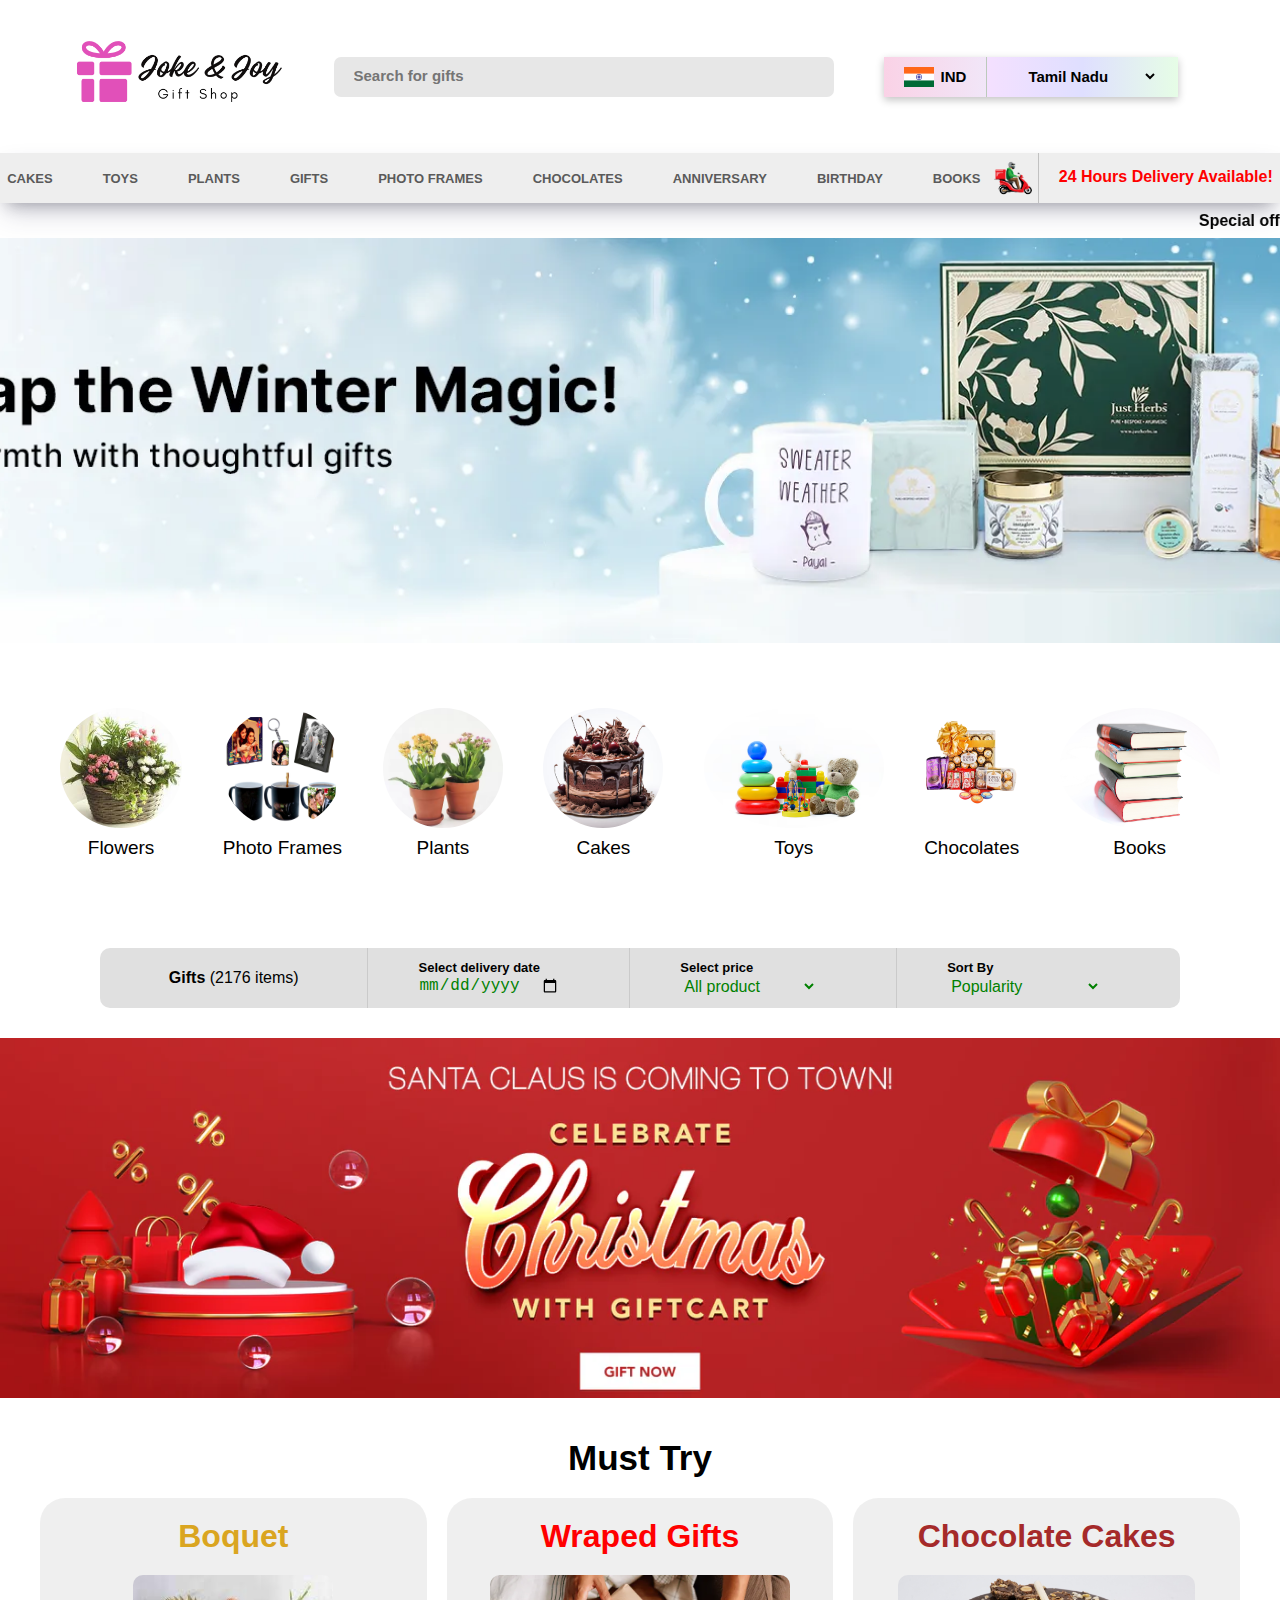
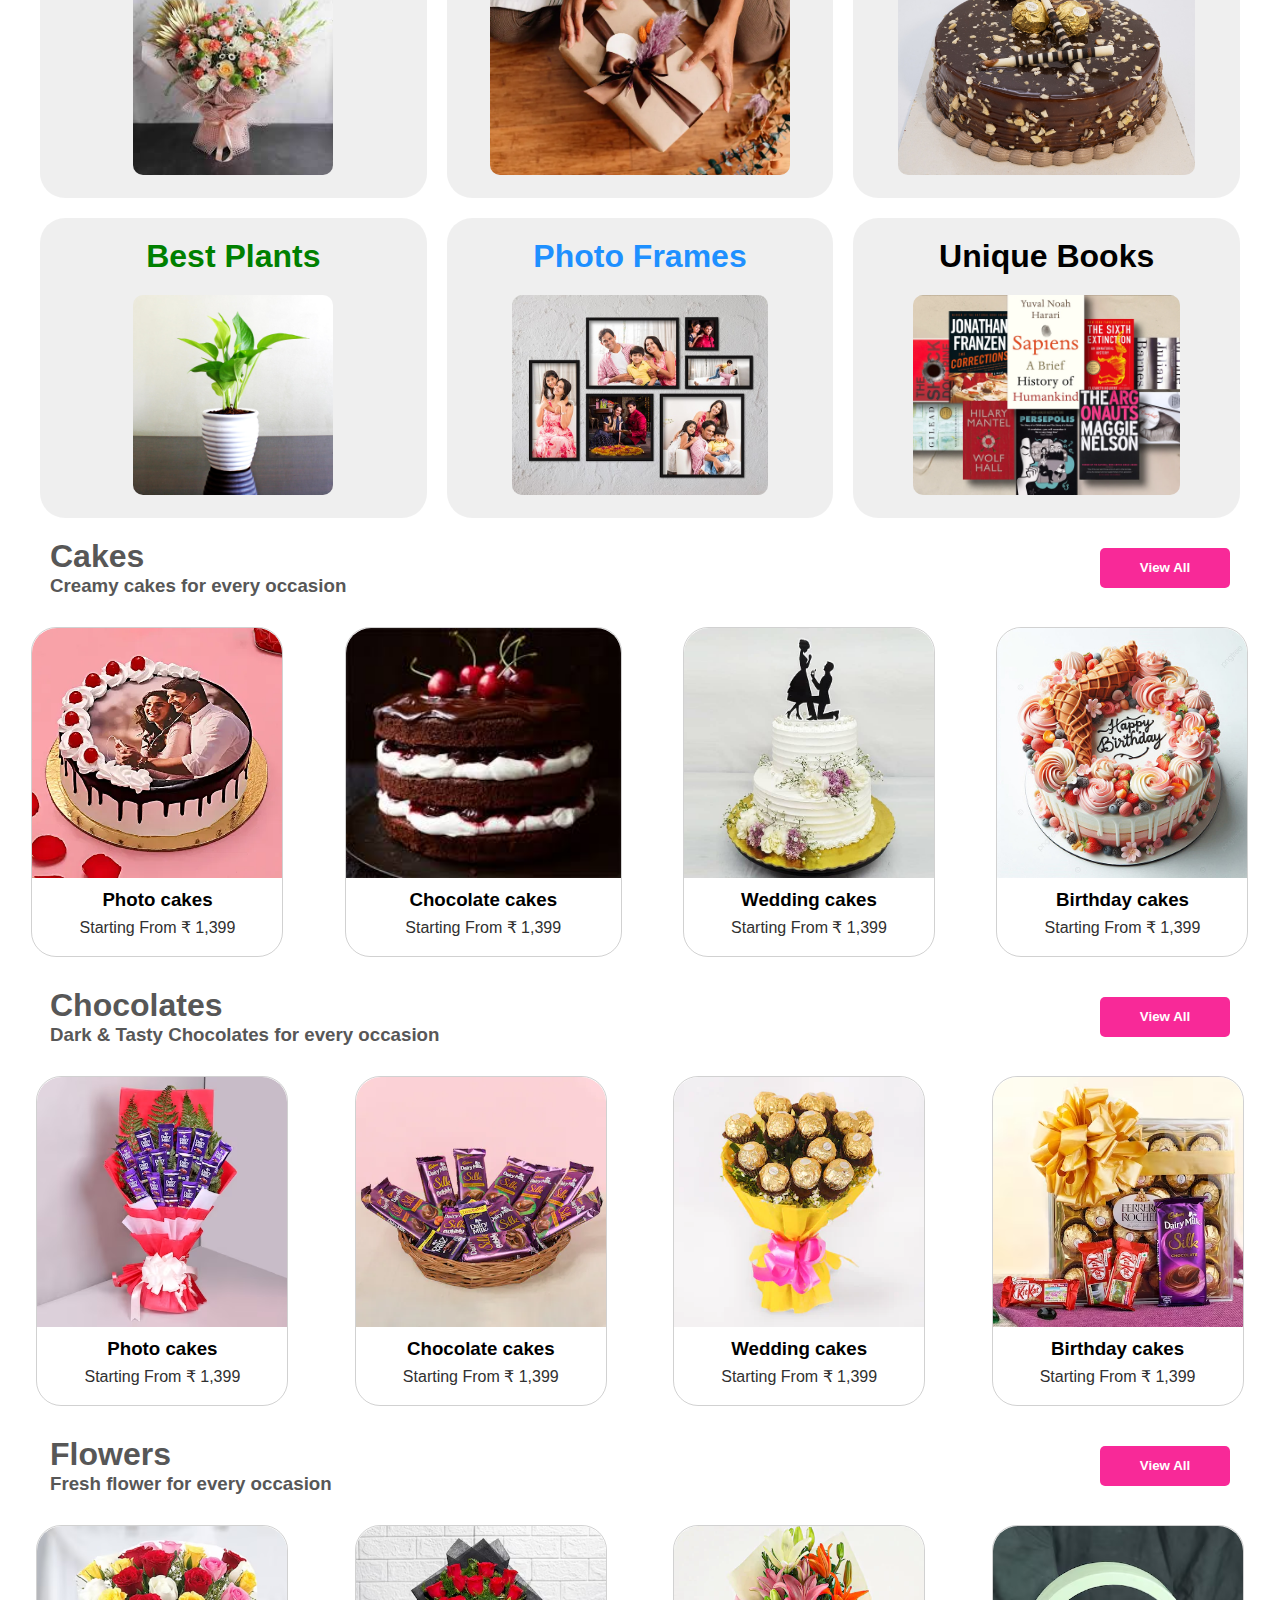
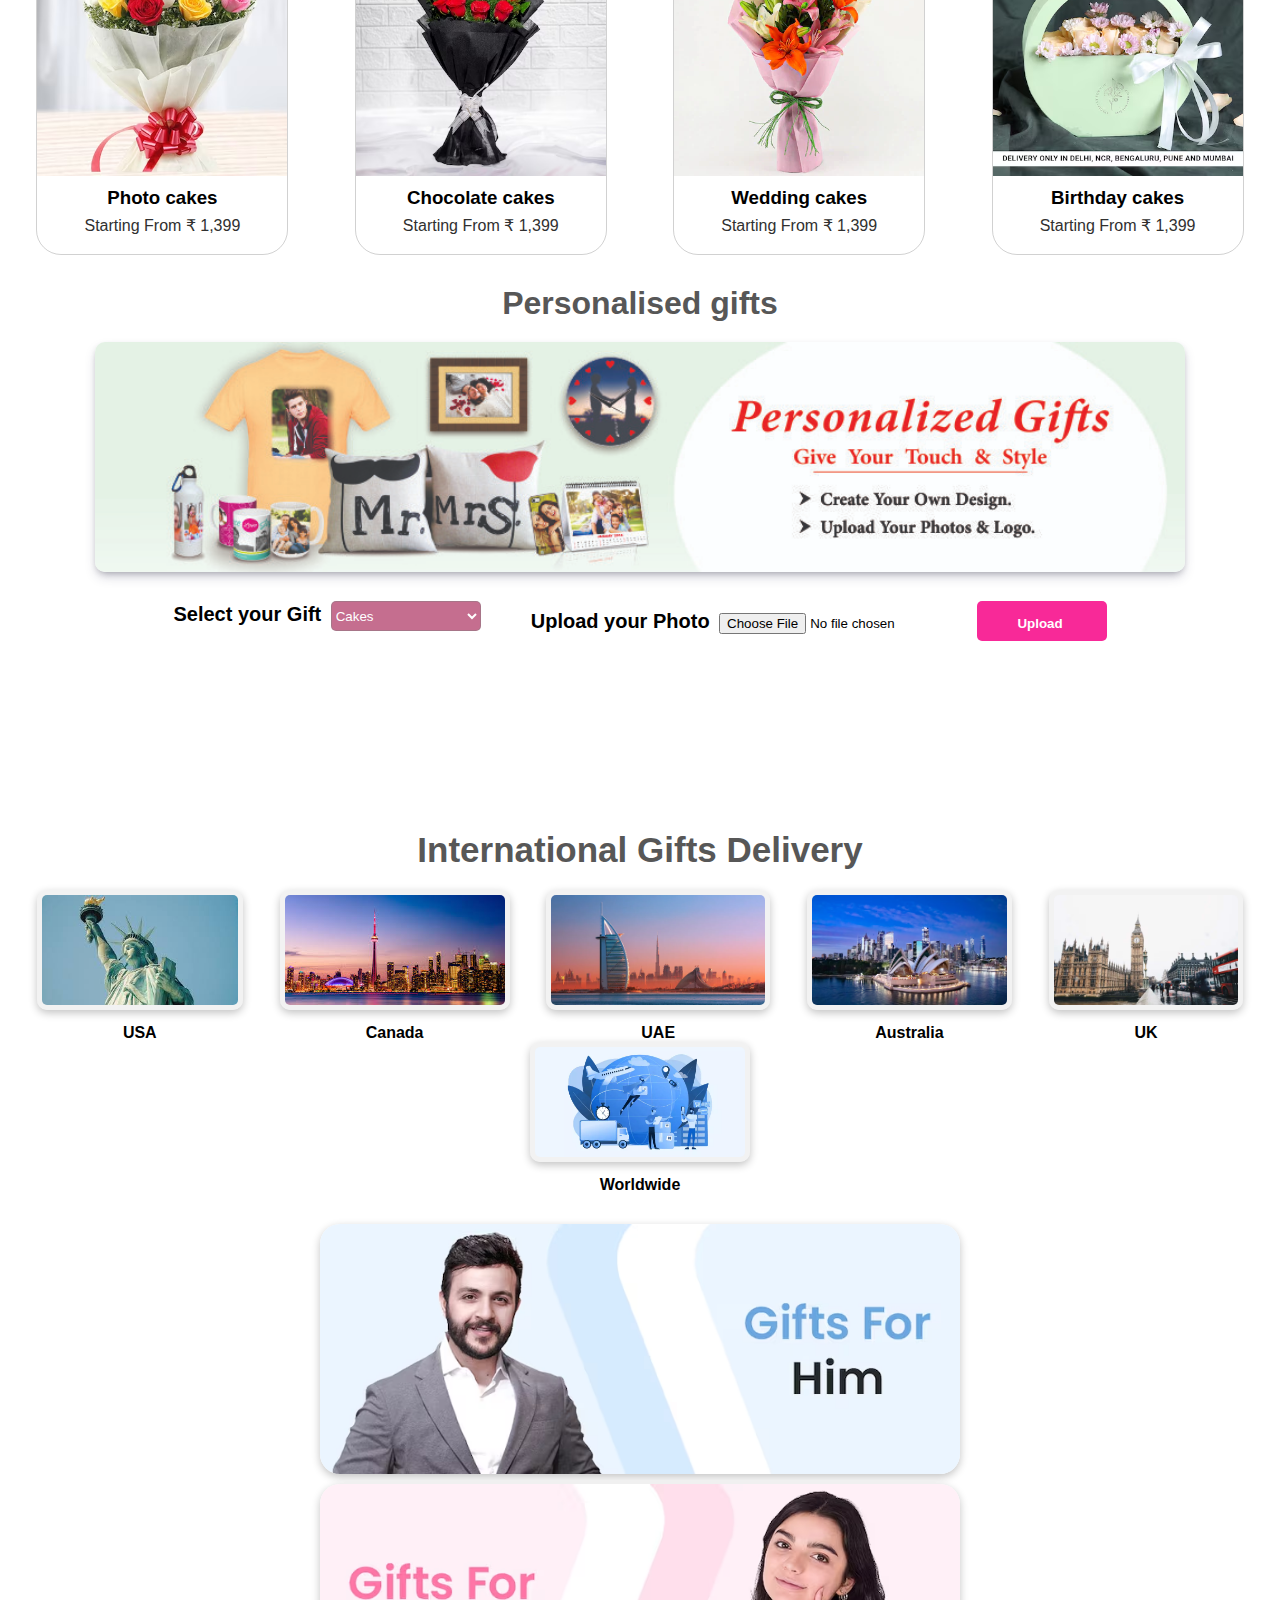
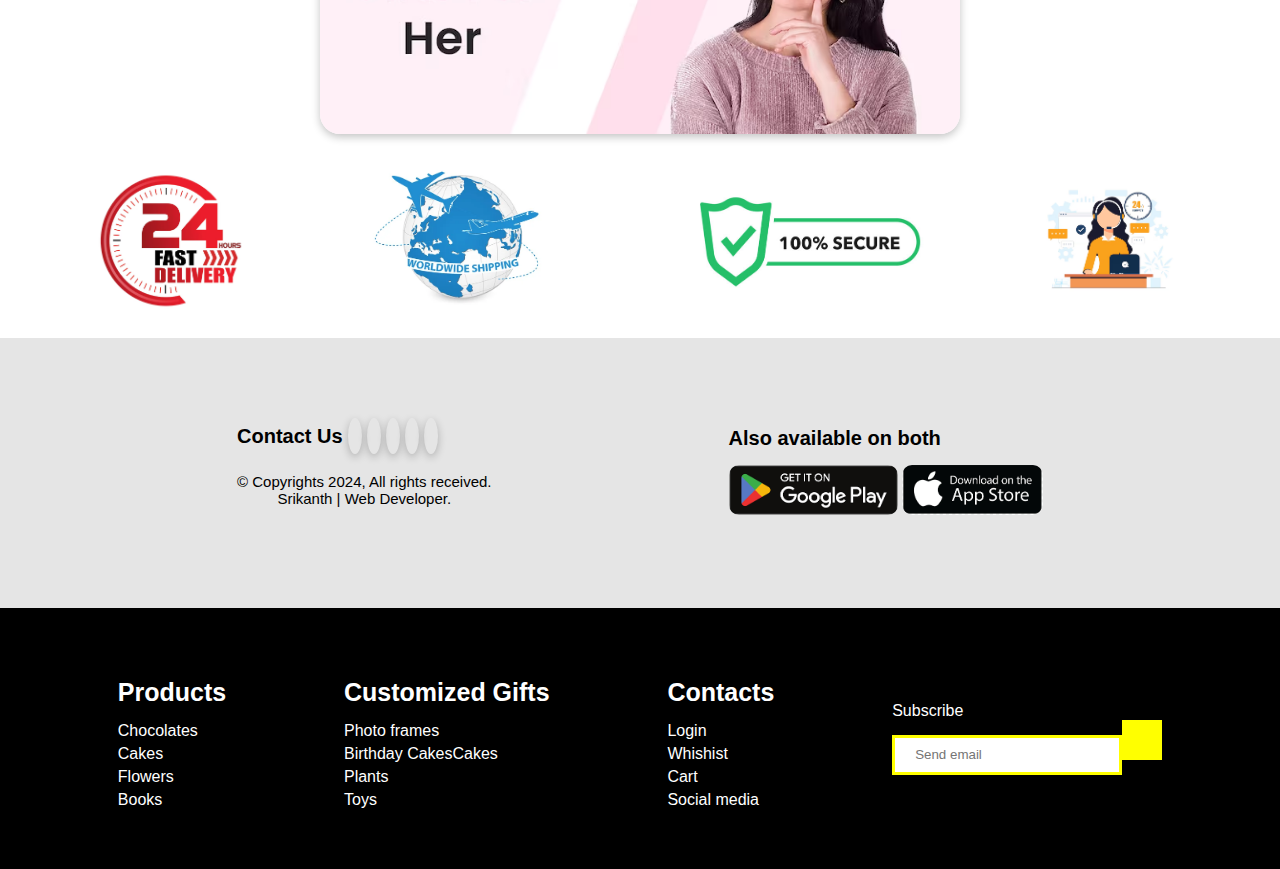
<file: index.html>
<!DOCTYPE html>
<html lang="en">

<head>
    <meta charset="UTF-8">
    <meta name="viewport" content="width=device-width, initial-scale=1.0">
    <link rel="stylesheet" href="https://cdnjs.cloudflare.com/ajax/libs/font-awesome/6.7.1/css/all.min.css"
        integrity="sha512-5Hs3dF2AEPkpNAR7UiOHba+lRSJNeM2ECkwxUIxC1Q/FLycGTbNapWXB4tP889k5T5Ju8fs4b1P5z/iB4nMfSQ=="
        crossorigin="anonymous" referrerpolicy="no-referrer" />
    <link rel="stylesheet" href="style.css">
    <title>Joke & Joy Online Gift shop</title>
</head>

<body>
    <header>
        <div class="logo">
            <a href=""><img src="./Asserts/images/logo/Gift Shop Logo.png" alt=""></a>
        </div>
        <div class="search">
            <div class="ser1">
                <input type="search" name="" id="" placeholder="Search for gifts">
                <i class="fa-solid fa-magnifying-glass"></i>
            </div>
            <div class="ind">
                <div class="ind1">
                    <img src="./Asserts/images/logo/Flag_of_India.png" alt="">
                    <span>IND</span>
                </div>
                <div class="ind2">
                    <i class="fa-solid fa-location-dot"></i>
                    <select name="" id="">
                        <option value="">Assam</option>
                        <option value="">Kerla</option>
                        <option value="">Karnataka</option>
                        <option value="">Andra Pradesh</option>
                        <option value="">Oddisa</option>
                        <option value="" selected>Tamil Nadu</option>
                    </select>
                </div>
            </div>
            <div class="logi">
                <a href="./log.html"><abbr title="Login"><i class="fa-solid fa-circle-user"></i></abbr></i></a>
                <a href="./favoriate.html"><abbr title="Favoriate"><i class="fa-solid fa-heart"></i></abbr></a>
                <a href="./cart.html"><abbr title="Whishist"><i class="fa-solid fa-bag-shopping"></i></abbr></a>
            </div>
        </div>
    </header>
    
    <nav>
        <ul>
            <li><a href="cake_product.html">Cakes</a></li>
            <li><a href="toy_product.html">Toys</a></li>
            <li><a href="plant_product.html">Plants</a></li>
            <li><a href="">Gifts</a></li>
            <li><a href="photoframe_product.html">Photo Frames</a></li>
            <li><a href="chocolate_product.html">Chocolates</a></li>
            <li><a href="">Anniversary</a></li>
            <li><a href="">Birthday</a></li>
            <li><a href="book_product.html">Books</a></li>
        </ul>
        <div class="del">
            <img src="./Asserts/images/logo/motorcycles cartoon.png" alt="">
            <span>24 Hours Delivery Available!</span>
        </div>
    </nav>

    <section class="marque">
        <marquee behavior="" direction="">Special offer -  Coupon Code : <span>SDLC@SRI</span> Get upto 10% Discount on order of 499 or above</marquee>
    </section>

    <section class="annbg"></section>

    <section class="productbg">
        <a href="flower_product.html">
            <div class="images">
                <img src="./Asserts/images/bg/flower bouquet.jpg" alt="">
                <p>Flowers</p>
            </div>
        </a>
        <a href="photoframe_product.html">
            <div class="images">
                <img src="./Asserts/images/bg/photo-frame.jpg" alt="">
                <p>Photo Frames</p>
            </div>
        </a>
        <a href="plant_product.html">
            <div class="images">
                <img src="./Asserts/images/bg/plant-gift.avif" alt="">
                <p>Plants</p>
            </div>
        </a>
        <a href="cake_product.html">
            <div class="images">
                <img src="./Asserts/images/bg/chocolate-cake.avif" alt="">
                <p>Cakes</p>
            </div>
        </a>
        <a href="toy_product.html">
            <div class="images">
                <img src="./Asserts/images/bg/children-s-toys.avif" alt="">
                <p>Toys</p>
            </div>
        </a>
        <a href="chocolate_product.html">
            <div class="images">
                <img src="./Asserts/images/bg/Chocolate.jpg" alt="">
                <p>Chocolates</p>
            </div>
        </a>
        <a href="book_product.html">
            <div class="images">
                <img src="./Asserts/images/bg/books.jpg" alt="">
                <p>Books</p>
            </div>
        </a>
    </section>

    <section class="date">
        <p><span>Gifts</span> (2176 items)</p>
        <div>
            <label for="">Select delivery date</label><br>
            <input type="date">
        </div>
        <div>
            <label for="">Select price</label><br>
            <select name="" id="">
                <option value="">All product</option>
                <option value="">159 - 499</option>
                <option value="">500 - 999</option>
                <option value="">1000 - 1499</option>
                <option value="">1500 - 1999</option>
                <option value="">2000 and Above</option>
            </select><i class="fa-solid fa-indian-rupee-sign"></i>
        </div>
        <div>
            <label for="">Sort By</label><br>
            <select name="" id="">
                <option value="">Popularity</option>
                <option value="">price - Low to High</option>
                <option value="">price - High to Low</option>
                <option value="">Best Seller</option>
                <option value="">Premium</option>
                <option value="">Trending</option>
            </select><i class="fa-solid fa-sort"></i>
        </div>
    </section>

    <a href="">
        <section class="christmas-offer">
        </section>
    </a>
    
    <h1 class="tryhead">Must Try</h1>
    <section class="layout">
        <div>
            <h1 style="color: goldenrod;">Boquet</h1>
            <img src="./Asserts/images/bg/boque.jpg" alt="">
        </div>
        <div>
            <h1 style="color: red;">Wraped Gifts</h1>
            <img src="./Asserts/images/bg/gift.webp" alt="">
        </div>
        <div>
            <h1 style="color: brown;">Chocolate Cakes</h1>
            <img src="./Asserts/images/bg/cake13.jpg" alt="">
        </div>
        <div>
            <h1 style="color: green;">Best Plants</h1>
            <img src="./Asserts/images/bg/pot plant.jpg" alt="">
        </div>
        <div>
            <h1 style="color: dodgerblue;">Photo Frames</h1>
            <img src="./Asserts/images/bg/photo-frame_1.jpg" alt="">
        </div>
        <div>
            <h1>Unique Books</h1>
            <img src="./Asserts/images/bg/multi-book.webp" alt="">
        </div>
    </section>

    <div class="head">
        <div>
            <h1>Cakes</h1>
            <h3>Creamy cakes for every occasion</h3>
        </div>
        <div>
            <button>View All</button>
        </div>
    </div>
    <section class="product-detail">
        <div class="products">
            <img src="./Asserts/images/cakes/photo-cake.webp" alt="">
            <h3>Photo cakes</h3>
            <p>Starting From ₹ 1,399</p>
        </div>
        <div class="products">
            <img src="./Asserts/images/cakes/cake12.jpg" alt="">
            <h3>Chocolate cakes</h3>
            <p>Starting From ₹ 1,399</p>
        </div>
        <div class="products">
            <img src="./Asserts/images/cakes/cake9.jpg" alt="">
            <h3>Wedding cakes</h3>
            <p>Starting From ₹ 1,399</p>
        </div>
        <div class="products">
            <img src="./Asserts/images/cakes/cake2.jpg" alt="">
            <h3>Birthday cakes</h3>
            <p>Starting From ₹ 1,399</p>
        </div>
    </section>
    <div class="head">
        <div>
            <h1>Chocolates</h1>
            <h3>Dark & Tasty Chocolates for every occasion</h3>
        </div>
        <div>
            <button>View All</button>
        </div>
    </div>
    <section class="product-detail">
        <div class="products">
            <img src="./Asserts/images/chocolates/chocolate2.avif" alt="">
            <h3>Photo cakes</h3>
            <p>Starting From ₹ 1,399</p>
        </div>
        <div class="products">
            <img src="./Asserts/images/chocolates/chocolate7.webp" alt="">
            <h3>Chocolate cakes</h3>
            <p>Starting From ₹ 1,399</p>
        </div>
        <div class="products">
            <img src="./Asserts/images/chocolates/chocolate11.webp" alt="">
            <h3>Wedding cakes</h3>
            <p>Starting From ₹ 1,399</p>
        </div>
        <div class="products">
            <img src="./Asserts/images/chocolates/chocolate6.avif" alt="">
            <h3>Birthday cakes</h3>
            <p>Starting From ₹ 1,399</p>
        </div>
    </section>
    <div class="head">
        <div>
            <h1>Flowers</h1>
            <h3>Fresh flower for every occasion</h3>
        </div>
        <div>
            <button>View All</button>
        </div>
    </div>
    <section class="product-detail">
        <div class="products">
            <img src="./Asserts/images/boquet/boquet1.avif" alt="">
            <h3>Photo cakes</h3>
            <p>Starting From ₹ 1,399</p>
        </div>
        <div class="products">
            <img src="./Asserts/images/boquet/boquet5.avif" alt="">
            <h3>Chocolate cakes</h3>
            <p>Starting From ₹ 1,399</p>
        </div>
        <div class="products">
            <img src="./Asserts/images/boquet/boquet9.webp" alt="">
            <h3>Wedding cakes</h3>
            <p>Starting From ₹ 1,399</p>
        </div>
        <div class="products">
            <img src="./Asserts/images/boquet/boquet11.avif" alt="">
            <h3>Birthday cakes</h3>
            <p>Starting From ₹ 1,399</p>
        </div>
    </section>

    <section class="personalised">
        <h1>Personalised gifts</h1>
        <img src="./Asserts/images/bg/personalised-gift-stripe-desktop-2.jpg" alt=""><br>
        <div class="personal-cont">
            <div>
                <label for="">Select your Gift</label>
                <select name="" id="">
                    <option value="">Cakes</option>
                    <option value="">Chocolates</option>
                    <option value="">Flowers</option>
                    <option value="">Boquet</option>
                    <option value="">Photo frames</option>
                </select>
            </div>
            <div>
                <label for="">Upload your Photo</label>
                <input type="file" id="myfile" name="myfile">
                <button>Upload <i class="fa-solid fa-upload fa-bounce"></i></button>
            </div>
            
        </div>
    </section>

    <section class="world">
        <h1>International Gifts Delivery</h1>
        <div class="places">
            <div>
                <img src="./Asserts/images/logo/USA.jpg" alt="">
                <p>USA</p>
            </div>
            <div>
                <img src="./Asserts/images/logo/canada.jpg" alt="">
                <p>Canada</p>
            </div>
            <div>
                <img src="./Asserts/images/logo/UAE.webp" alt="">
                <p>UAE</p>
            </div>
            <div>
                <img src="./Asserts/images/logo/Australia.avif" alt="">
                <p>Australia</p>
            </div>
            <div>
                <img src="./Asserts/images/logo/uk.avif" alt="">
                <p>UK</p>
            </div>
            
            <div>
                <img src="./Asserts/images/logo/world.webp" alt="">
                <p>Worldwide</p>
            </div>
        </div>
    </section>

    <section class="men">
        <img src="./Asserts/images/bg/gifts-for-him.avif" alt="">
        <img src="./Asserts/images/bg/gifts-for-her.avif" alt="">
    </section>
    <section class="del2">  
        <div class="">
            <img src="./Asserts/images/logo/24hr-delivery-logo.avif" alt="">
        </div>
        <div class="">
            <img src="./Asserts/images/logo/world-wide.jpg" alt="">
        </div>
        <div class="">
            <img src="./Asserts/images/logo/secure-pay.jpg" alt="">
        </div>
        <div class="">
            <img src="./Asserts/images/logo/customer-support.avif" alt="">
        </div>
    </section>

    <section class="cnt">
        <div class="rights">
            <p>Contact Us
                <i class="fa-brands fa-whatsapp"></i>
                <i class="fa-brands fa-facebook"></i>
                <i class="fa-brands fa-youtube"></i>
                <i class="fa-brands fa-x-twitter"></i>
                <i class="fa-brands fa-linkedin"></i>
            </p>
            <p>&copy; Copyrights 2024, All rights received. <br>
                Srikanth | Web Developer.</p>
        </div>
        <div class="store">
            <p>Also available on both</p>
            <img src="./Asserts/images/bg/play-store.png" alt="">
            <img src="./Asserts/images/bg/app-store.png" alt="">
        </div>
    </section>

    <footer>
        <div>
            <h3>Products</h3>
            <ul>
                <li><a href="">Chocolates</a></li>
                <li><a href="">Cakes</a></li>
                <li><a href="">Flowers</a></li>
                <li><a href="">Books</a></li>
            </ul>
        </div>
        <div>
            <h3>Customized Gifts</h3>
            <ul>
                <li><a href="">Photo frames</a></li>
                <li><a href="">Birthday CakesCakes</a></li>
                <li><a href="">Plants</a></li>
                <li><a href="">Toys</a></li>
            </ul>
        </div>
        <div>
            <h3>Contacts</h3>
            <ul>
                <li><a href="">Login</a></li>
                <li><a href="">Whishist</a></li>
                <li><a href="">Cart</a></li>
                <li><a href="">Social media</a></li>
            </ul>
        </div>
        <div>
            <label for="">Subscribe</label><br>
            <div>
                <input type="email" placeholder="Send email"><button><i class="fa-solid fa-arrow-right"></i></button>
            </div>
        </div>
    </footer>
</body>

</html>
</file>
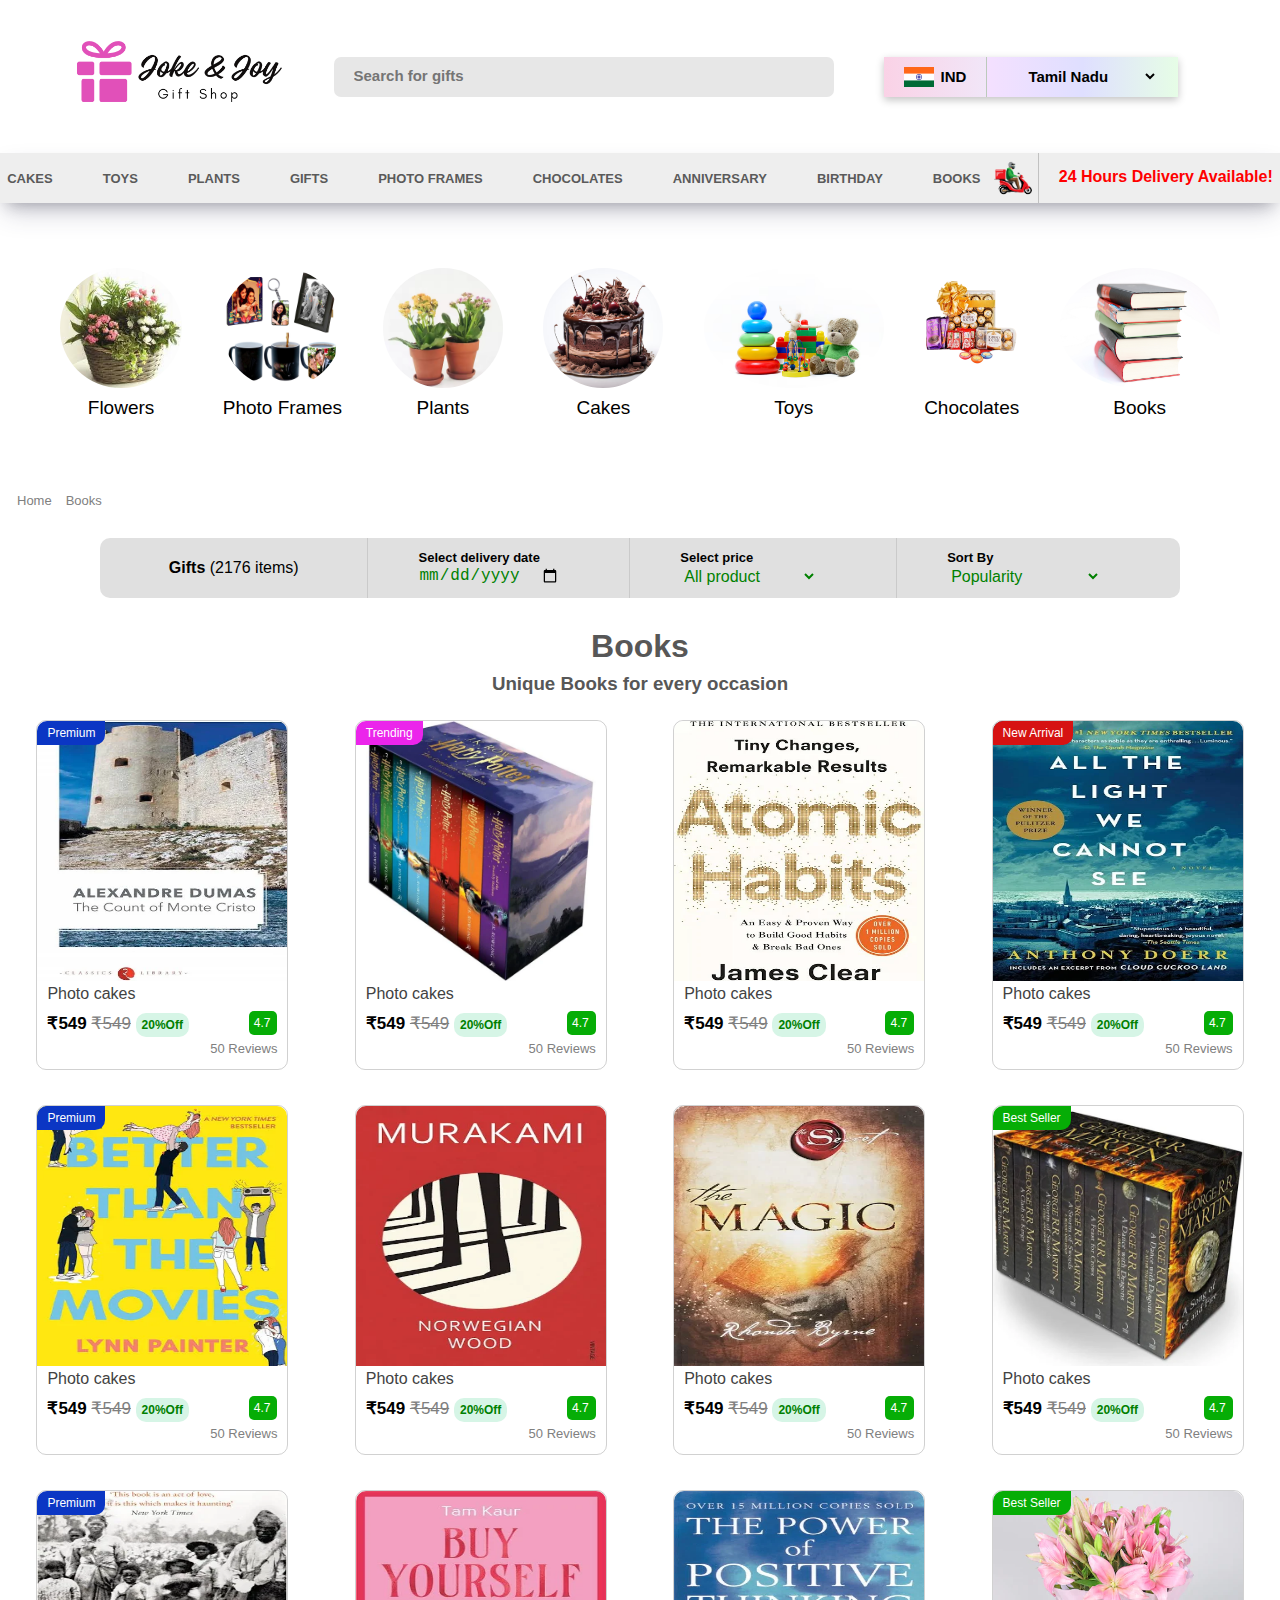
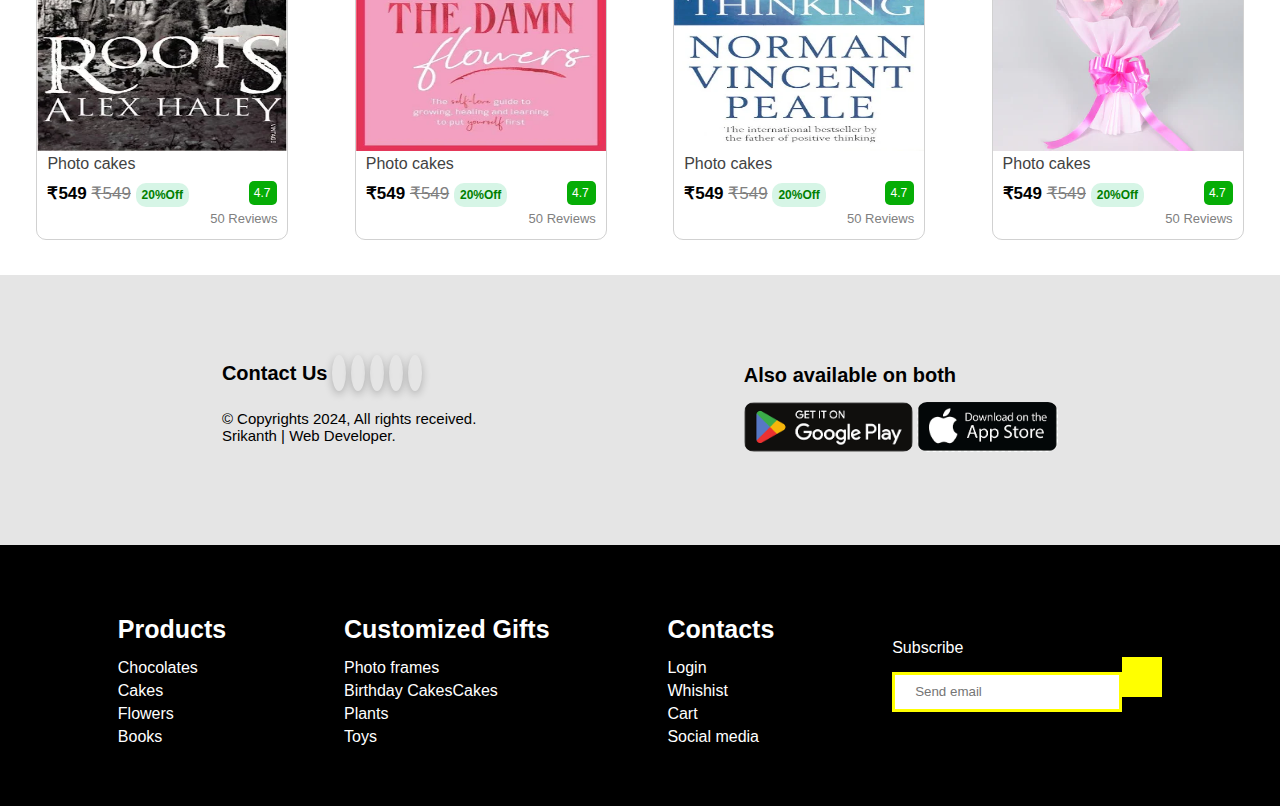
<file: book_product.html>
<!DOCTYPE html>
<html lang="en">

<head>
    <meta charset="UTF-8">
    <meta name="viewport" content="width=device-width, initial-scale=1.0">
    <link rel="stylesheet" href="https://cdnjs.cloudflare.com/ajax/libs/font-awesome/6.7.1/css/all.min.css"
        integrity="sha512-5Hs3dF2AEPkpNAR7UiOHba+lRSJNeM2ECkwxUIxC1Q/FLycGTbNapWXB4tP889k5T5Ju8fs4b1P5z/iB4nMfSQ=="
        crossorigin="anonymous" referrerpolicy="no-referrer" />
    <link rel="stylesheet" href="product.css">
    <title>Books | Joke & Joy Online Gift shop</title>
</head>

<body>

    <header>
        <div class="logo">
            <a href="./index.html"><img src="./Asserts/images/logo/Gift Shop Logo.png" alt=""></a>
        </div>
        <div class="search">
            <div class="ser1">
                <input type="search" name="" id="" placeholder="Search for gifts">
                <i class="fa-solid fa-magnifying-glass"></i>
            </div>
            <div class="ind">
                <div class="ind1">
                    <img src="./Asserts/images/logo/Flag_of_India.png" alt="">
                    <span>IND</span>
                </div>
                <div class="ind2">
                    <i class="fa-solid fa-location-dot"></i>
                    <select name="" id="">
                        <option value="">Assam</option>
                        <option value="">Kerla</option>
                        <option value="">Karnataka</option>
                        <option value="">Andra Pradesh</option>
                        <option value="">Oddisa</option>
                        <option value="" selected>Tamil Nadu</option>
                    </select>
                </div>
            </div>
            <div class="logi">
                <a href="./log.html"><abbr title="Login"><i class="fa-solid fa-circle-user"></i></abbr></i></a>
                <a href="./favoriate.html"><abbr title="Favoriate"><i class="fa-solid fa-heart"></i></abbr></a>
                <a href="./cart.html"><abbr title="Whishist"><i class="fa-solid fa-bag-shopping"></i></abbr></a>
            </div>
        </div>
    </header>
    <nav>
        <ul>
            <li><a href="cake_product.html">Cakes</a></li>
            <li><a href="toy_product.html">Toys</a></li>
            <li><a href="plant_product.html">Plants</a></li>
            <li><a href="">Gifts</a></li>
            <li><a href="photoframe_product.html">Photo Frames</a></li>
            <li><a href="chocolate_product.html">Chocolates</a></li>
            <li><a href="">Anniversary</a></li>
            <li><a href="">Birthday</a></li>
            <li><a href="book_product.html">Books</a></li>
        </ul>
        <div class="del">
            <img src="./Asserts/images/logo/motorcycles cartoon.png" alt="">
            <span>24 Hours Delivery Available!</span>
        </div>
    </nav>
    <section class="productbg">
        <a href="flower_product.html">
            <div class="images">
                <img src="./Asserts/images/bg/flower bouquet.jpg" alt="">
                <p>Flowers</p>
            </div>
        </a>
        <a href="photoframe_product.html">
            <div class="images">
                <img src="./Asserts/images/bg/photo-frame.jpg" alt="">
                <p>Photo Frames</p>
            </div>
        </a>
        <a href="plant_product.html">
            <div class="images">
                <img src="./Asserts/images/bg/plant-gift.avif" alt="">
                <p>Plants</p>
            </div>
        </a>
        <a href="cake_product.html">
            <div class="images">
                <img src="./Asserts/images/bg/chocolate-cake.avif" alt="">
                <p>Cakes</p>
            </div>
        </a>
        <a href="toy_product.html">
            <div class="images">
                <img src="./Asserts/images/bg/children-s-toys.avif" alt="">
                <p>Toys</p>
            </div>
        </a>
        <a href="chocolate_product.html">
            <div class="images">
                <img src="./Asserts/images/bg/Chocolate.jpg" alt="">
                <p>Chocolates</p>
            </div>
        </a>
        <a href="book_product.html">
            <div class="images">
                <img src="./Asserts/images/bg/books.jpg" alt="">
                <p>Books</p>
            </div>
        </a>
    </section>
    <div class="hme">
        <a href="./index.html">Home</a><i class="fa-solid fa-chevron-right"></i><a href="./flower_product.html">Books</a>
    </div>
    <section class="date">
        <p><span>Gifts</span> (2176 items)</p>
        <div>
            <label for="">Select delivery date</label><br>
            <input type="date">
        </div>
        <div>
            <label for="">Select price</label><br>
            <select name="" id="">
                <option value="">All product</option>
                <option value="">159 - 499</option>
                <option value="">500 - 999</option>
                <option value="">1000 - 1499</option>
                <option value="">1500 - 1999</option>
                <option value="">2000 and Above</option>
            </select><i class="fa-solid fa-indian-rupee-sign"></i>
        </div>
        <div>
            <label for="">Sort By</label><br>
            <select name="" id="">
                <option value="">Popularity</option>
                <option value="">price - Low to High</option>
                <option value="">price - High to Low</option>
                <option value="">Best Seller</option>
                <option value="">Premium</option>
                <option value="">Trending</option>
            </select><i class="fa-solid fa-sort"></i>
        </div>
    </section>

    <div class="head">
        <h1>Books</h1>
        <h3>Unique Books for every occasion</h3>
    </div>
    <section class="product-detail">
        <a href="">
            <div class="products">
                <div class="prem">Premium</div>
                <img src="./Asserts/images/books/book1.webp" alt="">
                <p class="product-name">Photo cakes</p>
                <div class="amount">
                    <div>
                        <p>₹549 <span>₹549</span> <span>20%Off</span></p>
                    </div>
                    <div>
                        <p>4.7<i class="fa-solid fa-star"></i></p>
                        <p>50 Reviews</p>
                    </div>
                </div>
            </div>
        </a>
        <a href="">
            <div class="products">
                <div class="trend">Trending</div>
                <img src="./Asserts/images/books/book2.webp" alt="">
                <p class="product-name">Photo cakes</p>
                <div class="amount">
                    <div>
                        <p>₹549 <span>₹549</span> <span>20%Off</span></p>
                    </div>
                    <div>
                        <p>4.7<i class="fa-solid fa-star"></i></p>
                        <p>50 Reviews</p>
                    </div>
                </div>
            </div>
        </a>
        <a href="">
            <div class="products">
                <img src="./Asserts/images/books/book3.webp" alt="">
                <p class="product-name">Photo cakes</p>
                <div class="amount">
                    <div>
                        <p>₹549 <span>₹549</span> <span>20%Off</span></p>
                    </div>
                    <div>
                        <p>4.7<i class="fa-solid fa-star"></i></p>
                        <p>50 Reviews</p>
                    </div>
                </div>
            </div>
        </a>
        <a href="">
            <div class="products">
                <div class="new_prod">New Arrival</div>
                <img src="./Asserts/images/books/book4.webp" alt="">
                <p class="product-name">Photo cakes</p>
                <div class="amount">
                    <div>
                        <p>₹549 <span>₹549</span> <span>20%Off</span></p>
                    </div>
                    <div>
                        <p>4.7<i class="fa-solid fa-star"></i></p>
                        <p>50 Reviews</p>
                    </div>
                </div>
            </div>
        </a>
    </section>
    <section class="product-detail">
        <a href="">
            <div class="products">
                <div class="prem">Premium</div>
                <img src="./Asserts/images/books/book5.webp" alt="">
                <p class="product-name">Photo cakes</p>
                <div class="amount">
                    <div>
                        <p>₹549 <span>₹549</span> <span>20%Off</span></p>
                    </div>
                    <div>
                        <p>4.7<i class="fa-solid fa-star"></i></p>
                        <p>50 Reviews</p>
                    </div>
                </div>
            </div>
        </a>
        <a href="">
            <div class="products">
                <img src="./Asserts/images/books/book6.webp" alt="">
                <p class="product-name">Photo cakes</p>
                <div class="amount">
                    <div>
                        <p>₹549 <span>₹549</span> <span>20%Off</span></p>
                    </div>
                    <div>
                        <p>4.7<i class="fa-solid fa-star"></i></p>
                        <p>50 Reviews</p>
                    </div>
                </div>
            </div>
        </a>
        <a href="">
            <div class="products">
                <img src="./Asserts/images/books/book7.webp" alt="">
                <p class="product-name">Photo cakes</p>
                <div class="amount">
                    <div>
                        <p>₹549 <span>₹549</span> <span>20%Off</span></p>
                    </div>
                    <div>
                        <p>4.7<i class="fa-solid fa-star"></i></p>
                        <p>50 Reviews</p>
                    </div>
                </div>
            </div>
        </a>
        <a href="">
            <div class="products">
                <div class="seller">Best Seller</div>
                <img src="./Asserts/images/books/book8.webp" alt="">
                <p class="product-name">Photo cakes</p>
                <div class="amount">
                    <div>
                        <p>₹549 <span>₹549</span> <span>20%Off</span></p>
                    </div>
                    <div>
                        <p>4.7<i class="fa-solid fa-star"></i></p>
                        <p>50 Reviews</p>
                    </div>
                </div>
            </div>
        </a>
    </section>
    <section class="product-detail">
        <a href="">
            <div class="products">
                <div class="prem">Premium</div>
                <img src="./Asserts/images/books/book9.webp" alt="">
                <p class="product-name">Photo cakes</p>
                <div class="amount">
                    <div>
                        <p>₹549 <span>₹549</span> <span>20%Off</span></p>
                    </div>
                    <div>
                        <p>4.7<i class="fa-solid fa-star"></i></p>
                        <p>50 Reviews</p>
                    </div>
                </div>
            </div>
        </a>
        <a href="">
            <div class="products">
                <img src="./Asserts/images/books/book10.webp" alt="">
                <p class="product-name">Photo cakes</p>
                <div class="amount">
                    <div>
                        <p>₹549 <span>₹549</span> <span>20%Off</span></p>
                    </div>
                    <div>
                        <p>4.7<i class="fa-solid fa-star"></i></p>
                        <p>50 Reviews</p>
                    </div>
                </div>
            </div>
        </a>
        <a href="">
            <div class="products">
                <img src="./Asserts/images/books/book11.webp" alt="">
                <p class="product-name">Photo cakes</p>
                <div class="amount">
                    <div>
                        <p>₹549 <span>₹549</span> <span>20%Off</span></p>
                    </div>
                    <div>
                        <p>4.7<i class="fa-solid fa-star"></i></p>
                        <p>50 Reviews</p>
                    </div>
                </div>
            </div>
        </a>
        <a href="">
            <div class="products">
                <div class="seller">Best Seller</div>
                <img src="./Asserts/images/boquet/boquet12.webp" alt="">
                <p class="product-name">Photo cakes</p>
                <div class="amount">
                    <div>
                        <p>₹549 <span>₹549</span> <span>20%Off</span></p>
                    </div>
                    <div>
                        <p>4.7<i class="fa-solid fa-star"></i></p>
                        <p>50 Reviews</p>
                    </div>
                </div>
            </div>
        </a>
    </section>

    <section class="cnt">
        <div class="rights">
            <p>Contact Us
                <i class="fa-brands fa-whatsapp"></i>
                <i class="fa-brands fa-facebook"></i>
                <i class="fa-brands fa-youtube"></i>
                <i class="fa-brands fa-x-twitter"></i>
                <i class="fa-brands fa-linkedin"></i>
            </p>
            <p>&copy; Copyrights 2024, All rights received. Srikanth | Web Developer.</p>
        </div>
        <div class="store">
            <p>Also available on both</p>
            <img src="./Asserts/images/bg/play-store.png" alt="">
            <img src="./Asserts/images/bg/app-store.png" alt="">
        </div>
    </section>
    <footer>
        <div>
            <h3>Products</h3>
            <ul>
                <li><a href="">Chocolates</a></li>
                <li><a href="">Cakes</a></li>
                <li><a href="">Flowers</a></li>
                <li><a href="">Books</a></li>
            </ul>
        </div>
        <div>
            <h3>Customized Gifts</h3>
            <ul>
                <li><a href="">Photo frames</a></li>
                <li><a href="">Birthday CakesCakes</a></li>
                <li><a href="">Plants</a></li>
                <li><a href="">Toys</a></li>
            </ul>
        </div>
        <div>
            <h3>Contacts</h3>
            <ul>
                <li><a href="">Login</a></li>
                <li><a href="">Whishist</a></li>
                <li><a href="">Cart</a></li>
                <li><a href="">Social media</a></li>
            </ul>
        </div>
        <div>
            <label for="">Subscribe</label><br>
            <div>
                <input type="email" placeholder="Send email"><button><i class="fa-solid fa-arrow-right"></i></button>
            </div>
        </div>
    </footer>
</body>

</html>
</file>
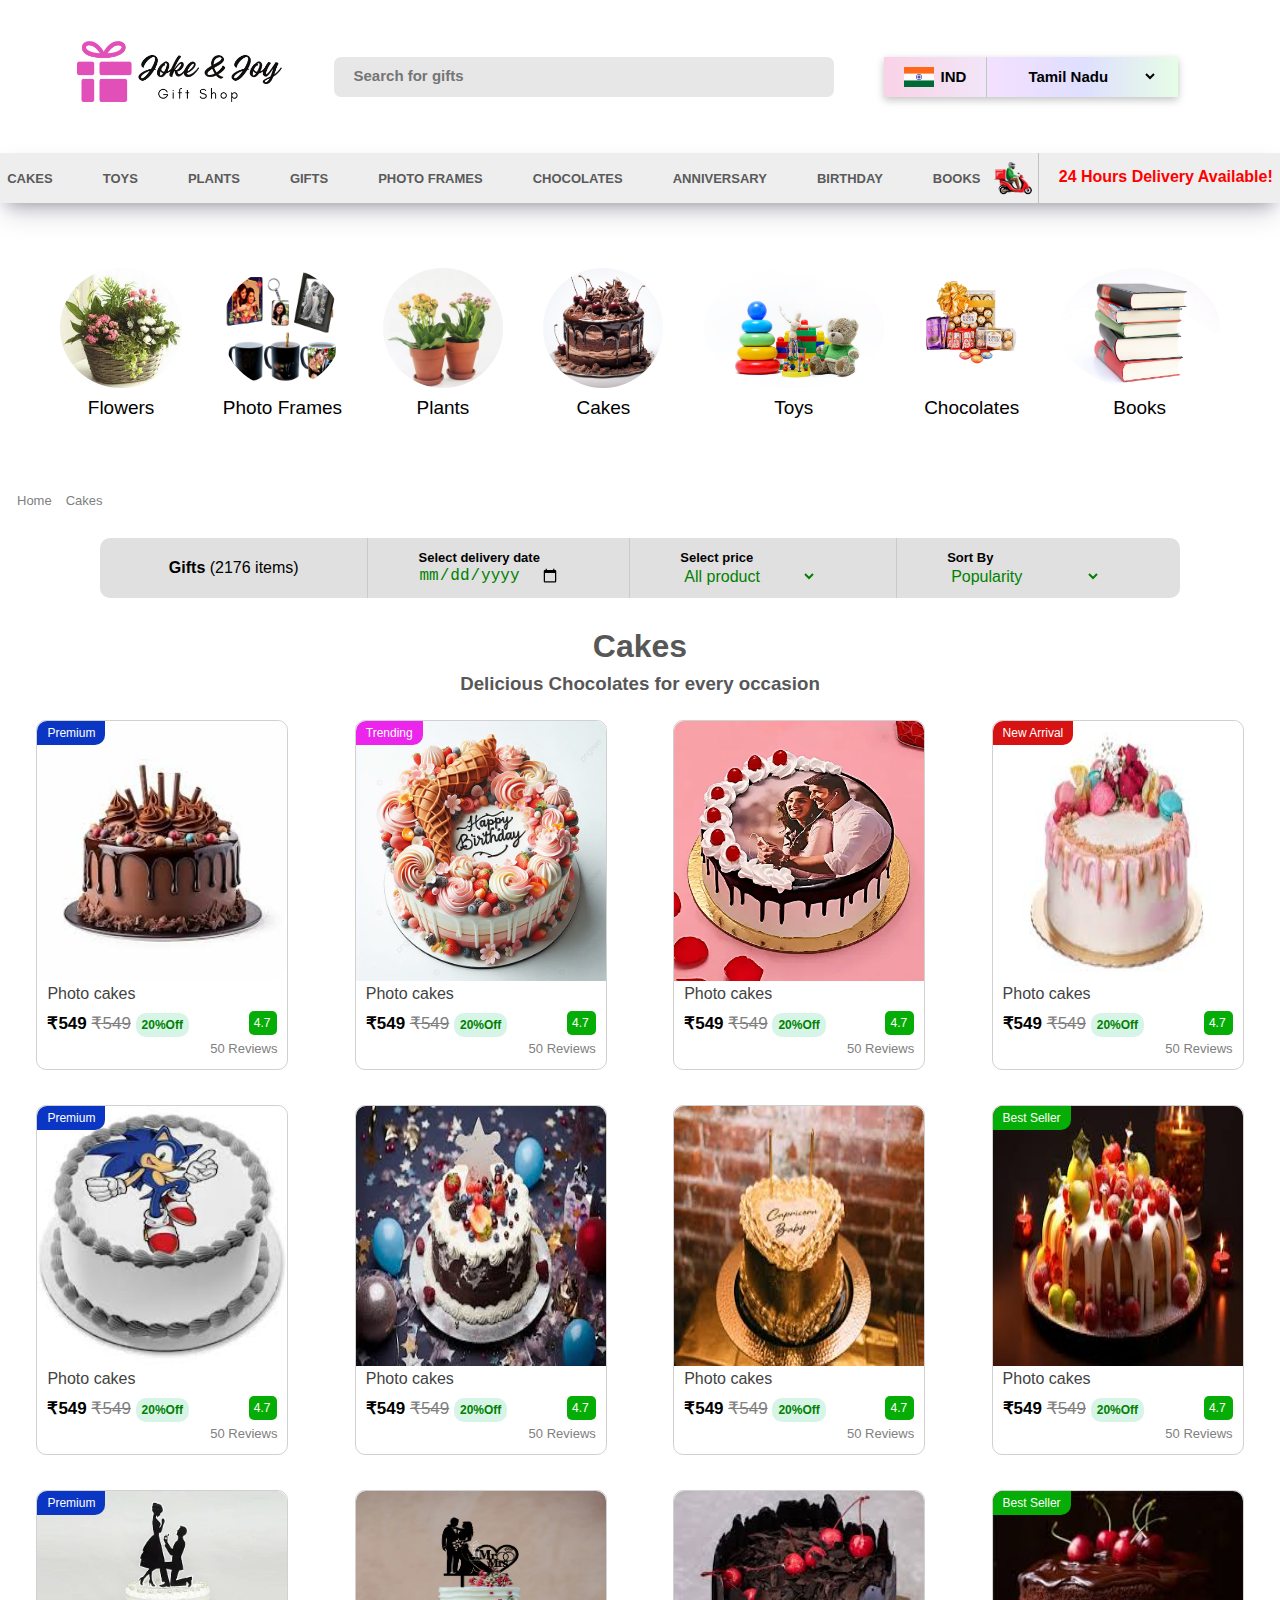
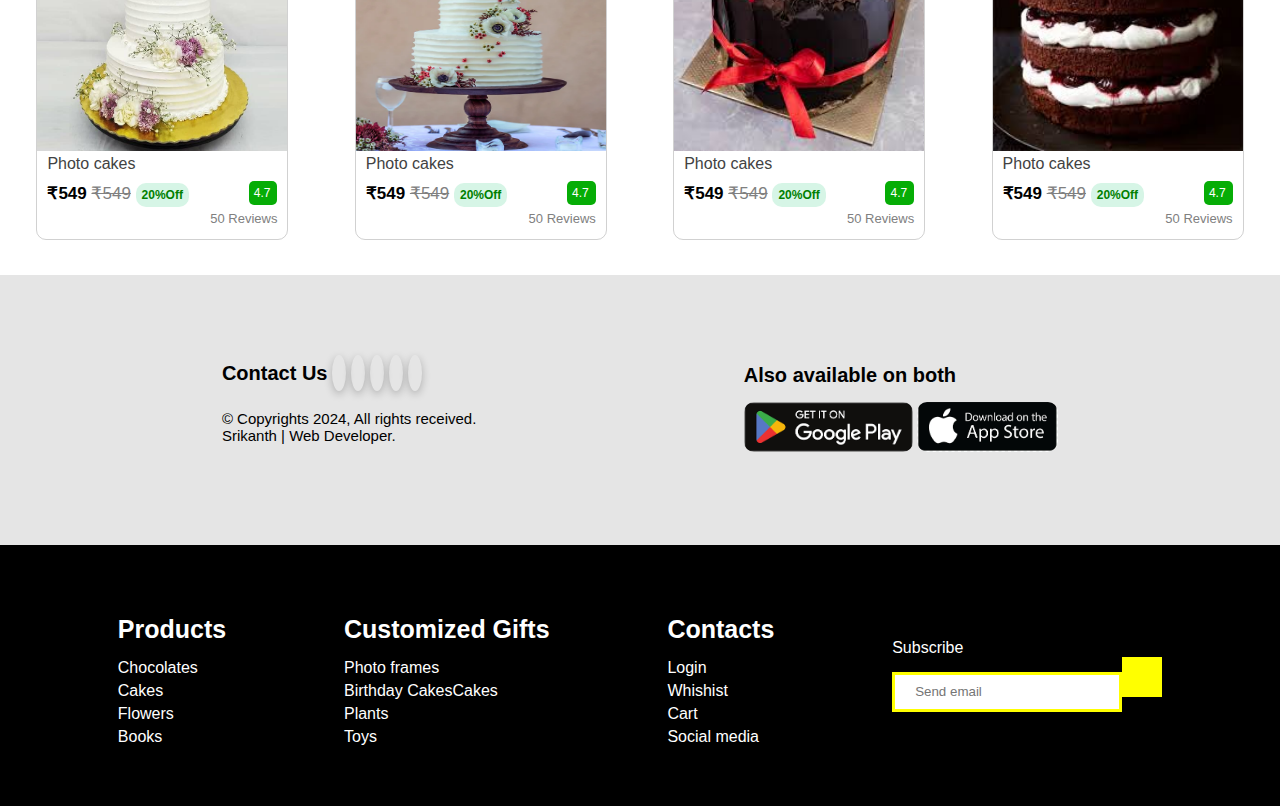
<file: cake_product.html>
<!DOCTYPE html>
<html lang="en">

<head>
    <meta charset="UTF-8">
    <meta name="viewport" content="width=device-width, initial-scale=1.0">
    <link rel="stylesheet" href="https://cdnjs.cloudflare.com/ajax/libs/font-awesome/6.7.1/css/all.min.css"
        integrity="sha512-5Hs3dF2AEPkpNAR7UiOHba+lRSJNeM2ECkwxUIxC1Q/FLycGTbNapWXB4tP889k5T5Ju8fs4b1P5z/iB4nMfSQ=="
        crossorigin="anonymous" referrerpolicy="no-referrer" />
    <link rel="stylesheet" href="product.css">
    <title>Cakes | Joke & Joy Online Gift shop</title>
</head>

<body>

    <header>
        <div class="logo">
            <a href="./index.html"><img src="./Asserts/images/logo/Gift Shop Logo.png" alt=""></a>
        </div>
        <div class="search">
            <div class="ser1">
                <input type="search" name="" id="" placeholder="Search for gifts">
                <i class="fa-solid fa-magnifying-glass"></i>
            </div>
            <div class="ind">
                <div class="ind1">
                    <img src="./Asserts/images/logo/Flag_of_India.png" alt="">
                    <span>IND</span>
                </div>
                <div class="ind2">
                    <i class="fa-solid fa-location-dot"></i>
                    <select name="" id="">
                        <option value="">Assam</option>
                        <option value="">Kerla</option>
                        <option value="">Karnataka</option>
                        <option value="">Andra Pradesh</option>
                        <option value="">Oddisa</option>
                        <option value="" selected>Tamil Nadu</option>
                    </select>
                </div>
            </div>
            <div class="logi">
                <a href="./log.html"><abbr title="Login"><i class="fa-solid fa-circle-user"></i></abbr></i></a>
                <a href="./favoriate.html"><abbr title="Favoriate"><i class="fa-solid fa-heart"></i></abbr></a>
                <a href="./cart.html"><abbr title="Whishist"><i class="fa-solid fa-bag-shopping"></i></abbr></a>
            </div>
        </div>
    </header>
    <nav>
        <ul>
            <li><a href="cake_product.html">Cakes</a></li>
            <li><a href="toy_product.html">Toys</a></li>
            <li><a href="plant_product.html">Plants</a></li>
            <li><a href="">Gifts</a></li>
            <li><a href="photoframe_product.html">Photo Frames</a></li>
            <li><a href="chocolate_product.html">Chocolates</a></li>
            <li><a href="">Anniversary</a></li>
            <li><a href="">Birthday</a></li>
            <li><a href="book_product.html">Books</a></li>
        </ul>
        <div class="del">
            <img src="./Asserts/images/logo/motorcycles cartoon.png" alt="">
            <span>24 Hours Delivery Available!</span>
        </div>
    </nav>
    <section class="productbg">
        <a href="flower_product.html">
            <div class="images">
                <img src="./Asserts/images/bg/flower bouquet.jpg" alt="">
                <p>Flowers</p>
            </div>
        </a>
        <a href="photoframe_product.html">
            <div class="images">
                <img src="./Asserts/images/bg/photo-frame.jpg" alt="">
                <p>Photo Frames</p>
            </div>
        </a>
        <a href="plant_product.html">
            <div class="images">
                <img src="./Asserts/images/bg/plant-gift.avif" alt="">
                <p>Plants</p>
            </div>
        </a>
        <a href="cake_product.html">
            <div class="images">
                <img src="./Asserts/images/bg/chocolate-cake.avif" alt="">
                <p>Cakes</p>
            </div>
        </a>
        <a href="toy_product.html">
            <div class="images">
                <img src="./Asserts/images/bg/children-s-toys.avif" alt="">
                <p>Toys</p>
            </div>
        </a>
        <a href="chocolate_product.html">
            <div class="images">
                <img src="./Asserts/images/bg/Chocolate.jpg" alt="">
                <p>Chocolates</p>
            </div>
        </a>
        <a href="book_product.html">
            <div class="images">
                <img src="./Asserts/images/bg/books.jpg" alt="">
                <p>Books</p>
            </div>
        </a>
    </section>
    <div class="hme">
        <a href="./index.html">Home</a><i class="fa-solid fa-chevron-right"></i><a href="./flower_product.html">Cakes</a>
    </div>
    <section class="date">
        <p><span>Gifts</span> (2176 items)</p>
        <div>
            <label for="">Select delivery date</label><br>
            <input type="date">
        </div>
        <div>
            <label for="">Select price</label><br>
            <select name="" id="">
                <option value="">All product</option>
                <option value="">159 - 499</option>
                <option value="">500 - 999</option>
                <option value="">1000 - 1499</option>
                <option value="">1500 - 1999</option>
                <option value="">2000 and Above</option>
            </select><i class="fa-solid fa-indian-rupee-sign"></i>
        </div>
        <div>
            <label for="">Sort By</label><br>
            <select name="" id="">
                <option value="">Popularity</option>
                <option value="">price - Low to High</option>
                <option value="">price - High to Low</option>
                <option value="">Best Seller</option>
                <option value="">Premium</option>
                <option value="">Trending</option>
            </select><i class="fa-solid fa-sort"></i>
        </div>
    </section>

    <div class="head">
        <h1>Cakes</h1>
        <h3>Delicious Chocolates for every occasion</h3>
    </div>
    <section class="product-detail">
        <a href="">
            <div class="products">
                <div class="prem">Premium</div>
                <img src="./Asserts/images/cakes/cake1.jpg" alt="">
                <p class="product-name">Photo cakes</p>
                <div class="amount">
                    <div>
                        <p>₹549 <span>₹549</span> <span>20%Off</span></p>
                    </div>
                    <div>
                        <p>4.7<i class="fa-solid fa-star"></i></p>
                        <p>50 Reviews</p>
                    </div>
                </div>
            </div>
        </a>
        <a href="">
            <div class="products">
                <div class="trend">Trending</div>
                <img src="./Asserts/images/cakes/cake2.jpg" alt="">
                <p class="product-name">Photo cakes</p>
                <div class="amount">
                    <div>
                        <p>₹549 <span>₹549</span> <span>20%Off</span></p>
                    </div>
                    <div>
                        <p>4.7<i class="fa-solid fa-star"></i></p>
                        <p>50 Reviews</p>
                    </div>
                </div>
            </div>
        </a>
        <a href="">
            <div class="products">
                <img src="./Asserts/images/cakes/photo-cake.webp" alt="">
                <p class="product-name">Photo cakes</p>
                <div class="amount">
                    <div>
                        <p>₹549 <span>₹549</span> <span>20%Off</span></p>
                    </div>
                    <div>
                        <p>4.7<i class="fa-solid fa-star"></i></p>
                        <p>50 Reviews</p>
                    </div>
                </div>
            </div>
        </a>
        <a href="">
            <div class="products">
                <div class="new_prod">New Arrival</div>
                <img src="./Asserts/images/cakes/cake4.jpg" alt="">
                <p class="product-name">Photo cakes</p>
                <div class="amount">
                    <div>
                        <p>₹549 <span>₹549</span> <span>20%Off</span></p>
                    </div>
                    <div>
                        <p>4.7<i class="fa-solid fa-star"></i></p>
                        <p>50 Reviews</p>
                    </div>
                </div>
            </div>
        </a>
    </section>
    <section class="product-detail">
        <a href="">
            <div class="products">
                <div class="prem">Premium</div>
                <img src="./Asserts/images/cakes/cake5.jpg" alt="">
                <p class="product-name">Photo cakes</p>
                <div class="amount">
                    <div>
                        <p>₹549 <span>₹549</span> <span>20%Off</span></p>
                    </div>
                    <div>
                        <p>4.7<i class="fa-solid fa-star"></i></p>
                        <p>50 Reviews</p>
                    </div>
                </div>
            </div>
        </a>
        <a href="">
            <div class="products">
                <img src="./Asserts/images/cakes/cake6.jpg" alt="">
                <p class="product-name">Photo cakes</p>
                <div class="amount">
                    <div>
                        <p>₹549 <span>₹549</span> <span>20%Off</span></p>
                    </div>
                    <div>
                        <p>4.7<i class="fa-solid fa-star"></i></p>
                        <p>50 Reviews</p>
                    </div>
                </div>
            </div>
        </a>
        <a href="">
            <div class="products">
                <img src="./Asserts/images/cakes/cake7.jpg" alt="">
                <p class="product-name">Photo cakes</p>
                <div class="amount">
                    <div>
                        <p>₹549 <span>₹549</span> <span>20%Off</span></p>
                    </div>
                    <div>
                        <p>4.7<i class="fa-solid fa-star"></i></p>
                        <p>50 Reviews</p>
                    </div>
                </div>
            </div>
        </a>
        <a href="">
            <div class="products">
                <div class="seller">Best Seller</div>
                <img src="./Asserts/images/cakes/cake8.jpg" alt="">
                <p class="product-name">Photo cakes</p>
                <div class="amount">
                    <div>
                        <p>₹549 <span>₹549</span> <span>20%Off</span></p>
                    </div>
                    <div>
                        <p>4.7<i class="fa-solid fa-star"></i></p>
                        <p>50 Reviews</p>
                    </div>
                </div>
            </div>
        </a>
    </section>
    <section class="product-detail">
        <a href="">
            <div class="products">
                <div class="prem">Premium</div>
                <img src="./Asserts/images/cakes/cake9.jpg" alt="">
                <p class="product-name">Photo cakes</p>
                <div class="amount">
                    <div>
                        <p>₹549 <span>₹549</span> <span>20%Off</span></p>
                    </div>
                    <div>
                        <p>4.7<i class="fa-solid fa-star"></i></p>
                        <p>50 Reviews</p>
                    </div>
                </div>
            </div>
        </a>
        <a href="">
            <div class="products">
                <img src="./Asserts/images/cakes/cake10.jpg" alt="">
                <p class="product-name">Photo cakes</p>
                <div class="amount">
                    <div>
                        <p>₹549 <span>₹549</span> <span>20%Off</span></p>
                    </div>
                    <div>
                        <p>4.7<i class="fa-solid fa-star"></i></p>
                        <p>50 Reviews</p>
                    </div>
                </div>
            </div>
        </a>
        <a href="">
            <div class="products">
                <img src="./Asserts/images/cakes/cake11.jpg" alt="">
                <p class="product-name">Photo cakes</p>
                <div class="amount">
                    <div>
                        <p>₹549 <span>₹549</span> <span>20%Off</span></p>
                    </div>
                    <div>
                        <p>4.7<i class="fa-solid fa-star"></i></p>
                        <p>50 Reviews</p>
                    </div>
                </div>
            </div>
        </a>
        <a href="">
            <div class="products">
                <div class="seller">Best Seller</div>
                <img src="./Asserts/images/cakes/cake12.jpg" alt="">
                <p class="product-name">Photo cakes</p>
                <div class="amount">
                    <div>
                        <p>₹549 <span>₹549</span> <span>20%Off</span></p>
                    </div>
                    <div>
                        <p>4.7<i class="fa-solid fa-star"></i></p>
                        <p>50 Reviews</p>
                    </div>
                </div>
            </div>
        </a>
    </section>
    <section class="cnt">
        <div class="rights">
            <p>Contact Us
                <i class="fa-brands fa-whatsapp"></i>
                <i class="fa-brands fa-facebook"></i>
                <i class="fa-brands fa-youtube"></i>
                <i class="fa-brands fa-x-twitter"></i>
                <i class="fa-brands fa-linkedin"></i>
            </p>
            <p>&copy; Copyrights 2024, All rights received. Srikanth | Web Developer.</p>
        </div>
        <div class="store">
            <p>Also available on both</p>
            <img src="./Asserts/images/bg/play-store.png" alt="">
            <img src="./Asserts/images/bg/app-store.png" alt="">
        </div>
    </section>
    <footer>
        <div>
            <h3>Products</h3>
            <ul>
                <li><a href="">Chocolates</a></li>
                <li><a href="">Cakes</a></li>
                <li><a href="">Flowers</a></li>
                <li><a href="">Books</a></li>
            </ul>
        </div>
        <div>
            <h3>Customized Gifts</h3>
            <ul>
                <li><a href="">Photo frames</a></li>
                <li><a href="">Birthday CakesCakes</a></li>
                <li><a href="">Plants</a></li>
                <li><a href="">Toys</a></li>
            </ul>
        </div>
        <div>
            <h3>Contacts</h3>
            <ul>
                <li><a href="">Login</a></li>
                <li><a href="">Whishist</a></li>
                <li><a href="">Cart</a></li>
                <li><a href="">Social media</a></li>
            </ul>
        </div>
        <div>
            <label for="">Subscribe</label><br>
            <div>
                <input type="email" placeholder="Send email"><button><i class="fa-solid fa-arrow-right"></i></button>
            </div>
        </div>
    </footer>
</body>

</html>
</file>
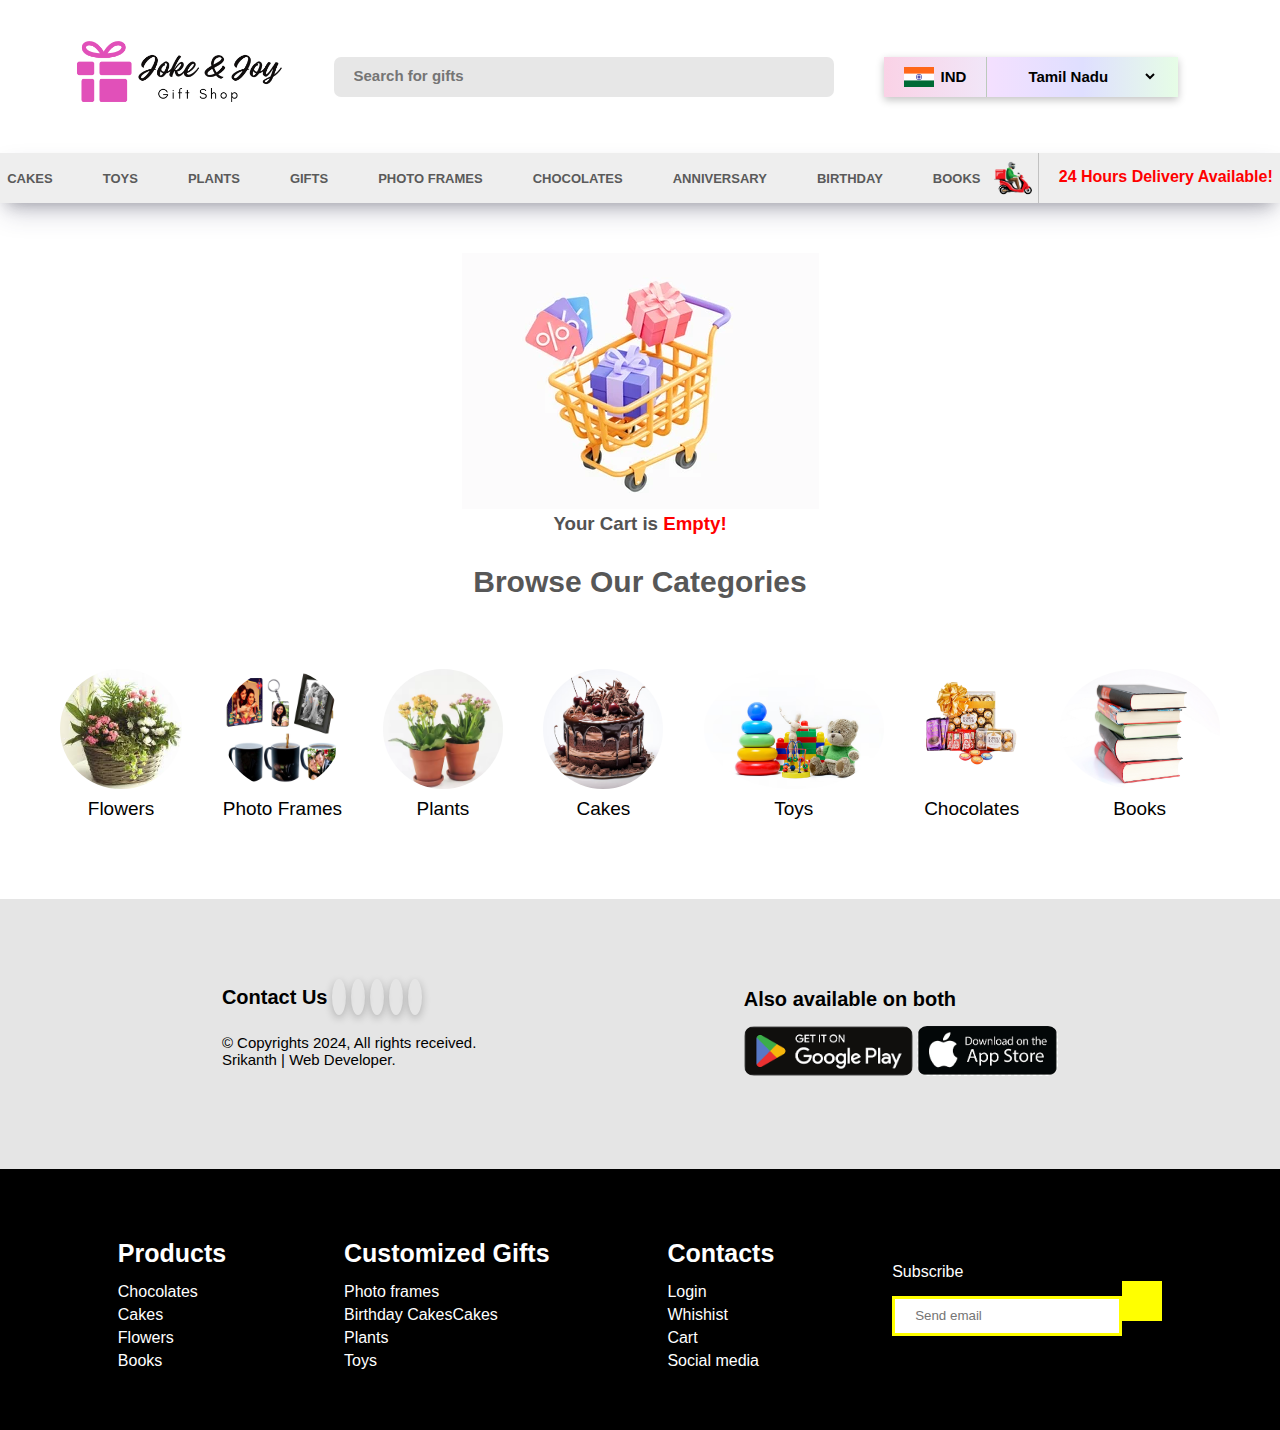
<file: cart.html>
<!DOCTYPE html>
<html lang="en">

<head>
    <meta charset="UTF-8">
    <meta name="viewport" content="width=device-width, initial-scale=1.0">
    <link rel="stylesheet" href="https://cdnjs.cloudflare.com/ajax/libs/font-awesome/6.7.1/css/all.min.css"
        integrity="sha512-5Hs3dF2AEPkpNAR7UiOHba+lRSJNeM2ECkwxUIxC1Q/FLycGTbNapWXB4tP889k5T5Ju8fs4b1P5z/iB4nMfSQ=="
        crossorigin="anonymous" referrerpolicy="no-referrer" />
    <link rel="stylesheet" href="cart.css">
    <title>Cart | Joke & Joy Online Gift shop</title>
</head>

<body>

    <header>
        <a href="">
            <div class="logo">
                <a href="./index.html"><img src="./Asserts/images/logo/Gift Shop Logo.png" alt=""></a>
            </div>
        </a>
        <div class="search">
            <div class="ser1">
                <input type="search" name="" id="" placeholder="Search for gifts">
                <i class="fa-solid fa-magnifying-glass"></i>
            </div>
            <div class="ind">
                <div class="ind1">
                    <img src="./Asserts/images/logo/Flag_of_India.png" alt="">
                    <span>IND</span>
                </div>
                <div class="ind2">
                    <i class="fa-solid fa-location-dot"></i>
                    <select name="" id="">
                        <option value="">Assam</option>
                        <option value="">Kerla</option>
                        <option value="">Karnataka</option>
                        <option value="">Andra Pradesh</option>
                        <option value="">Oddisa</option>
                        <option value="" selected>Tamil Nadu</option>
                    </select>
                </div>
            </div>
            <div class="logi">
                <a href="./log.html"><abbr title="Login"><i class="fa-solid fa-circle-user"></i></abbr></i></a>
                <a href="./favoriate.html"><abbr title="Favoriate"><i class="fa-solid fa-heart"></i></abbr></a>
                <a href="./cart.html"><abbr title="Whishist"><i class="fa-solid fa-bag-shopping"></i></abbr></a>
            </div>
        </div>
    </header>
    <nav>
        <ul>
            <li><a href="">Cakes</a></li>
            <li><a href="">Toys</a></li>
            <li><a href="">Plants</a></li>
            <li><a href="">Gifts</a></li>
            <li><a href="">Photo Frames</a></li>
            <li><a href="">Chocolates</a></li>
            <li><a href="">Anniversary</a></li>
            <li><a href="">Birthday</a></li>
            <li><a href="">Books</a></li>
        </ul>
        <div class="del">
            <img src="./Asserts/images/logo/motorcycles cartoon.png" alt="">
            <span>24 Hours Delivery Available!</span>
        </div>
    </nav>

    <section class="cart-img">
        <img src="./Asserts/images/logo/shopping-cart.png" alt="">
        <h3>Your Cart is <span>Empty!</span></h3>
        <h1>Browse Our Categories</h1>
    </section>

    <section class="productbg">
        <a href="flower_product.html">
            <div class="images">
                <img src="./Asserts/images/bg/flower bouquet.jpg" alt="">
                <p>Flowers</p>
            </div>
        </a>
        <a href="photoframe_product.html">
            <div class="images">
                <img src="./Asserts/images/bg/photo-frame.jpg" alt="">
                <p>Photo Frames</p>
            </div>
        </a>
        <a href="plant_product.html">
            <div class="images">
                <img src="./Asserts/images/bg/plant-gift.avif" alt="">
                <p>Plants</p>
            </div>
        </a>
        <a href="cake_product.html">
            <div class="images">
                <img src="./Asserts/images/bg/chocolate-cake.avif" alt="">
                <p>Cakes</p>
            </div>
        </a>
        <a href="toy_product.html">
            <div class="images">
                <img src="./Asserts/images/bg/children-s-toys.avif" alt="">
                <p>Toys</p>
            </div>
        </a>
        <a href="chocolate_product.html">
            <div class="images">
                <img src="./Asserts/images/bg/Chocolate.jpg" alt="">
                <p>Chocolates</p>
            </div>
        </a>
        <a href="book_product.html">
            <div class="images">
                <img src="./Asserts/images/bg/books.jpg" alt="">
                <p>Books</p>
            </div>
        </a>
    </section>
    <section class="cnt">
        <div class="rights">
            <p>Contact Us
                <i class="fa-brands fa-whatsapp"></i>
                <i class="fa-brands fa-facebook"></i>
                <i class="fa-brands fa-youtube"></i>
                <i class="fa-brands fa-x-twitter"></i>
                <i class="fa-brands fa-linkedin"></i>
            </p>
            <p>&copy; Copyrights 2024, All rights received. Srikanth | Web Developer.</p>
        </div>
        <div class="store">
            <p>Also available on both</p>
            <img src="./Asserts/images/bg/play-store.png" alt="">
            <img src="./Asserts/images/bg/app-store.png" alt="">
        </div>
    </section>
    <footer>
        <div>
            <h3>Products</h3>
            <ul>
                <li><a href="">Chocolates</a></li>
                <li><a href="">Cakes</a></li>
                <li><a href="">Flowers</a></li>
                <li><a href="">Books</a></li>
            </ul>
        </div>
        <div>
            <h3>Customized Gifts</h3>
            <ul>
                <li><a href="">Photo frames</a></li>
                <li><a href="">Birthday CakesCakes</a></li>
                <li><a href="">Plants</a></li>
                <li><a href="">Toys</a></li>
            </ul>
        </div>
        <div>
            <h3>Contacts</h3>
            <ul>
                <li><a href="">Login</a></li>
                <li><a href="">Whishist</a></li>
                <li><a href="">Cart</a></li>
                <li><a href="">Social media</a></li>
            </ul>
        </div>
        <div>
            <label for="">Subscribe</label><br>
            <div>
                <input type="email" placeholder="Send email"><button><i class="fa-solid fa-arrow-right"></i></button>
            </div>
        </div>
    </footer>
</body>

</html>
</file>
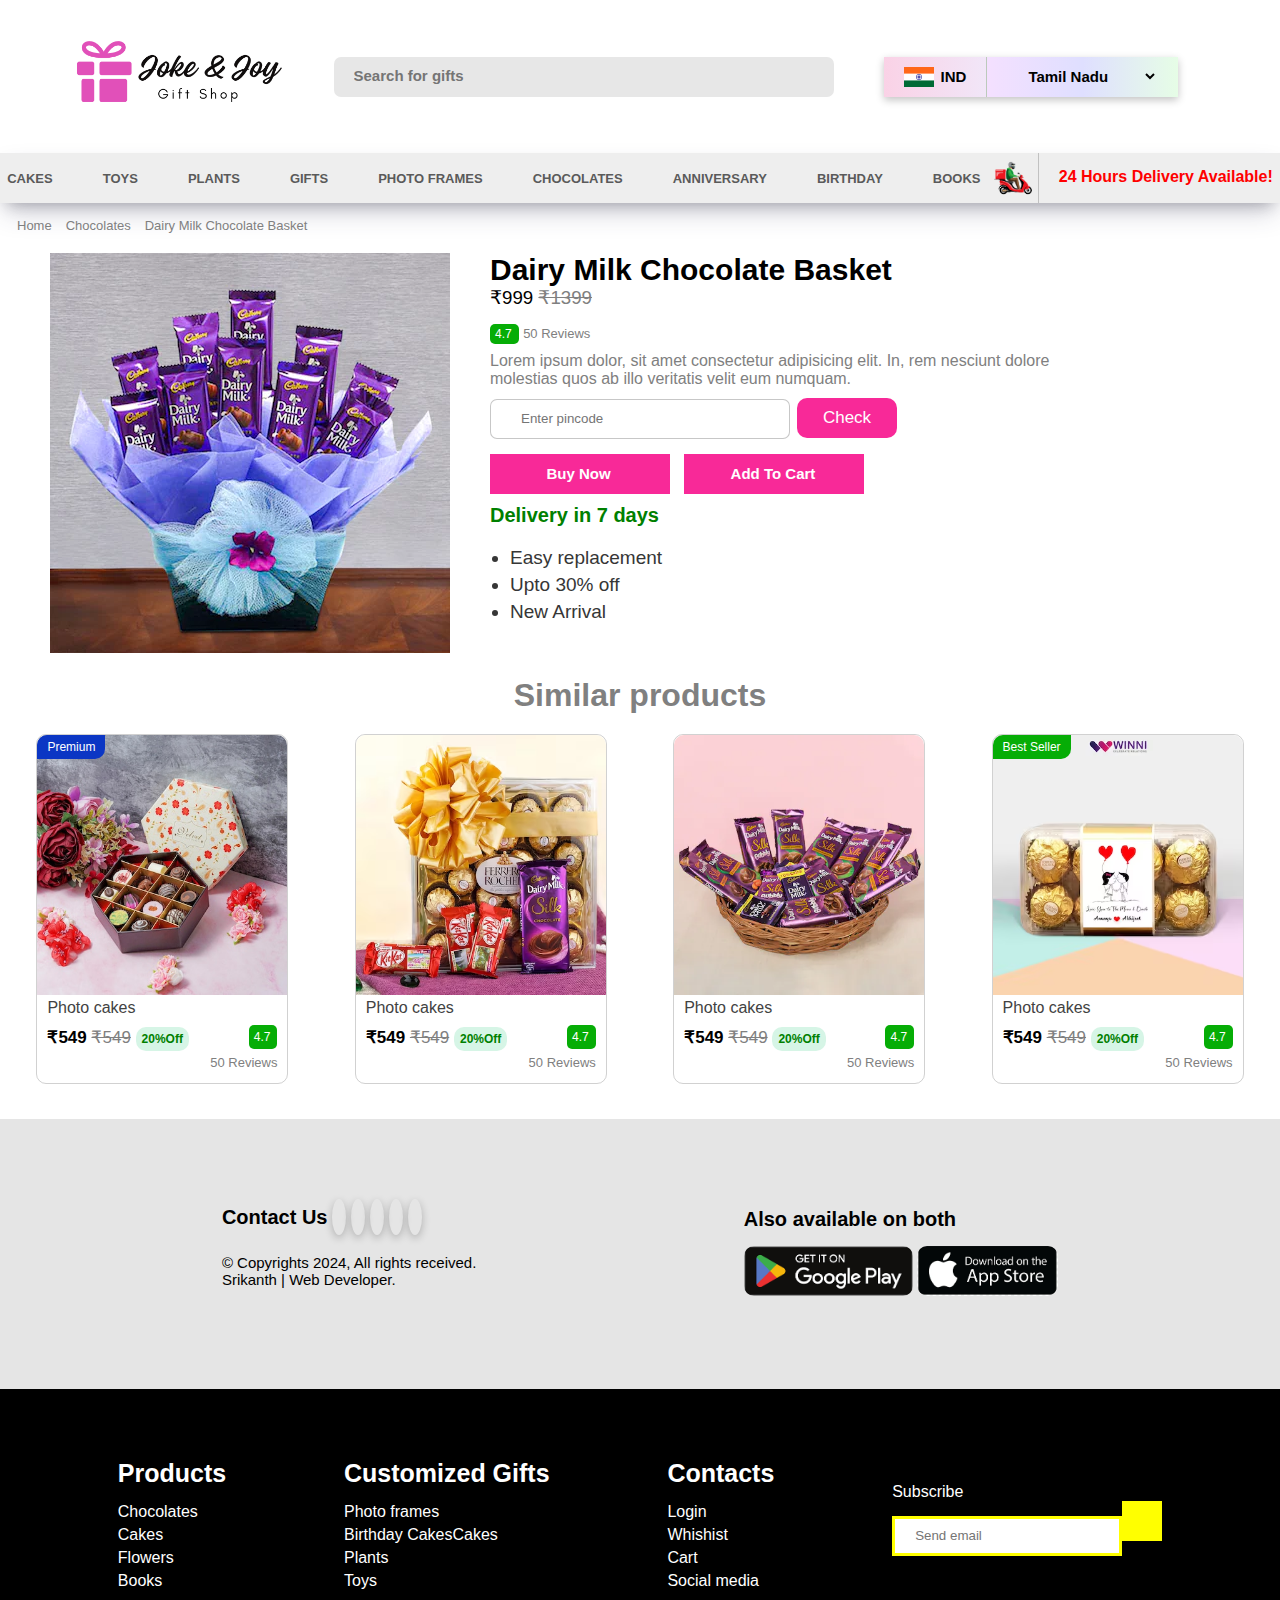
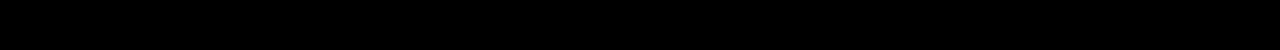
<file: chocolate1.html>
<!DOCTYPE html>
<html lang="en">

<head>
    <meta charset="UTF-8">
    <meta name="viewport" content="width=device-width, initial-scale=1.0">
    <link rel="stylesheet" href="https://cdnjs.cloudflare.com/ajax/libs/font-awesome/6.7.1/css/all.min.css"
        integrity="sha512-5Hs3dF2AEPkpNAR7UiOHba+lRSJNeM2ECkwxUIxC1Q/FLycGTbNapWXB4tP889k5T5Ju8fs4b1P5z/iB4nMfSQ=="
        crossorigin="anonymous" referrerpolicy="no-referrer" />
    <link rel="stylesheet" href="./items.css">
    <title>Chocolates | Joke & Joy Online Gift shop</title>
</head>

<body>

    <header>
        <div class="logo">
            <a href="./index.html"><img src="./Asserts/images/logo/Gift Shop Logo.png" alt=""></a>
        </div>
        <div class="search">
            <div class="ser1">
                <input type="search" name="" id="" placeholder="Search for gifts">
                <i class="fa-solid fa-magnifying-glass"></i>
            </div>
            <div class="ind">
                <div class="ind1">
                    <img src="./Asserts/images/logo/Flag_of_India.png" alt="">
                    <span>IND</span>
                </div>
                <div class="ind2">
                    <i class="fa-solid fa-location-dot"></i>
                    <select name="" id="">
                        <option value="">Assam</option>
                        <option value="">Kerla</option>
                        <option value="">Karnataka</option>
                        <option value="">Andra Pradesh</option>
                        <option value="">Oddisa</option>
                        <option value="" selected>Tamil Nadu</option>
                    </select>
                </div>
            </div>
            <div class="logi">
                <a href="./log.html"><abbr title="Login"><i class="fa-solid fa-circle-user"></i></abbr></i></a>
                <a href="./favoriate.html"><abbr title="Favoriate"><i class="fa-solid fa-heart"></i></abbr></a>
                <a href="./cart.html"><abbr title="Whishist"><i class="fa-solid fa-bag-shopping"></i></abbr></a>
            </div>
        </div>
    </header>
    
    <nav>
        <ul>
            <li><a href="cake_product.html">Cakes</a></li>
            <li><a href="toy_product.html">Toys</a></li>
            <li><a href="plant_product.html">Plants</a></li>
            <li><a href="">Gifts</a></li>
            <li><a href="photoframe_product.html">Photo Frames</a></li>
            <li><a href="chocolate_product.html">Chocolates</a></li>
            <li><a href="">Anniversary</a></li>
            <li><a href="">Birthday</a></li>
            <li><a href="book_product.html">Books</a></li>
        </ul>
        <div class="del">
            <img src="./Asserts/images/logo/motorcycles cartoon.png" alt="">
            <span>24 Hours Delivery Available!</span>
        </div>
    </nav>
    <div class="hme">
        <a href="./index.html">Home</a><i class="fa-solid fa-chevron-right"></i><a href="./flower_product.html">Chocolates</a><i class="fa-solid fa-chevron-right"></i><a href="./flower_product.html">Dairy Milk Chocolate Basket</a>
    </div>

    <section class="prod">
        <div>
            <img src="./Asserts/images/chocolates/chocolate1.webp" alt="">
        </div>
        <div>
            <h1>Dairy Milk Chocolate Basket</h1>
            <h3>₹999 <span>₹1399</span></h3>
            <div class="amount">
                <p>4.7<i class="fa-solid fa-star"></i></p>
                <p>50 Reviews</p>
            </div>
            <p>Lorem ipsum dolor, sit amet consectetur adipisicing elit. In, rem nesciunt dolore molestias quos ab illo veritatis velit
                eum numquam.</p>
            <div class="locat">
                <i class="fa-solid fa-location-dot"></i><input type="text" placeholder="Enter pincode"><button>Check</button>
            </div>
            <div class="btn">
                <button>Buy Now <i class="fa-solid fa-cart-shopping"></i></button>
                <button>Add To Cart <i class="fa-solid fa-basket-shopping"></i></button>
            </div>
            <h4>Delivery in 7 days</h4>
            <ul>
                <li>Easy replacement</li>
                <li>Upto 30% off</li>
                <li>New Arrival</li>
            </ul>
        </div>
    </section>
    <div style="color: gray; text-align: center; margin-bottom: 20px;">
        <h1>Similar products</h1>
    </div>
    <section class="product-detail">
        <a href="">
            <div class="products">
                <div class="prem">Premium</div>
                <img src="./Asserts/images/chocolates/chocolate5.jpeg" alt="">
                <p class="product-name">Photo cakes</p>
                <div class="amount">
                    <div>
                        <p>₹549 <span>₹549</span> <span>20%Off</span></p>
                    </div>
                    <div>
                        <p>4.7<i class="fa-solid fa-star"></i></p>
                        <p>50 Reviews</p>
                    </div>
                </div>
            </div>
        </a>
        <a href="">
            <div class="products">
                <img src="./Asserts/images/chocolates/chocolate6.avif" alt="">
                <p class="product-name">Photo cakes</p>
                <div class="amount">
                    <div>
                        <p>₹549 <span>₹549</span> <span>20%Off</span></p>
                    </div>
                    <div>
                        <p>4.7<i class="fa-solid fa-star"></i></p>
                        <p>50 Reviews</p>
                    </div>
                </div>
            </div>
        </a>
        <a href="">
            <div class="products">
                <img src="./Asserts/images/chocolates/chocolate7.webp" alt="">
                <p class="product-name">Photo cakes</p>
                <div class="amount">
                    <div>
                        <p>₹549 <span>₹549</span> <span>20%Off</span></p>
                    </div>
                    <div>
                        <p>4.7<i class="fa-solid fa-star"></i></p>
                        <p>50 Reviews</p>
                    </div>
                </div>
            </div>
        </a>
        <a href="">
            <div class="products">
                <div class="seller">Best Seller</div>
                <img src="./Asserts/images/chocolates/chocolate8.avif" alt="">
                <p class="product-name">Photo cakes</p>
                <div class="amount">
                    <div>
                        <p>₹549 <span>₹549</span> <span>20%Off</span></p>
                    </div>
                    <div>
                        <p>4.7<i class="fa-solid fa-star"></i></p>
                        <p>50 Reviews</p>
                    </div>
                </div>
            </div>
        </a>
    </section>
    
    <section class="cnt">
        <div class="rights">
            <p>Contact Us
                <i class="fa-brands fa-whatsapp"></i>
                <i class="fa-brands fa-facebook"></i>
                <i class="fa-brands fa-youtube"></i>
                <i class="fa-brands fa-x-twitter"></i>
                <i class="fa-brands fa-linkedin"></i>
            </p>
            <p>&copy; Copyrights 2024, All rights received. Srikanth | Web Developer.</p>
        </div>
        <div class="store">
            <p>Also available on both</p>
            <img src="./Asserts/images/bg/play-store.png" alt="">
            <img src="./Asserts/images/bg/app-store.png" alt="">
        </div>
    </section>
    <footer>
        <div>
            <h3>Products</h3>
            <ul>
                <li><a href="">Chocolates</a></li>
                <li><a href="">Cakes</a></li>
                <li><a href="">Flowers</a></li>
                <li><a href="">Books</a></li>
            </ul>
        </div>
        <div>
            <h3>Customized Gifts</h3>
            <ul>
                <li><a href="">Photo frames</a></li>
                <li><a href="">Birthday CakesCakes</a></li>
                <li><a href="">Plants</a></li>
                <li><a href="">Toys</a></li>
            </ul>
        </div>
        <div>
            <h3>Contacts</h3>
            <ul>
                <li><a href="">Login</a></li>
                <li><a href="">Whishist</a></li>
                <li><a href="">Cart</a></li>
                <li><a href="">Social media</a></li>
            </ul>
        </div>
        <div>
            <label for="">Subscribe</label><br>
            <div>
                <input type="email" placeholder="Send email"><button><i class="fa-solid fa-arrow-right"></i></button>
            </div>
        </div>
    </footer>
</body>

</html>
</file>
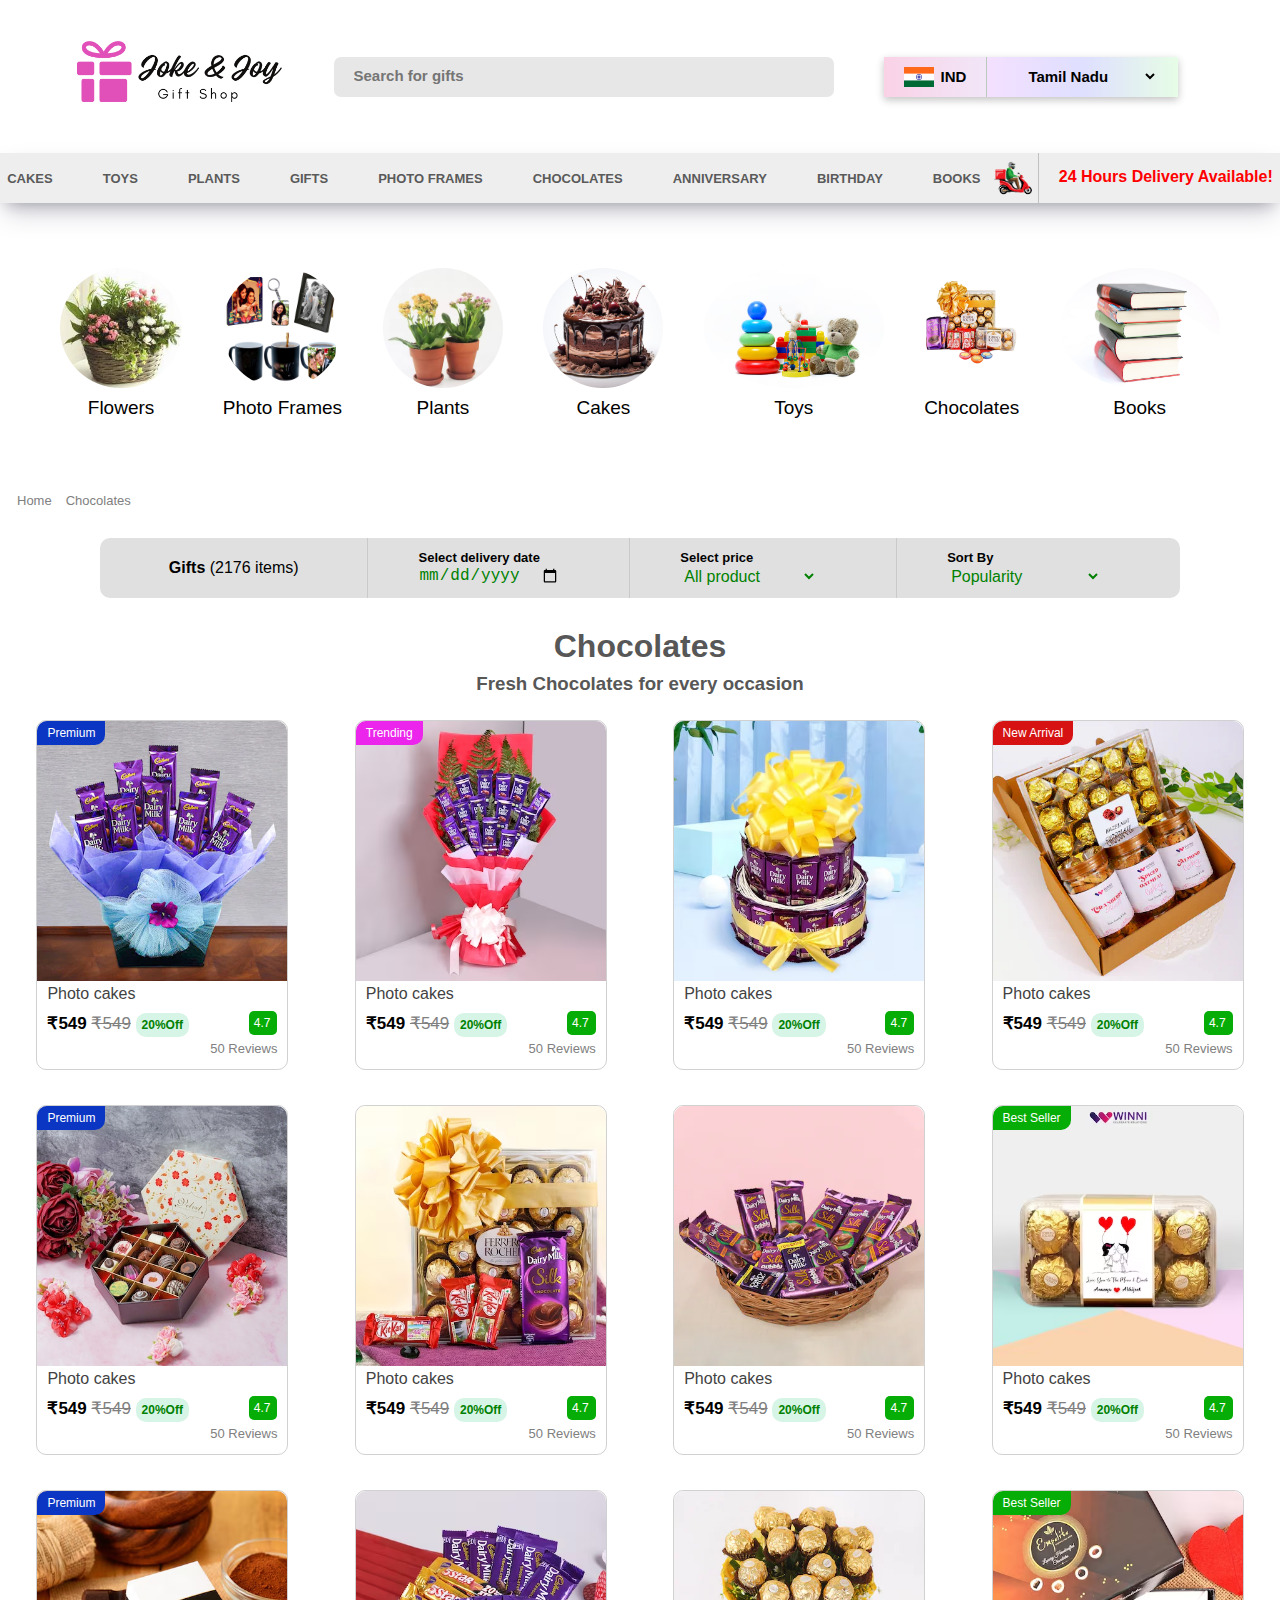
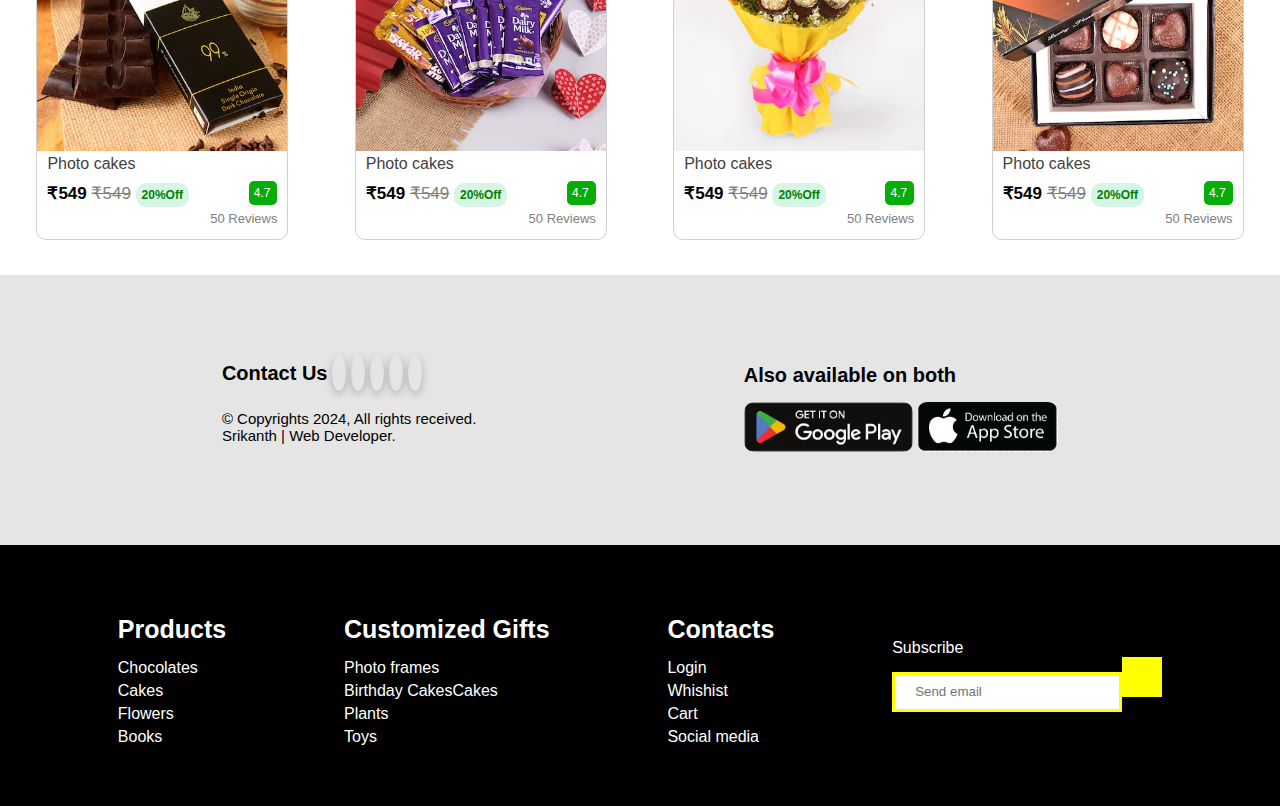
<file: chocolate_product.html>
<!DOCTYPE html>
<html lang="en">

<head>
    <meta charset="UTF-8">
    <meta name="viewport" content="width=device-width, initial-scale=1.0">
    <link rel="stylesheet" href="https://cdnjs.cloudflare.com/ajax/libs/font-awesome/6.7.1/css/all.min.css"
        integrity="sha512-5Hs3dF2AEPkpNAR7UiOHba+lRSJNeM2ECkwxUIxC1Q/FLycGTbNapWXB4tP889k5T5Ju8fs4b1P5z/iB4nMfSQ=="
        crossorigin="anonymous" referrerpolicy="no-referrer" />
    <link rel="stylesheet" href="product.css">
    <title>Chocolates | Joke & Joy Online Gift shop</title>
</head>

<body>

    <header>
        <div class="logo">
            <a href="./index.html"><img src="./Asserts/images/logo/Gift Shop Logo.png" alt=""></a>
        </div>
        <div class="search">
            <div class="ser1">
                <input type="search" name="" id="" placeholder="Search for gifts">
                <i class="fa-solid fa-magnifying-glass"></i>
            </div>
            <div class="ind">
                <div class="ind1">
                    <img src="./Asserts/images/logo/Flag_of_India.png" alt="">
                    <span>IND</span>
                </div>
                <div class="ind2">
                    <i class="fa-solid fa-location-dot"></i>
                    <select name="" id="">
                        <option value="">Assam</option>
                        <option value="">Kerla</option>
                        <option value="">Karnataka</option>
                        <option value="">Andra Pradesh</option>
                        <option value="">Oddisa</option>
                        <option value="" selected>Tamil Nadu</option>
                    </select>
                </div>
            </div>
            <div class="logi">
                <a href="./log.html"><abbr title="Login"><i class="fa-solid fa-circle-user"></i></abbr></i></a>
                <a href="./favoriate.html"><abbr title="Favoriate"><i class="fa-solid fa-heart"></i></abbr></a>
                <a href="./cart.html"><abbr title="Whishist"><i class="fa-solid fa-bag-shopping"></i></abbr></a>
            </div>
        </div>
    </header>
    <nav>
        <ul>
            <li><a href="cake_product.html">Cakes</a></li>
            <li><a href="toy_product.html">Toys</a></li>
            <li><a href="plant_product.html">Plants</a></li>
            <li><a href="">Gifts</a></li>
            <li><a href="photoframe_product.html">Photo Frames</a></li>
            <li><a href="chocolate_product.html">Chocolates</a></li>
            <li><a href="">Anniversary</a></li>
            <li><a href="">Birthday</a></li>
            <li><a href="book_product.html">Books</a></li>
        </ul>
        <div class="del">
            <img src="./Asserts/images/logo/motorcycles cartoon.png" alt="">
            <span>24 Hours Delivery Available!</span>
        </div>
    </nav>
    <section class="productbg">
        <a href="flower_product.html">
            <div class="images">
                <img src="./Asserts/images/bg/flower bouquet.jpg" alt="">
                <p>Flowers</p>
            </div>
        </a>
        <a href="photoframe_product.html">
            <div class="images">
                <img src="./Asserts/images/bg/photo-frame.jpg" alt="">
                <p>Photo Frames</p>
            </div>
        </a>
        <a href="plant_product.html">
            <div class="images">
                <img src="./Asserts/images/bg/plant-gift.avif" alt="">
                <p>Plants</p>
            </div>
        </a>
        <a href="cake_product.html">
            <div class="images">
                <img src="./Asserts/images/bg/chocolate-cake.avif" alt="">
                <p>Cakes</p>
            </div>
        </a>
        <a href="toy_product.html">
            <div class="images">
                <img src="./Asserts/images/bg/children-s-toys.avif" alt="">
                <p>Toys</p>
            </div>
        </a>
        <a href="chocolate_product.html">
            <div class="images">
                <img src="./Asserts/images/bg/Chocolate.jpg" alt="">
                <p>Chocolates</p>
            </div>
        </a>
        <a href="book_product.html">
            <div class="images">
                <img src="./Asserts/images/bg/books.jpg" alt="">
                <p>Books</p>
            </div>
        </a>
    </section>
    <div class="hme">
        <a href="./index.html">Home</a><i class="fa-solid fa-chevron-right"></i><a href="./flower_product.html">Chocolates</a>
    </div>
    <section class="date">
        <p><span>Gifts</span> (2176 items)</p>
        <div>
            <label for="">Select delivery date</label><br>
            <input type="date">
        </div>
        <div>
            <label for="">Select price</label><br>
            <select name="" id="">
                <option value="">All product</option>
                <option value="">159 - 499</option>
                <option value="">500 - 999</option>
                <option value="">1000 - 1499</option>
                <option value="">1500 - 1999</option>
                <option value="">2000 and Above</option>
            </select><i class="fa-solid fa-indian-rupee-sign"></i>
        </div>
        <div>
            <label for="">Sort By</label><br>
            <select name="" id="">
                <option value="">Popularity</option>
                <option value="">price - Low to High</option>
                <option value="">price - High to Low</option>
                <option value="">Best Seller</option>
                <option value="">Premium</option>
                <option value="">Trending</option>
            </select><i class="fa-solid fa-sort"></i>
        </div>
    </section>

    <div class="head">
        <h1>Chocolates</h1>
        <h3>Fresh Chocolates for every occasion</h3>
    </div>
    <section class="product-detail">
        <a href="chocolate1.html">
            <div class="products">
                <div class="prem">Premium</div>
                <img src="./Asserts/images/chocolates/chocolate1.webp" alt="">
                <p class="product-name">Photo cakes</p>
                <div class="amount">
                    <div>
                        <p>₹549 <span>₹549</span> <span>20%Off</span></p>
                    </div>
                    <div>
                        <p>4.7<i class="fa-solid fa-star"></i></p>
                        <p>50 Reviews</p>
                    </div>
                </div>
            </div>
        </a>
        <a href="">
            <div class="products">
                <div class="trend">Trending</div>
                <img src="./Asserts/images/chocolates/chocolate2.avif" alt="">
                <p class="product-name">Photo cakes</p>
                <div class="amount">
                    <div>
                        <p>₹549 <span>₹549</span> <span>20%Off</span></p>
                    </div>
                    <div>
                        <p>4.7<i class="fa-solid fa-star"></i></p>
                        <p>50 Reviews</p>
                    </div>
                </div>
            </div>
        </a>
        <a href="">
            <div class="products">
                <img src="./Asserts/images/chocolates/chocolate3.avif" alt="">
                <p class="product-name">Photo cakes</p>
                <div class="amount">
                    <div>
                        <p>₹549 <span>₹549</span> <span>20%Off</span></p>
                    </div>
                    <div>
                        <p>4.7<i class="fa-solid fa-star"></i></p>
                        <p>50 Reviews</p>
                    </div>
                </div>
            </div>
        </a>
        <a href="">
            <div class="products">
                <div class="new_prod">New Arrival</div>
                <img src="./Asserts/images/chocolates/chocolate4.webp" alt="">
                <p class="product-name">Photo cakes</p>
                <div class="amount">
                    <div>
                        <p>₹549 <span>₹549</span> <span>20%Off</span></p>
                    </div>
                    <div>
                        <p>4.7<i class="fa-solid fa-star"></i></p>
                        <p>50 Reviews</p>
                    </div>
                </div>
            </div>
        </a>
    </section>
    <section class="product-detail">
        <a href="">
            <div class="products">
                <div class="prem">Premium</div>
                <img src="./Asserts/images/chocolates/chocolate5.jpeg" alt="">
                <p class="product-name">Photo cakes</p>
                <div class="amount">
                    <div>
                        <p>₹549 <span>₹549</span> <span>20%Off</span></p>
                    </div>
                    <div>
                        <p>4.7<i class="fa-solid fa-star"></i></p>
                        <p>50 Reviews</p>
                    </div>
                </div>
            </div>
        </a>
        <a href="">
            <div class="products">
                <img src="./Asserts/images/chocolates/chocolate6.avif" alt="">
                <p class="product-name">Photo cakes</p>
                <div class="amount">
                    <div>
                        <p>₹549 <span>₹549</span> <span>20%Off</span></p>
                    </div>
                    <div>
                        <p>4.7<i class="fa-solid fa-star"></i></p>
                        <p>50 Reviews</p>
                    </div>
                </div>
            </div>
        </a>
        <a href="">
            <div class="products">
                <img src="./Asserts/images/chocolates/chocolate7.webp" alt="">
                <p class="product-name">Photo cakes</p>
                <div class="amount">
                    <div>
                        <p>₹549 <span>₹549</span> <span>20%Off</span></p>
                    </div>
                    <div>
                        <p>4.7<i class="fa-solid fa-star"></i></p>
                        <p>50 Reviews</p>
                    </div>
                </div>
            </div>
        </a>
        <a href="">
            <div class="products">
                <div class="seller">Best Seller</div>
                <img src="./Asserts/images/chocolates/chocolate8.avif" alt="">
                <p class="product-name">Photo cakes</p>
                <div class="amount">
                    <div>
                        <p>₹549 <span>₹549</span> <span>20%Off</span></p>
                    </div>
                    <div>
                        <p>4.7<i class="fa-solid fa-star"></i></p>
                        <p>50 Reviews</p>
                    </div>
                </div>
            </div>
        </a>
    </section>
    <section class="product-detail">
        <a href="">
            <div class="products">
                <div class="prem">Premium</div>
                <img src="./Asserts/images/chocolates/chocolate9.avif" alt="">
                <p class="product-name">Photo cakes</p>
                <div class="amount">
                    <div>
                        <p>₹549 <span>₹549</span> <span>20%Off</span></p>
                    </div>
                    <div>
                        <p>4.7<i class="fa-solid fa-star"></i></p>
                        <p>50 Reviews</p>
                    </div>
                </div>
            </div>
        </a>
        <a href="">
            <div class="products">
                <img src="./Asserts/images/chocolates/chocolate10.avif" alt="">
                <p class="product-name">Photo cakes</p>
                <div class="amount">
                    <div>
                        <p>₹549 <span>₹549</span> <span>20%Off</span></p>
                    </div>
                    <div>
                        <p>4.7<i class="fa-solid fa-star"></i></p>
                        <p>50 Reviews</p>
                    </div>
                </div>
            </div>
        </a>
        <a href="">
            <div class="products">
                <img src="./Asserts/images/chocolates/chocolate11.webp" alt="">
                <p class="product-name">Photo cakes</p>
                <div class="amount">
                    <div>
                        <p>₹549 <span>₹549</span> <span>20%Off</span></p>
                    </div>
                    <div>
                        <p>4.7<i class="fa-solid fa-star"></i></p>
                        <p>50 Reviews</p>
                    </div>
                </div>
            </div>
        </a>
        <a href="">
            <div class="products">
                <div class="seller">Best Seller</div>
                <img src="./Asserts/images/chocolates/chocolate12.avif" alt="">
                <p class="product-name">Photo cakes</p>
                <div class="amount">
                    <div>
                        <p>₹549 <span>₹549</span> <span>20%Off</span></p>
                    </div>
                    <div>
                        <p>4.7<i class="fa-solid fa-star"></i></p>
                        <p>50 Reviews</p>
                    </div>
                </div>
            </div>
        </a>
    </section>

    <section class="cnt">
        <div class="rights">
            <p>Contact Us
                <i class="fa-brands fa-whatsapp"></i>
                <i class="fa-brands fa-facebook"></i>
                <i class="fa-brands fa-youtube"></i>
                <i class="fa-brands fa-x-twitter"></i>
                <i class="fa-brands fa-linkedin"></i>
            </p>
            <p>&copy; Copyrights 2024, All rights received. Srikanth | Web Developer.</p>
        </div>
        <div class="store">
            <p>Also available on both</p>
            <img src="./Asserts/images/bg/play-store.png" alt="">
            <img src="./Asserts/images/bg/app-store.png" alt="">
        </div>
    </section>
    <footer>
        <div>
            <h3>Products</h3>
            <ul>
                <li><a href="">Chocolates</a></li>
                <li><a href="">Cakes</a></li>
                <li><a href="">Flowers</a></li>
                <li><a href="">Books</a></li>
            </ul>
        </div>
        <div>
            <h3>Customized Gifts</h3>
            <ul>
                <li><a href="">Photo frames</a></li>
                <li><a href="">Birthday CakesCakes</a></li>
                <li><a href="">Plants</a></li>
                <li><a href="">Toys</a></li>
            </ul>
        </div>
        <div>
            <h3>Contacts</h3>
            <ul>
                <li><a href="">Login</a></li>
                <li><a href="">Whishist</a></li>
                <li><a href="">Cart</a></li>
                <li><a href="">Social media</a></li>
            </ul>
        </div>
        <div>
            <label for="">Subscribe</label><br>
            <div>
                <input type="email" placeholder="Send email"><button><i class="fa-solid fa-arrow-right"></i></button>
            </div>
        </div>
    </footer>
</body>

</html>
</file>
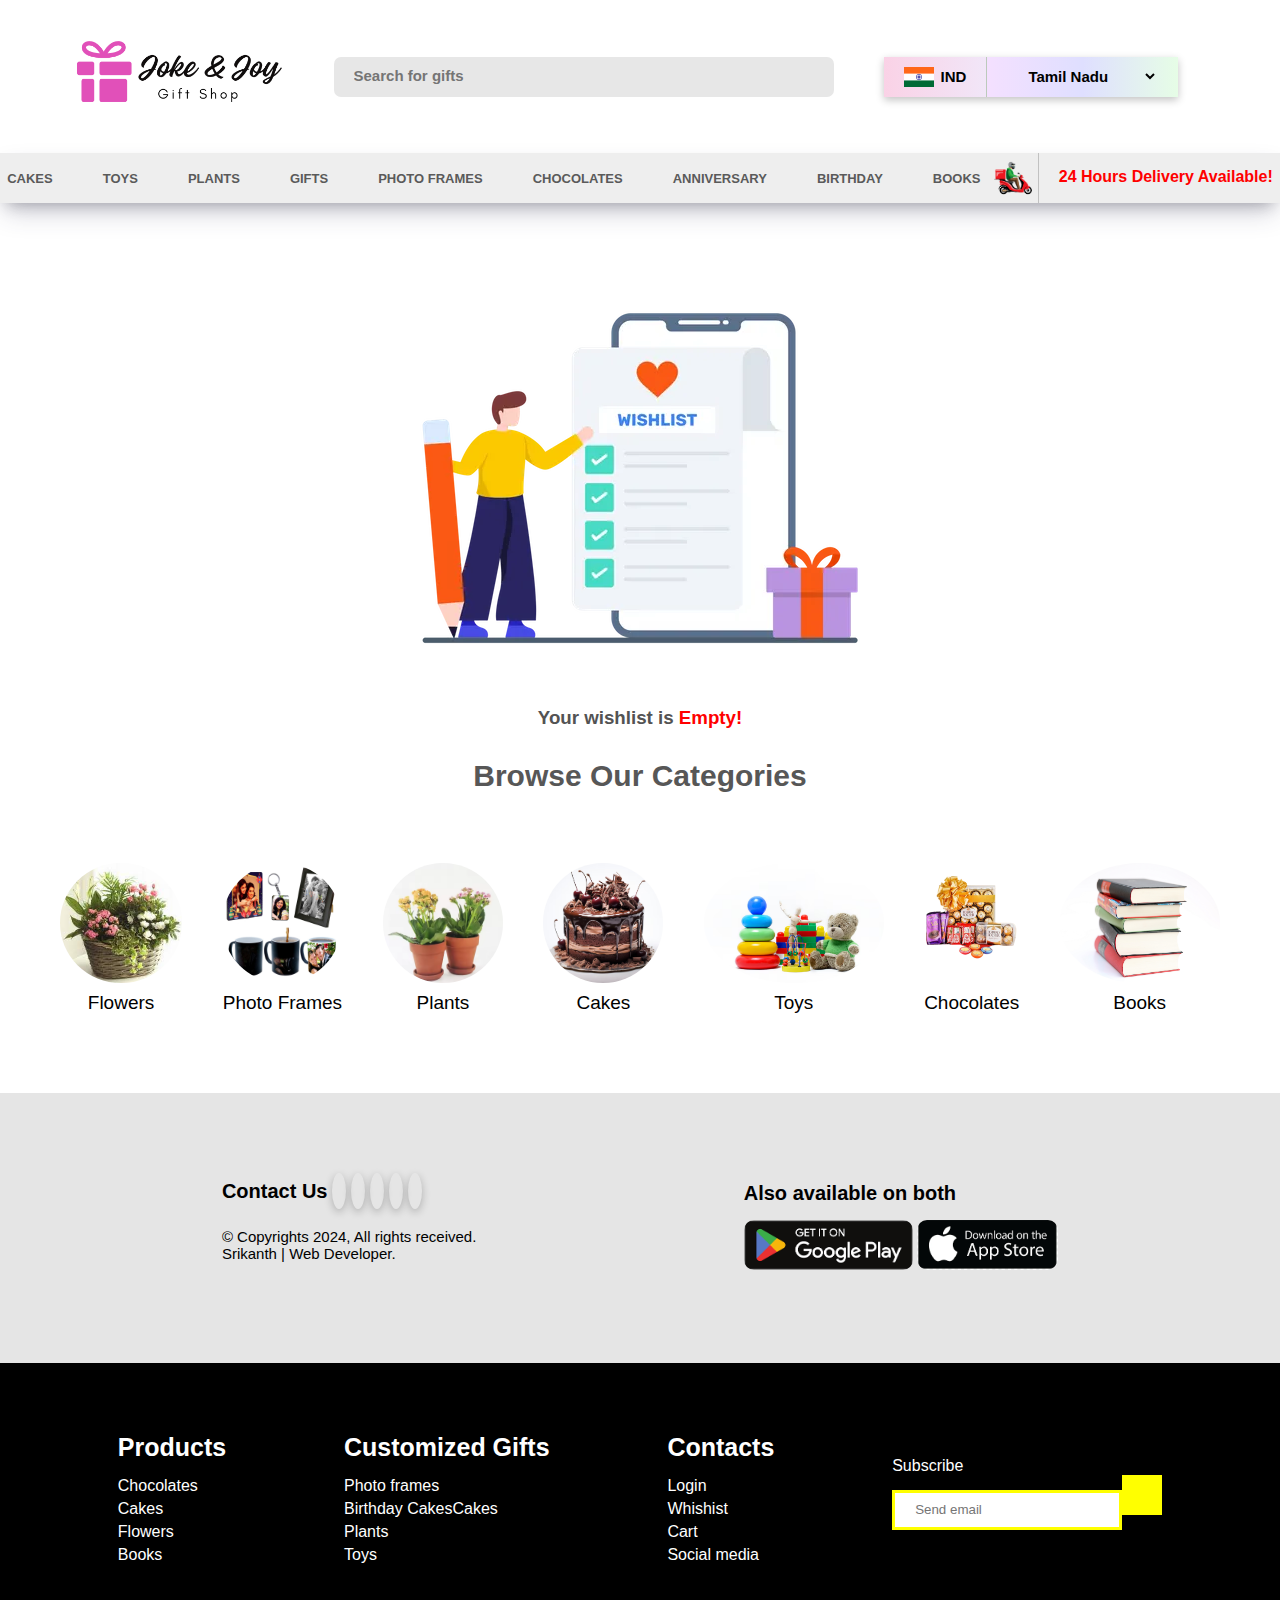
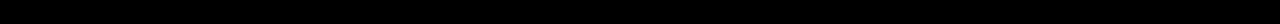
<file: favoriate.html>
<!DOCTYPE html>
<html lang="en">

<head>
    <meta charset="UTF-8">
    <meta name="viewport" content="width=device-width, initial-scale=1.0">
    <link rel="stylesheet" href="https://cdnjs.cloudflare.com/ajax/libs/font-awesome/6.7.1/css/all.min.css"
        integrity="sha512-5Hs3dF2AEPkpNAR7UiOHba+lRSJNeM2ECkwxUIxC1Q/FLycGTbNapWXB4tP889k5T5Ju8fs4b1P5z/iB4nMfSQ=="
        crossorigin="anonymous" referrerpolicy="no-referrer" />
    <link rel="stylesheet" href="cart.css">
    <title>Favoriate | Joke & Joy Online Gift shop</title>
</head>

<body>

    <header>
        <a href="">
            <div class="logo">
                <a href="./index.html"><img src="./Asserts/images/logo/Gift Shop Logo.png" alt=""></a>
            </div>
        </a>
        <div class="search">
            <div class="ser1">
                <input type="search" name="" id="" placeholder="Search for gifts">
                <i class="fa-solid fa-magnifying-glass"></i>
            </div>
            <div class="ind">
                <div class="ind1">
                    <img src="./Asserts/images/logo/Flag_of_India.png" alt="">
                    <span>IND</span>
                </div>
                <div class="ind2">
                    <i class="fa-solid fa-location-dot"></i>
                    <select name="" id="">
                        <option value="">Assam</option>
                        <option value="">Kerla</option>
                        <option value="">Karnataka</option>
                        <option value="">Andra Pradesh</option>
                        <option value="">Oddisa</option>
                        <option value="" selected>Tamil Nadu</option>
                    </select>
                </div>
            </div>
            <div class="logi">
                <a href="./log.html"><abbr title="Login"><i class="fa-solid fa-circle-user"></i></abbr></i></a>
                <a href="./favoriate.html"><abbr title="Favoriate"><i class="fa-solid fa-heart"></i></abbr></a>
                <a href="./cart.html"><abbr title="Whishist"><i class="fa-solid fa-bag-shopping"></i></abbr></a>
            </div>
        </div>
    </header>
    <nav>
        <ul>
            <li><a href="">Cakes</a></li>
            <li><a href="">Toys</a></li>
            <li><a href="">Plants</a></li>
            <li><a href="">Gifts</a></li>
            <li><a href="">Photo Frames</a></li>
            <li><a href="">Chocolates</a></li>
            <li><a href="">Anniversary</a></li>
            <li><a href="">Birthday</a></li>
            <li><a href="">Books</a></li>
        </ul>
        <div class="del">
            <img src="./Asserts/images/logo/motorcycles cartoon.png" alt="">
            <span>24 Hours Delivery Available!</span>
        </div>
    </nav>

    <section class="cart-img">
        <img src="./Asserts/images/logo/wishlist-icon.webp" alt="">
        <h3>Your wishlist is <span>Empty!</span></h3>
        <h1>Browse Our Categories</h1>
    </section>

    <section class="productbg">
        <a href="flower_product.html">
            <div class="images">
                <img src="./Asserts/images/bg/flower bouquet.jpg" alt="">
                <p>Flowers</p>
            </div>
        </a>
        <a href="photoframe_product.html">
            <div class="images">
                <img src="./Asserts/images/bg/photo-frame.jpg" alt="">
                <p>Photo Frames</p>
            </div>
        </a>
        <a href="plant_product.html">
            <div class="images">
                <img src="./Asserts/images/bg/plant-gift.avif" alt="">
                <p>Plants</p>
            </div>
        </a>
        <a href="cake_product.html">
            <div class="images">
                <img src="./Asserts/images/bg/chocolate-cake.avif" alt="">
                <p>Cakes</p>
            </div>
        </a>
        <a href="toy_product.html">
            <div class="images">
                <img src="./Asserts/images/bg/children-s-toys.avif" alt="">
                <p>Toys</p>
            </div>
        </a>
        <a href="chocolate_product.html">
            <div class="images">
                <img src="./Asserts/images/bg/Chocolate.jpg" alt="">
                <p>Chocolates</p>
            </div>
        </a>
        <a href="book_product.html">
            <div class="images">
                <img src="./Asserts/images/bg/books.jpg" alt="">
                <p>Books</p>
            </div>
        </a>
    </section>
    <section class="cnt">
        <div class="rights">
            <p>Contact Us
                <i class="fa-brands fa-whatsapp"></i>
                <i class="fa-brands fa-facebook"></i>
                <i class="fa-brands fa-youtube"></i>
                <i class="fa-brands fa-x-twitter"></i>
                <i class="fa-brands fa-linkedin"></i>
            </p>
            <p>&copy; Copyrights 2024, All rights received. Srikanth | Web Developer.</p>
        </div>
        <div class="store">
            <p>Also available on both</p>
            <img src="./Asserts/images/bg/play-store.png" alt="">
            <img src="./Asserts/images/bg/app-store.png" alt="">
        </div>
    </section>
    <footer>
        <div>
            <h3>Products</h3>
            <ul>
                <li><a href="">Chocolates</a></li>
                <li><a href="">Cakes</a></li>
                <li><a href="">Flowers</a></li>
                <li><a href="">Books</a></li>
            </ul>
        </div>
        <div>
            <h3>Customized Gifts</h3>
            <ul>
                <li><a href="">Photo frames</a></li>
                <li><a href="">Birthday CakesCakes</a></li>
                <li><a href="">Plants</a></li>
                <li><a href="">Toys</a></li>
            </ul>
        </div>
        <div>
            <h3>Contacts</h3>
            <ul>
                <li><a href="">Login</a></li>
                <li><a href="">Whishist</a></li>
                <li><a href="">Cart</a></li>
                <li><a href="">Social media</a></li>
            </ul>
        </div>
        <div>
            <label for="">Subscribe</label><br>
            <div>
                <input type="email" placeholder="Send email"><button><i class="fa-solid fa-arrow-right"></i></button>
            </div>
        </div>
    </footer>
</body>

</html>
</file>
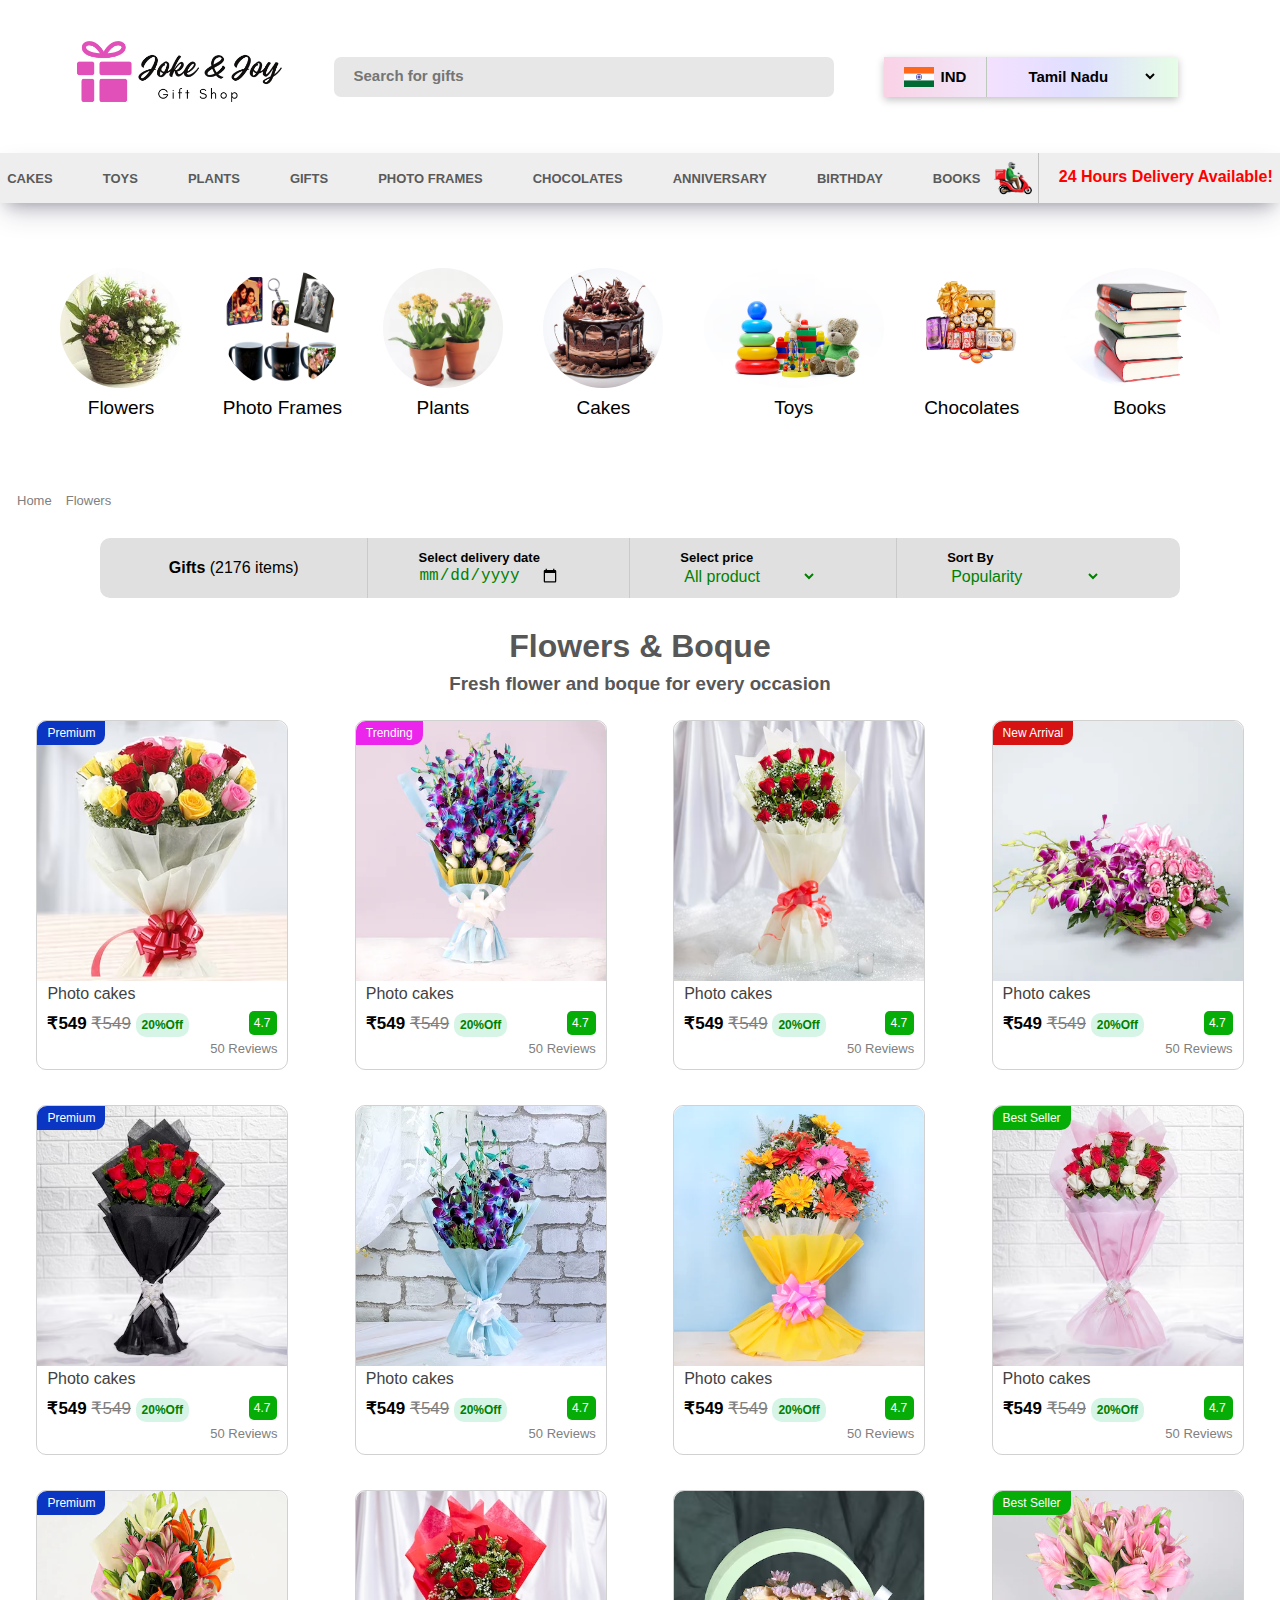
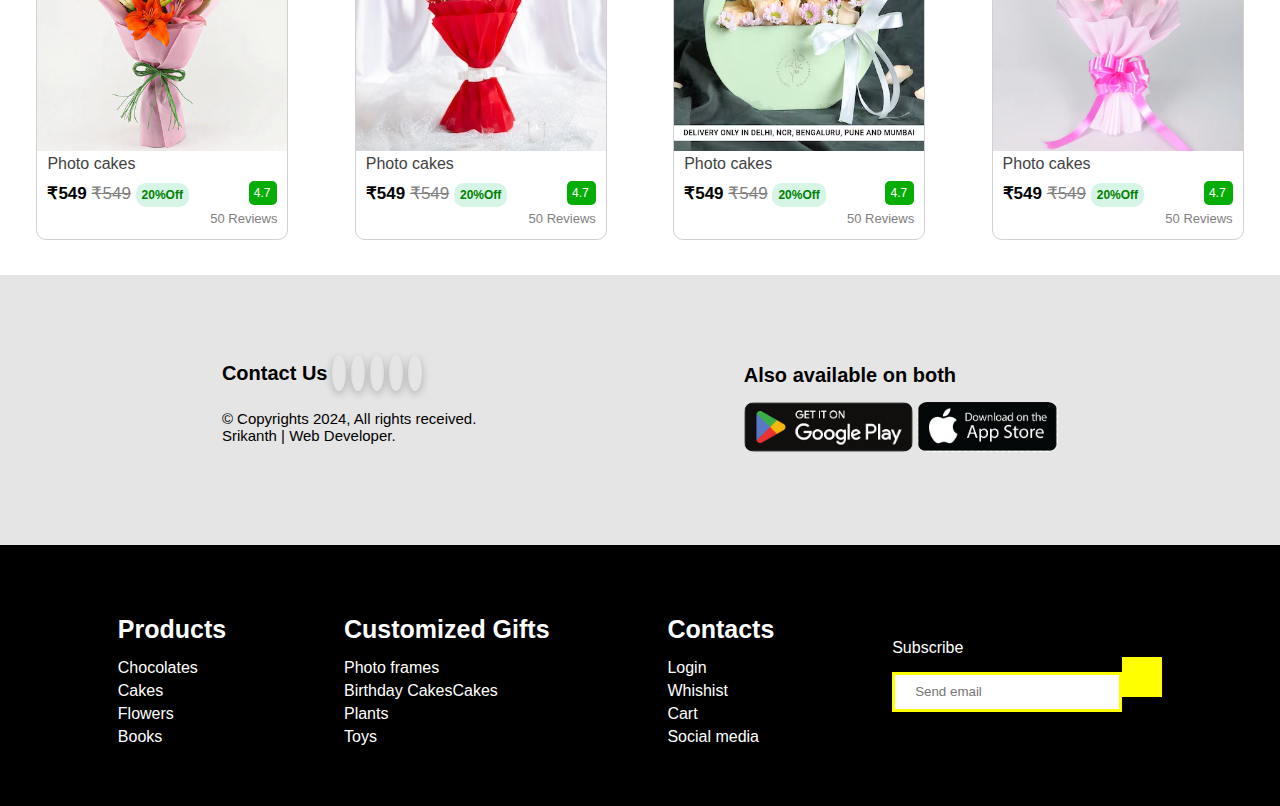
<file: flower_product.html>
<!DOCTYPE html>
<html lang="en">

<head>
    <meta charset="UTF-8">
    <meta name="viewport" content="width=device-width, initial-scale=1.0">
    <link rel="stylesheet" href="https://cdnjs.cloudflare.com/ajax/libs/font-awesome/6.7.1/css/all.min.css"
        integrity="sha512-5Hs3dF2AEPkpNAR7UiOHba+lRSJNeM2ECkwxUIxC1Q/FLycGTbNapWXB4tP889k5T5Ju8fs4b1P5z/iB4nMfSQ=="
        crossorigin="anonymous" referrerpolicy="no-referrer" />
    <link rel="stylesheet" href="product.css">
    <title>Flowers | Joke & Joy Online Gift shop</title>
</head>

<body>
    <script src="https://cdn.jsdelivr.net/npm/bootstrap@5.3.3/dist/js/bootstrap.bundle.min.js"
    integrity="sha384-YvpcrYf0tY3lHB60NNkmXc5s9fDVZLESaAA55NDzOxhy9GkcIdslK1eN7N6jIeHz" crossorigin="anonymous"></script>

    <header>
        <div class="logo">
            <a href="./index.html"><img src="./Asserts/images/logo/Gift Shop Logo.png" alt=""></a>
        </div>
        <div class="search">
            <div class="ser1">
                <input type="search" name="" id="" placeholder="Search for gifts">
                <i class="fa-solid fa-magnifying-glass"></i>
            </div>
            <div class="ind">
                <div class="ind1">
                    <img src="./Asserts/images/logo/Flag_of_India.png" alt="">
                    <span>IND</span>
                </div>
                <div class="ind2">
                    <i class="fa-solid fa-location-dot"></i>
                    <select name="" id="">
                        <option value="">Assam</option>
                        <option value="">Kerla</option>
                        <option value="">Karnataka</option>
                        <option value="">Andra Pradesh</option>
                        <option value="">Oddisa</option>
                        <option value="" selected>Tamil Nadu</option>
                    </select>
                </div>
            </div>
            <div class="logi">
                <a href="./log.html"><abbr title="Login"><i class="fa-solid fa-circle-user"></i></abbr></i></a>
                <a href="./favoriate.html"><abbr title="Favoriate"><i class="fa-solid fa-heart"></i></abbr></a>
                <a href="./cart.html"><abbr title="Whishist"><i class="fa-solid fa-bag-shopping"></i></abbr></a>
            </div>
        </div>
    </header>
    <nav>
        <ul>
            <li><a href="cake_product.html">Cakes</a></li>
            <li><a href="toy_product.html">Toys</a></li>
            <li><a href="plant_product.html">Plants</a></li>
            <li><a href="">Gifts</a></li>
            <li><a href="photoframe_product.html">Photo Frames</a></li>
            <li><a href="chocolate_product.html">Chocolates</a></li>
            <li><a href="">Anniversary</a></li>
            <li><a href="">Birthday</a></li>
            <li><a href="book_product.html">Books</a></li>
        </ul>
        <div class="del">
            <img src="./Asserts/images/logo/motorcycles cartoon.png" alt="">
            <span>24 Hours Delivery Available!</span>
        </div>
    </nav>
    <section class="productbg">
        <a href="flower_product.html">
            <div class="images">
                <img src="./Asserts/images/bg/flower bouquet.jpg" alt="">
                <p>Flowers</p>
            </div>
        </a>
        <a href="photoframe_product.html">
            <div class="images">
                <img src="./Asserts/images/bg/photo-frame.jpg" alt="">
                <p>Photo Frames</p>
            </div>
        </a>
        <a href="plant_product.html">
            <div class="images">
                <img src="./Asserts/images/bg/plant-gift.avif" alt="">
                <p>Plants</p>
            </div>
        </a>
        <a href="cake_product.html">
            <div class="images">
                <img src="./Asserts/images/bg/chocolate-cake.avif" alt="">
                <p>Cakes</p>
            </div>
        </a>
        <a href="toy_product.html">
            <div class="images">
                <img src="./Asserts/images/bg/children-s-toys.avif" alt="">
                <p>Toys</p>
            </div>
        </a>
        <a href="chocolate_product.html">
            <div class="images">
                <img src="./Asserts/images/bg/Chocolate.jpg" alt="">
                <p>Chocolates</p>
            </div>
        </a>
        <a href="book_product.html">
            <div class="images">
                <img src="./Asserts/images/bg/books.jpg" alt="">
                <p>Books</p>
            </div>
        </a>
    </section>
    <div class="hme">
        <a href="./index.html">Home</a><i class="fa-solid fa-chevron-right"></i><a href="./flower_product.html">Flowers</a>
    </div>
    <section class="date">
        <p><span>Gifts</span> (2176 items)</p>
        <div>
            <label for="">Select delivery date</label><br>
            <input type="date">
        </div>
        <div>
            <label for="">Select price</label><br>
            <select name="" id="">
                <option value="">All product</option>
                <option value="">159 - 499</option>
                <option value="">500 - 999</option>
                <option value="">1000 - 1499</option>
                <option value="">1500 - 1999</option>
                <option value="">2000 and Above</option>
            </select><i class="fa-solid fa-indian-rupee-sign"></i>
        </div>
        <div>
            <label for="">Sort By</label><br>
            <select name="" id="">
                <option value="">Popularity</option>
                <option value="">price - Low to High</option>
                <option value="">price - High to Low</option>
                <option value="">Best Seller</option>
                <option value="">Premium</option>
                <option value="">Trending</option>
            </select><i class="fa-solid fa-sort"></i>
        </div>
    </section>

    <div class="head">
        <h1>Flowers & Boque</h1>
        <h3>Fresh flower and boque for every occasion</h3>
    </div>
    <section class="product-detail">
        <a href="">
            <div class="products">
                <div class="prem">Premium</div>
                <img src="./Asserts/images/boquet/boquet1.avif" alt="">
                <p class="product-name">Photo cakes</p>
                <div class="amount">
                    <div>
                        <p>₹549 <span>₹549</span> <span>20%Off</span></p>
                    </div>
                    <div>
                        <p>4.7<i class="fa-solid fa-star"></i></p>
                        <p>50 Reviews</p>
                    </div>
                </div>
            </div>
        </a>
        <a href="">
            <div class="products">
                <div class="trend">Trending</div>
                <img src="./Asserts/images/boquet/boquet2.webp" alt="">
                <p class="product-name">Photo cakes</p>
                <div class="amount">
                    <div>
                        <p>₹549 <span>₹549</span> <span>20%Off</span></p>
                    </div>
                    <div>
                        <p>4.7<i class="fa-solid fa-star"></i></p>
                        <p>50 Reviews</p>
                    </div>
                </div>
            </div>
        </a>
        <a href="">
            <div class="products">
                <img src="./Asserts/images/boquet/boquet3.avif" alt="">
                <p class="product-name">Photo cakes</p>
                <div class="amount">
                    <div>
                        <p>₹549 <span>₹549</span> <span>20%Off</span></p>
                    </div>
                    <div>
                        <p>4.7<i class="fa-solid fa-star"></i></p>
                        <p>50 Reviews</p>
                    </div>
                </div>
            </div>
        </a>
        <a href="">
            <div class="products">
                <div class="new_prod">New Arrival</div>
                <img src="./Asserts/images/boquet/boquet4.webp" alt="">
                <p class="product-name">Photo cakes</p>
                <div class="amount">
                    <div>
                        <p>₹549 <span>₹549</span> <span>20%Off</span></p>
                    </div>
                    <div>
                        <p>4.7<i class="fa-solid fa-star"></i></p>
                        <p>50 Reviews</p>
                    </div>
                </div>
            </div>
        </a>
    </section>
    <section class="product-detail">
        <a href="">
            <div class="products">
                <div class="prem">Premium</div>
                <img src="./Asserts/images/boquet/boquet5.avif" alt="">
                <p class="product-name">Photo cakes</p>
                <div class="amount">
                    <div>
                        <p>₹549 <span>₹549</span> <span>20%Off</span></p>
                    </div>
                    <div>
                        <p>4.7<i class="fa-solid fa-star"></i></p>
                        <p>50 Reviews</p>
                    </div>
                </div>
            </div>
        </a>
        <a href="">
            <div class="products">
                <img src="./Asserts/images/boquet/boquet6.avif" alt="">
                <p class="product-name">Photo cakes</p>
                <div class="amount">
                    <div>
                        <p>₹549 <span>₹549</span> <span>20%Off</span></p>
                    </div>
                    <div>
                        <p>4.7<i class="fa-solid fa-star"></i></p>
                        <p>50 Reviews</p>
                    </div>
                </div>
            </div>
        </a>
        <a href="">
            <div class="products">
                <img src="./Asserts/images/boquet/boquet7.webp" alt="">
                <p class="product-name">Photo cakes</p>
                <div class="amount">
                    <div>
                        <p>₹549 <span>₹549</span> <span>20%Off</span></p>
                    </div>
                    <div>
                        <p>4.7<i class="fa-solid fa-star"></i></p>
                        <p>50 Reviews</p>
                    </div>
                </div>
            </div>
        </a>
        <a href="">
            <div class="products">
                <div class="seller">Best Seller</div>
                <img src="./Asserts/images/boquet/boquet8.avif" alt="">
                <p class="product-name">Photo cakes</p>
                <div class="amount">
                    <div>
                        <p>₹549 <span>₹549</span> <span>20%Off</span></p>
                    </div>
                    <div>
                        <p>4.7<i class="fa-solid fa-star"></i></p>
                        <p>50 Reviews</p>
                    </div>
                </div>
            </div>
        </a>
    </section>
    <section class="product-detail">
        <a href="">
            <div class="products">
                <div class="prem">Premium</div>
                <img src="./Asserts/images/boquet/boquet9.webp" alt="">
                <p class="product-name">Photo cakes</p>
                <div class="amount">
                    <div>
                        <p>₹549 <span>₹549</span> <span>20%Off</span></p>
                    </div>
                    <div>
                        <p>4.7<i class="fa-solid fa-star"></i></p>
                        <p>50 Reviews</p>
                    </div>
                </div>
            </div>
        </a>
        <a href="">
            <div class="products">
                <img src="./Asserts/images/boquet/boquet10.jpeg" alt="">
                <p class="product-name">Photo cakes</p>
                <div class="amount">
                    <div>
                        <p>₹549 <span>₹549</span> <span>20%Off</span></p>
                    </div>
                    <div>
                        <p>4.7<i class="fa-solid fa-star"></i></p>
                        <p>50 Reviews</p>
                    </div>
                </div>
            </div>
        </a>
        <a href="">
            <div class="products">
                <img src="./Asserts/images/boquet/boquet11.avif" alt="">
                <p class="product-name">Photo cakes</p>
                <div class="amount">
                    <div>
                        <p>₹549 <span>₹549</span> <span>20%Off</span></p>
                    </div>
                    <div>
                        <p>4.7<i class="fa-solid fa-star"></i></p>
                        <p>50 Reviews</p>
                    </div>
                </div>
            </div>
        </a>
        <a href="">
            <div class="products">
                <div class="seller">Best Seller</div>
                <img src="./Asserts/images/boquet/boquet12.webp" alt="">
                <p class="product-name">Photo cakes</p>
                <div class="amount">
                    <div>
                        <p>₹549 <span>₹549</span> <span>20%Off</span></p>
                    </div>
                    <div>
                        <p>4.7<i class="fa-solid fa-star"></i></p>
                        <p>50 Reviews</p>
                    </div>
                </div>
            </div>
        </a>
    </section>

    <section class="cnt">
        <div class="rights">
            <p>Contact Us
                <i class="fa-brands fa-whatsapp"></i>
                <i class="fa-brands fa-facebook"></i>
                <i class="fa-brands fa-youtube"></i>
                <i class="fa-brands fa-x-twitter"></i>
                <i class="fa-brands fa-linkedin"></i>
            </p>
            <p>&copy; Copyrights 2024, All rights received. Srikanth | Web Developer.</p>
        </div>
        <div class="store">
            <p>Also available on both</p>
            <img src="./Asserts/images/bg/play-store.png" alt="">
            <img src="./Asserts/images/bg/app-store.png" alt="">
        </div>
    </section>
    <footer>
        <div>
            <h3>Products</h3>
            <ul>
                <li><a href="">Chocolates</a></li>
                <li><a href="">Cakes</a></li>
                <li><a href="">Flowers</a></li>
                <li><a href="">Books</a></li>
            </ul>
        </div>
        <div>
            <h3>Customized Gifts</h3>
            <ul>
                <li><a href="">Photo frames</a></li>
                <li><a href="">Birthday CakesCakes</a></li>
                <li><a href="">Plants</a></li>
                <li><a href="">Toys</a></li>
            </ul>
        </div>
        <div>
            <h3>Contacts</h3>
            <ul>
                <li><a href="">Login</a></li>
                <li><a href="">Whishist</a></li>
                <li><a href="">Cart</a></li>
                <li><a href="">Social media</a></li>
            </ul>
        </div>
        <div>
            <label for="">Subscribe</label><br>
            <div>
                <input type="email" placeholder="Send email"><button><i class="fa-solid fa-arrow-right"></i></button>
            </div>
        </div>
    </footer>
</body>

</html>
</file>
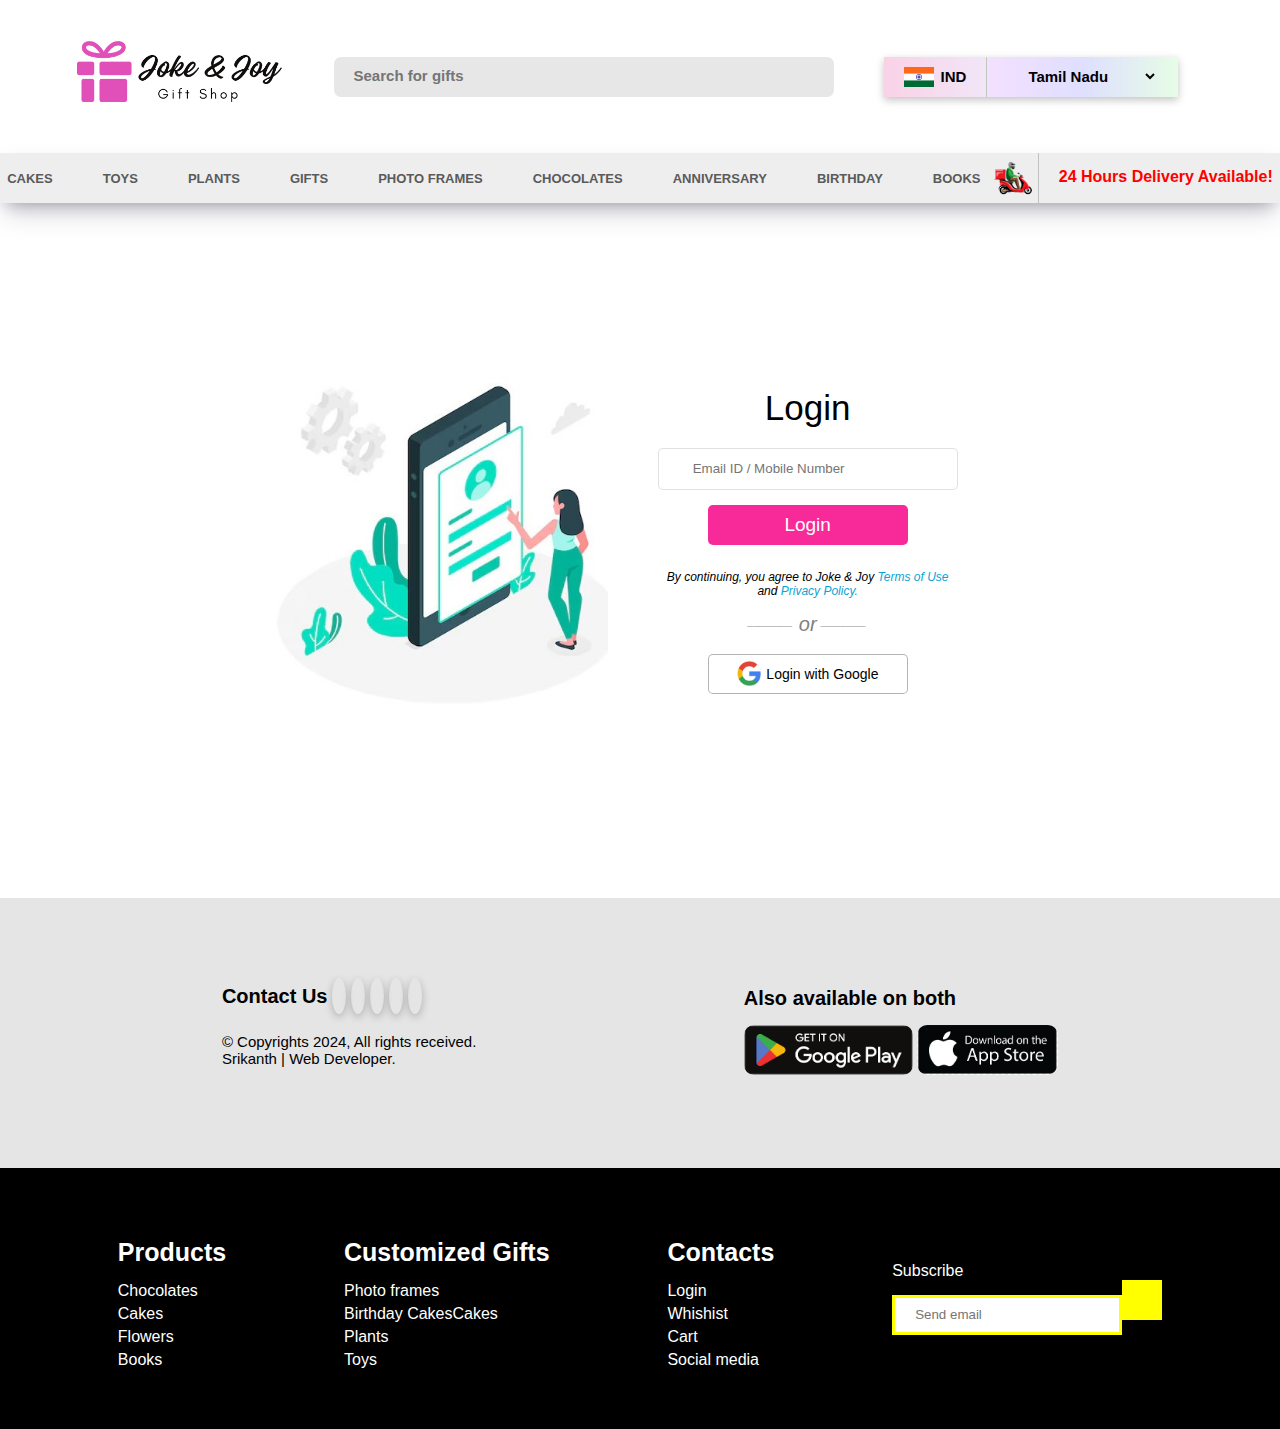
<file: log.html>
<!DOCTYPE html>
<html lang="en">

<head>
    <meta charset="UTF-8">
    <meta name="viewport" content="width=device-width, initial-scale=1.0">
    <link rel="stylesheet" href="https://cdnjs.cloudflare.com/ajax/libs/font-awesome/6.7.1/css/all.min.css"
        integrity="sha512-5Hs3dF2AEPkpNAR7UiOHba+lRSJNeM2ECkwxUIxC1Q/FLycGTbNapWXB4tP889k5T5Ju8fs4b1P5z/iB4nMfSQ=="
        crossorigin="anonymous" referrerpolicy="no-referrer" />
    <link rel="stylesheet" href="log.css">
    <title>Login | Joke & Joy Online Gift shop</title>
</head>

<body>

    <header>
        <div class="logo">
            <a href="./index.html"><img src="./Asserts/images/logo/Gift Shop Logo.png" alt=""></a>
        </div>
        <div class="search">
            <div class="ser1">
                <input type="search" name="" id="" placeholder="Search for gifts">
                <i class="fa-solid fa-magnifying-glass"></i>
            </div>
            <div class="ind">
                <div class="ind1">
                    <img src="./Asserts/images/logo/Flag_of_India.png" alt="">
                    <span>IND</span>
                </div>
                <div class="ind2">
                    <i class="fa-solid fa-location-dot"></i>
                    <select name="" id="">
                        <option value="">Assam</option>
                        <option value="">Kerla</option>
                        <option value="">Karnataka</option>
                        <option value="">Andra Pradesh</option>
                        <option value="">Oddisa</option>
                        <option value="" selected>Tamil Nadu</option>
                    </select>
                </div>
            </div>
            <div class="logi">
                <a href="./log.html"><abbr title="Login"><i class="fa-solid fa-circle-user"></i></abbr></i></a>
                <a href="./favoriate.html"><abbr title="Favoriate"><i class="fa-solid fa-heart"></i></abbr></a>
                <a href="./cart.html"><abbr title="Whishist"><i class="fa-solid fa-bag-shopping"></i></abbr></a>
            </div>
        </div>
    </header>
    <nav>
        <ul>
            <li><a href="">Cakes</a></li>
            <li><a href="">Toys</a></li>
            <li><a href="">Plants</a></li>
            <li><a href="">Gifts</a></li>
            <li><a href="">Photo Frames</a></li>
            <li><a href="">Chocolates</a></li>
            <li><a href="">Anniversary</a></li>
            <li><a href="">Birthday</a></li>
            <li><a href="">Books</a></li>
        </ul>
        <div class="del">
            <img src="./Asserts/images/logo/motorcycles cartoon.png" alt="">
            <span>24 Hours Delivery Available!</span>
        </div>
    </nav>

    <section class="log-page">
        <div class="logbg">
            <img src="./Asserts/images/bg/login-bg.jpg" alt="">
        </div>
        <div class="log-name">
            <h1>Login</h1>
            <div>
                <i class="fa-solid fa-user"></i>
                <input type="text" placeholder="Email ID / Mobile Number"><br>
            </div>
            <button class="log-btn">Login</button>
            <p>By continuing, you agree to Joke & Joy <span>Terms of Use</span> and <span>Privacy Policy.</span></p>
            <div>
                <p><span>____</span> or <span>____</span></p><br>
                <a href="https://myaccount.google.com/" target="_blank"><button><img src="./Asserts/images/bg/google-logo.jpg" alt=""> Login with Google</button></a>
            </div>
        </div>
    </section>

    <section class="cnt">
        <div class="rights">
            <p>Contact Us
                <i class="fa-brands fa-whatsapp"></i>
                <i class="fa-brands fa-facebook"></i>
                <i class="fa-brands fa-youtube"></i>
                <i class="fa-brands fa-x-twitter"></i>
                <i class="fa-brands fa-linkedin"></i>
            </p>
            <p>&copy; Copyrights 2024, All rights received. Srikanth | Web Developer.</p>
        </div>
        <div class="store">
            <p>Also available on both</p>
            <img src="./Asserts/images/bg/play-store.png" alt="">
            <img src="./Asserts/images/bg/app-store.png" alt="">
        </div>
    </section>
    
    <footer>
        <div>
            <h3>Products</h3>
            <ul>
                <li><a href="">Chocolates</a></li>
                <li><a href="">Cakes</a></li>
                <li><a href="">Flowers</a></li>
                <li><a href="">Books</a></li>
            </ul>
        </div>
        <div>
            <h3>Customized Gifts</h3>
            <ul>
                <li><a href="">Photo frames</a></li>
                <li><a href="">Birthday CakesCakes</a></li>
                <li><a href="">Plants</a></li>
                <li><a href="">Toys</a></li>
            </ul>
        </div>
        <div>
            <h3>Contacts</h3>
            <ul>
                <li><a href="">Login</a></li>
                <li><a href="">Whishist</a></li>
                <li><a href="">Cart</a></li>
                <li><a href="">Social media</a></li>
            </ul>
        </div>
        <div>
            <label for="">Subscribe</label><br>
            <div>
                <input type="email" placeholder="Send email"><button><i class="fa-solid fa-arrow-right"></i></button>
            </div>
        </div>
    </footer>
</body>

</html>
</file>
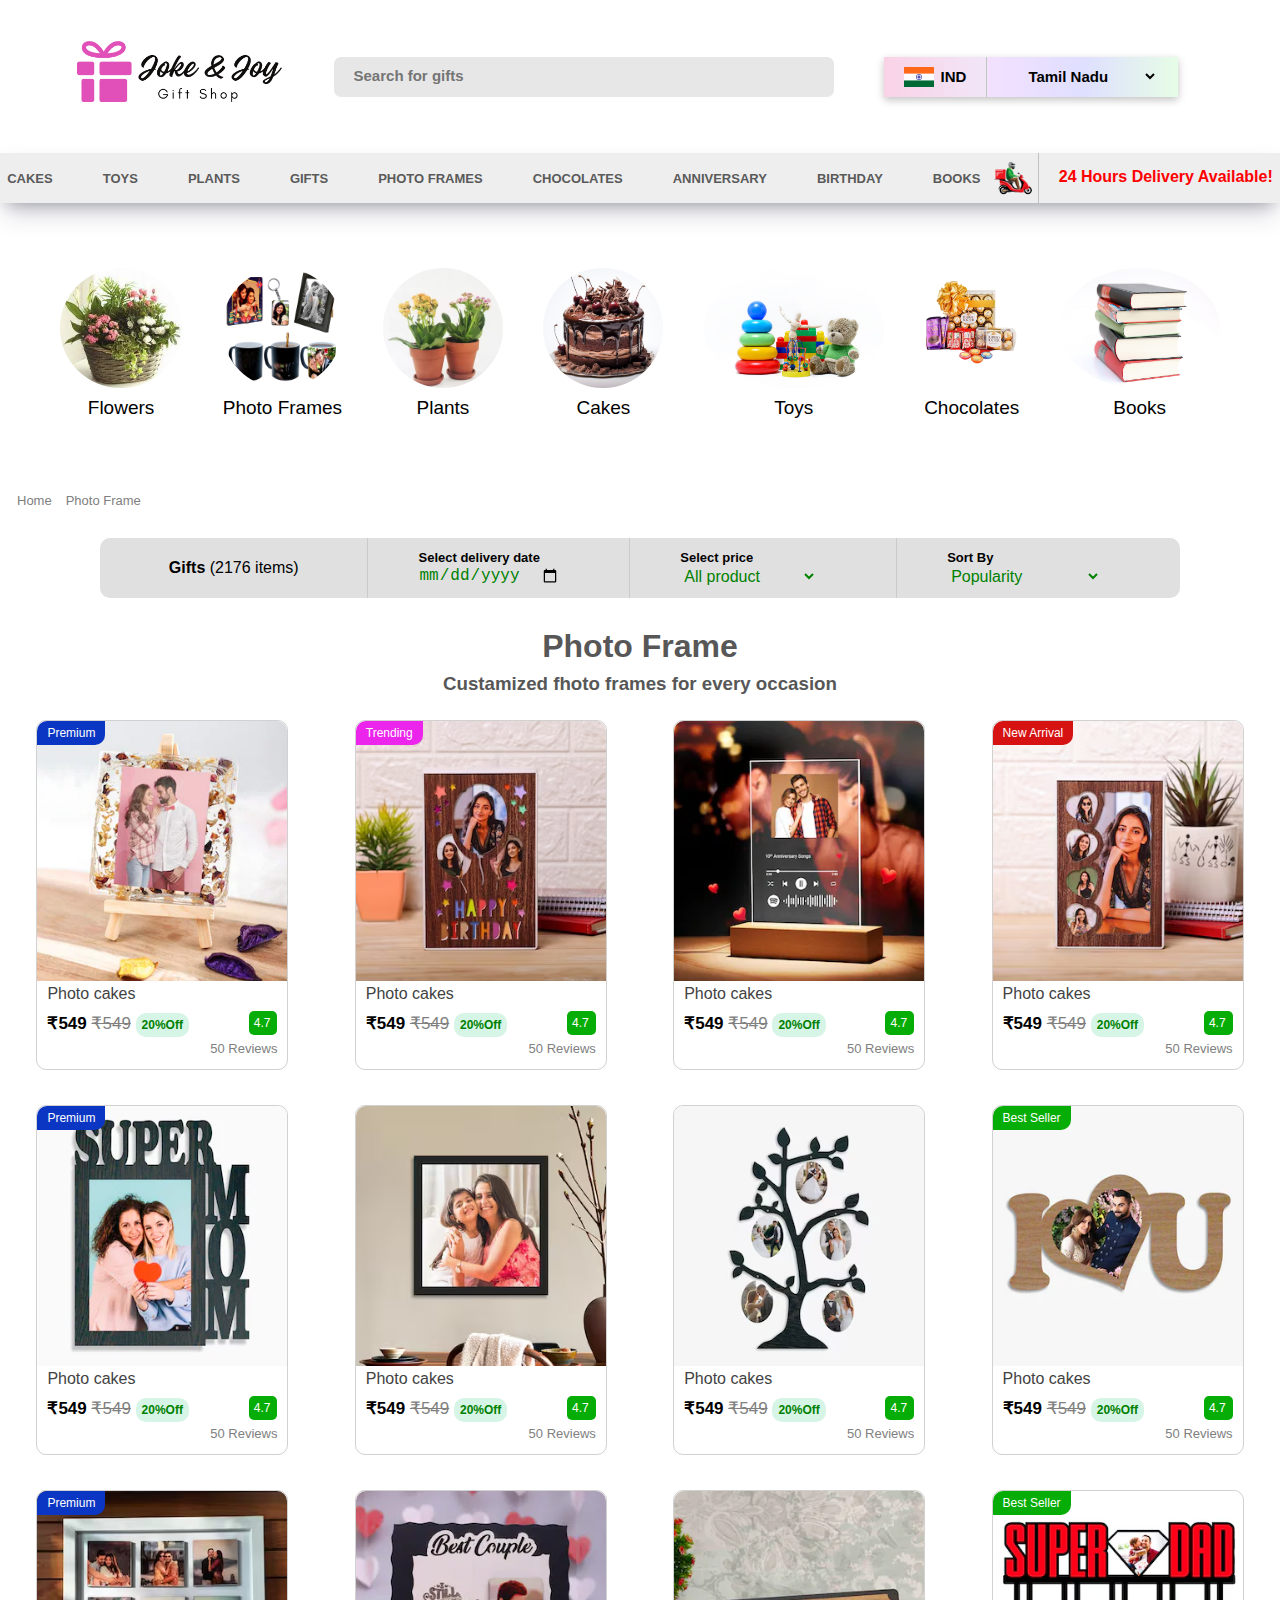
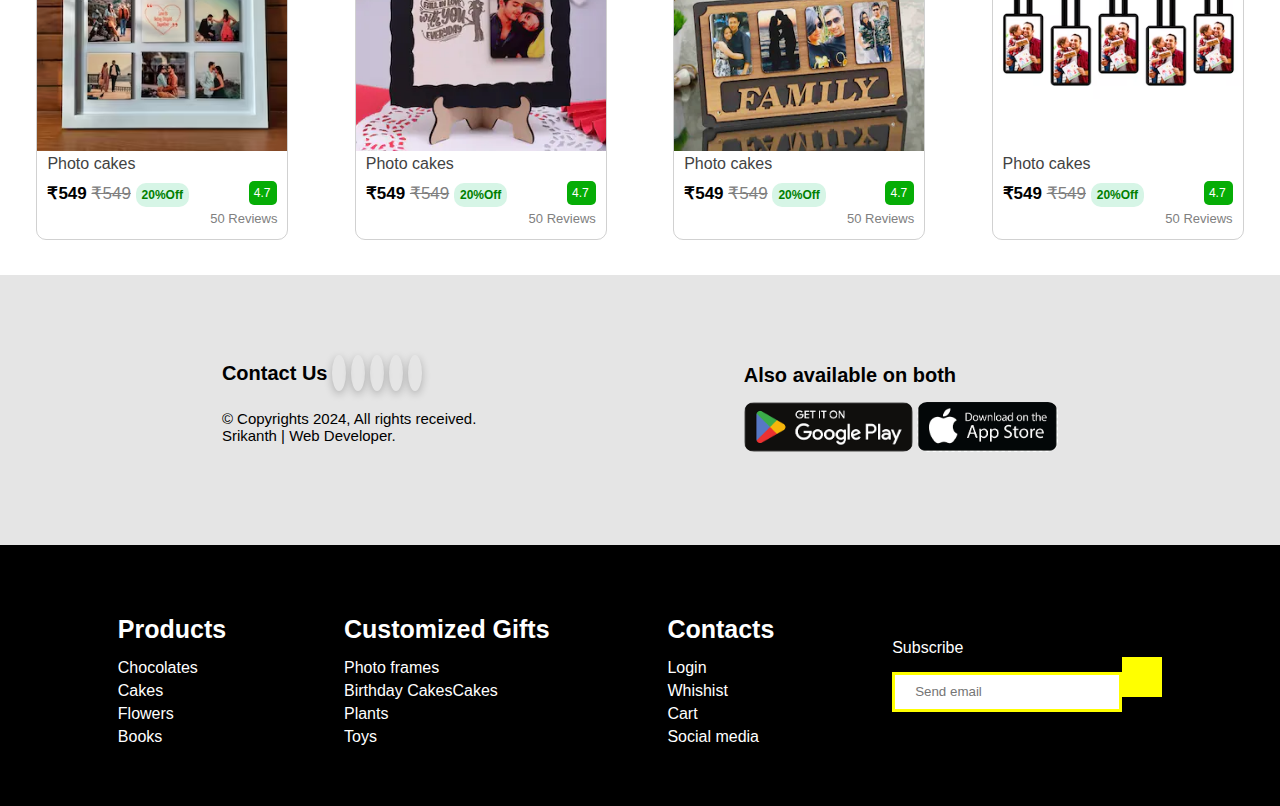
<file: photoframe_product.html>
<!DOCTYPE html>
<html lang="en">

<head>
    <meta charset="UTF-8">
    <meta name="viewport" content="width=device-width, initial-scale=1.0">
    <link rel="stylesheet" href="https://cdnjs.cloudflare.com/ajax/libs/font-awesome/6.7.1/css/all.min.css"
        integrity="sha512-5Hs3dF2AEPkpNAR7UiOHba+lRSJNeM2ECkwxUIxC1Q/FLycGTbNapWXB4tP889k5T5Ju8fs4b1P5z/iB4nMfSQ=="
        crossorigin="anonymous" referrerpolicy="no-referrer" />
    <link rel="stylesheet" href="product.css">
    <title>Photo frames | Joke & Joy Online Gift shop</title>
</head>

<body>

    <header>
        <div class="logo">
            <a href="./index.html"><img src="./Asserts/images/logo/Gift Shop Logo.png" alt=""></a>
        </div>
        <div class="search">
            <div class="ser1">
                <input type="search" name="" id="" placeholder="Search for gifts">
                <i class="fa-solid fa-magnifying-glass"></i>
            </div>
            <div class="ind">
                <div class="ind1">
                    <img src="./Asserts/images/logo/Flag_of_India.png" alt="">
                    <span>IND</span>
                </div>
                <div class="ind2">
                    <i class="fa-solid fa-location-dot"></i>
                    <select name="" id="">
                        <option value="">Assam</option>
                        <option value="">Kerla</option>
                        <option value="">Karnataka</option>
                        <option value="">Andra Pradesh</option>
                        <option value="">Oddisa</option>
                        <option value="" selected>Tamil Nadu</option>
                    </select>
                </div>
            </div>
            <div class="logi">
                <a href="./log.html"><abbr title="Login"><i class="fa-solid fa-circle-user"></i></abbr></i></a>
                <a href="./favoriate.html"><abbr title="Favoriate"><i class="fa-solid fa-heart"></i></abbr></a>
                <a href="./cart.html"><abbr title="Whishist"><i class="fa-solid fa-bag-shopping"></i></abbr></a>
            </div>
        </div>
    </header>
    <nav>
        <ul>
            <li><a href="cake_product.html">Cakes</a></li>
            <li><a href="toy_product.html">Toys</a></li>
            <li><a href="plant_product.html">Plants</a></li>
            <li><a href="">Gifts</a></li>
            <li><a href="photoframe_product.html">Photo Frames</a></li>
            <li><a href="chocolate_product.html">Chocolates</a></li>
            <li><a href="">Anniversary</a></li>
            <li><a href="">Birthday</a></li>
            <li><a href="book_product.html">Books</a></li>
        </ul>
        <div class="del">
            <img src="./Asserts/images/logo/motorcycles cartoon.png" alt="">
            <span>24 Hours Delivery Available!</span>
        </div>
    </nav>
    <section class="productbg">
        <a href="flower_product.html">
            <div class="images">
                <img src="./Asserts/images/bg/flower bouquet.jpg" alt="">
                <p>Flowers</p>
            </div>
        </a>
        <a href="photoframe_product.html">
            <div class="images">
                <img src="./Asserts/images/bg/photo-frame.jpg" alt="">
                <p>Photo Frames</p>
            </div>
        </a>
        <a href="plant_product.html">
            <div class="images">
                <img src="./Asserts/images/bg/plant-gift.avif" alt="">
                <p>Plants</p>
            </div>
        </a>
        <a href="cake_product.html">
            <div class="images">
                <img src="./Asserts/images/bg/chocolate-cake.avif" alt="">
                <p>Cakes</p>
            </div>
        </a>
        <a href="toy_product.html">
            <div class="images">
                <img src="./Asserts/images/bg/children-s-toys.avif" alt="">
                <p>Toys</p>
            </div>
        </a>
        <a href="chocolate_product.html">
            <div class="images">
                <img src="./Asserts/images/bg/Chocolate.jpg" alt="">
                <p>Chocolates</p>
            </div>
        </a>
        <a href="book_product.html">
            <div class="images">
                <img src="./Asserts/images/bg/books.jpg" alt="">
                <p>Books</p>
            </div>
        </a>
    </section>
    <div class="hme">
        <a href="./index.html">Home</a><i class="fa-solid fa-chevron-right"></i><a href="./flower_product.html">Photo Frame</a>
    </div>
    <section class="date">
        <p><span>Gifts</span> (2176 items)</p>
        <div>
            <label for="">Select delivery date</label><br>
            <input type="date">
        </div>
        <div>
            <label for="">Select price</label><br>
            <select name="" id="">
                <option value="">All product</option>
                <option value="">159 - 499</option>
                <option value="">500 - 999</option>
                <option value="">1000 - 1499</option>
                <option value="">1500 - 1999</option>
                <option value="">2000 and Above</option>
            </select><i class="fa-solid fa-indian-rupee-sign"></i>
        </div>
        <div>
            <label for="">Sort By</label><br>
            <select name="" id="">
                <option value="">Popularity</option>
                <option value="">price - Low to High</option>
                <option value="">price - High to Low</option>
                <option value="">Best Seller</option>
                <option value="">Premium</option>
                <option value="">Trending</option>
            </select><i class="fa-solid fa-sort"></i>
        </div>
    </section>

    <div class="head">
        <h1>Photo Frame</h1>
        <h3>Custamized fhoto frames for every occasion</h3>
    </div>
    <section class="product-detail">
        <a href="">
            <div class="products">
                <div class="prem">Premium</div>
                <img src="./Asserts/images/frames/frame1.webp" alt="">
                <p class="product-name">Photo cakes</p>
                <div class="amount">
                    <div>
                        <p>₹549 <span>₹549</span> <span>20%Off</span></p>
                    </div>
                    <div>
                        <p>4.7<i class="fa-solid fa-star"></i></p>
                        <p>50 Reviews</p>
                    </div>
                </div>
            </div>
        </a>
        <a href="">
            <div class="products">
                <div class="trend">Trending</div>
                <img src="./Asserts/images/frames/frame2.avif" alt="">
                <p class="product-name">Photo cakes</p>
                <div class="amount">
                    <div>
                        <p>₹549 <span>₹549</span> <span>20%Off</span></p>
                    </div>
                    <div>
                        <p>4.7<i class="fa-solid fa-star"></i></p>
                        <p>50 Reviews</p>
                    </div>
                </div>
            </div>
        </a>
        <a href="">
            <div class="products">
                <img src="./Asserts/images/frames/frame3.webp" alt="">
                <p class="product-name">Photo cakes</p>
                <div class="amount">
                    <div>
                        <p>₹549 <span>₹549</span> <span>20%Off</span></p>
                    </div>
                    <div>
                        <p>4.7<i class="fa-solid fa-star"></i></p>
                        <p>50 Reviews</p>
                    </div>
                </div>
            </div>
        </a>
        <a href="">
            <div class="products">
                <div class="new_prod">New Arrival</div>
                <img src="./Asserts/images/frames/frame4.avif" alt="">
                <p class="product-name">Photo cakes</p>
                <div class="amount">
                    <div>
                        <p>₹549 <span>₹549</span> <span>20%Off</span></p>
                    </div>
                    <div>
                        <p>4.7<i class="fa-solid fa-star"></i></p>
                        <p>50 Reviews</p>
                    </div>
                </div>
            </div>
        </a>
    </section>
    <section class="product-detail">
        <a href="">
            <div class="products">
                <div class="prem">Premium</div>
                <img src="./Asserts/images/frames/frame5.webp" alt="">
                <p class="product-name">Photo cakes</p>
                <div class="amount">
                    <div>
                        <p>₹549 <span>₹549</span> <span>20%Off</span></p>
                    </div>
                    <div>
                        <p>4.7<i class="fa-solid fa-star"></i></p>
                        <p>50 Reviews</p>
                    </div>
                </div>
            </div>
        </a>
        <a href="">
            <div class="products">
                <img src="./Asserts/images/frames/frame6.avif" alt="">
                <p class="product-name">Photo cakes</p>
                <div class="amount">
                    <div>
                        <p>₹549 <span>₹549</span> <span>20%Off</span></p>
                    </div>
                    <div>
                        <p>4.7<i class="fa-solid fa-star"></i></p>
                        <p>50 Reviews</p>
                    </div>
                </div>
            </div>
        </a>
        <a href="">
            <div class="products">
                <img src="./Asserts/images/frames/frame7.avif" alt="">
                <p class="product-name">Photo cakes</p>
                <div class="amount">
                    <div>
                        <p>₹549 <span>₹549</span> <span>20%Off</span></p>
                    </div>
                    <div>
                        <p>4.7<i class="fa-solid fa-star"></i></p>
                        <p>50 Reviews</p>
                    </div>
                </div>
            </div>
        </a>
        <a href="">
            <div class="products">
                <div class="seller">Best Seller</div>
                <img src="./Asserts/images/frames/frame8.webp" alt="">
                <p class="product-name">Photo cakes</p>
                <div class="amount">
                    <div>
                        <p>₹549 <span>₹549</span> <span>20%Off</span></p>
                    </div>
                    <div>
                        <p>4.7<i class="fa-solid fa-star"></i></p>
                        <p>50 Reviews</p>
                    </div>
                </div>
            </div>
        </a>
    </section>
    <section class="product-detail">
        <a href="">
            <div class="products">
                <div class="prem">Premium</div>
                <img src="./Asserts/images/frames/frame9.avif" alt="">
                <p class="product-name">Photo cakes</p>
                <div class="amount">
                    <div>
                        <p>₹549 <span>₹549</span> <span>20%Off</span></p>
                    </div>
                    <div>
                        <p>4.7<i class="fa-solid fa-star"></i></p>
                        <p>50 Reviews</p>
                    </div>
                </div>
            </div>
        </a>
        <a href="">
            <div class="products">
                <img src="./Asserts/images/frames/frame10.webp" alt="">
                <p class="product-name">Photo cakes</p>
                <div class="amount">
                    <div>
                        <p>₹549 <span>₹549</span> <span>20%Off</span></p>
                    </div>
                    <div>
                        <p>4.7<i class="fa-solid fa-star"></i></p>
                        <p>50 Reviews</p>
                    </div>
                </div>
            </div>
        </a>
        <a href="">
            <div class="products">
                <img src="./Asserts/images/frames/frame11.webp" alt="">
                <p class="product-name">Photo cakes</p>
                <div class="amount">
                    <div>
                        <p>₹549 <span>₹549</span> <span>20%Off</span></p>
                    </div>
                    <div>
                        <p>4.7<i class="fa-solid fa-star"></i></p>
                        <p>50 Reviews</p>
                    </div>
                </div>
            </div>
        </a>
        <a href="">
            <div class="products">
                <div class="seller">Best Seller</div>
                <img src="./Asserts/images/frames/frame12.avif" alt="">
                <p class="product-name">Photo cakes</p>
                <div class="amount">
                    <div>
                        <p>₹549 <span>₹549</span> <span>20%Off</span></p>
                    </div>
                    <div>
                        <p>4.7<i class="fa-solid fa-star"></i></p>
                        <p>50 Reviews</p>
                    </div>
                </div>
            </div>
        </a>
    </section>

    <section class="cnt">
        <div class="rights">
            <p>Contact Us
                <i class="fa-brands fa-whatsapp"></i>
                <i class="fa-brands fa-facebook"></i>
                <i class="fa-brands fa-youtube"></i>
                <i class="fa-brands fa-x-twitter"></i>
                <i class="fa-brands fa-linkedin"></i>
            </p>
            <p>&copy; Copyrights 2024, All rights received. Srikanth | Web Developer.</p>
        </div>
        <div class="store">
            <p>Also available on both</p>
            <img src="./Asserts/images/bg/play-store.png" alt="">
            <img src="./Asserts/images/bg/app-store.png" alt="">
        </div>
    </section>
    <footer>
        <div>
            <h3>Products</h3>
            <ul>
                <li><a href="">Chocolates</a></li>
                <li><a href="">Cakes</a></li>
                <li><a href="">Flowers</a></li>
                <li><a href="">Books</a></li>
            </ul>
        </div>
        <div>
            <h3>Customized Gifts</h3>
            <ul>
                <li><a href="">Photo frames</a></li>
                <li><a href="">Birthday CakesCakes</a></li>
                <li><a href="">Plants</a></li>
                <li><a href="">Toys</a></li>
            </ul>
        </div>
        <div>
            <h3>Contacts</h3>
            <ul>
                <li><a href="">Login</a></li>
                <li><a href="">Whishist</a></li>
                <li><a href="">Cart</a></li>
                <li><a href="">Social media</a></li>
            </ul>
        </div>
        <div>
            <label for="">Subscribe</label><br>
            <div>
                <input type="email" placeholder="Send email"><button><i class="fa-solid fa-arrow-right"></i></button>
            </div>
        </div>
    </footer>
</body>

</html>
</file>
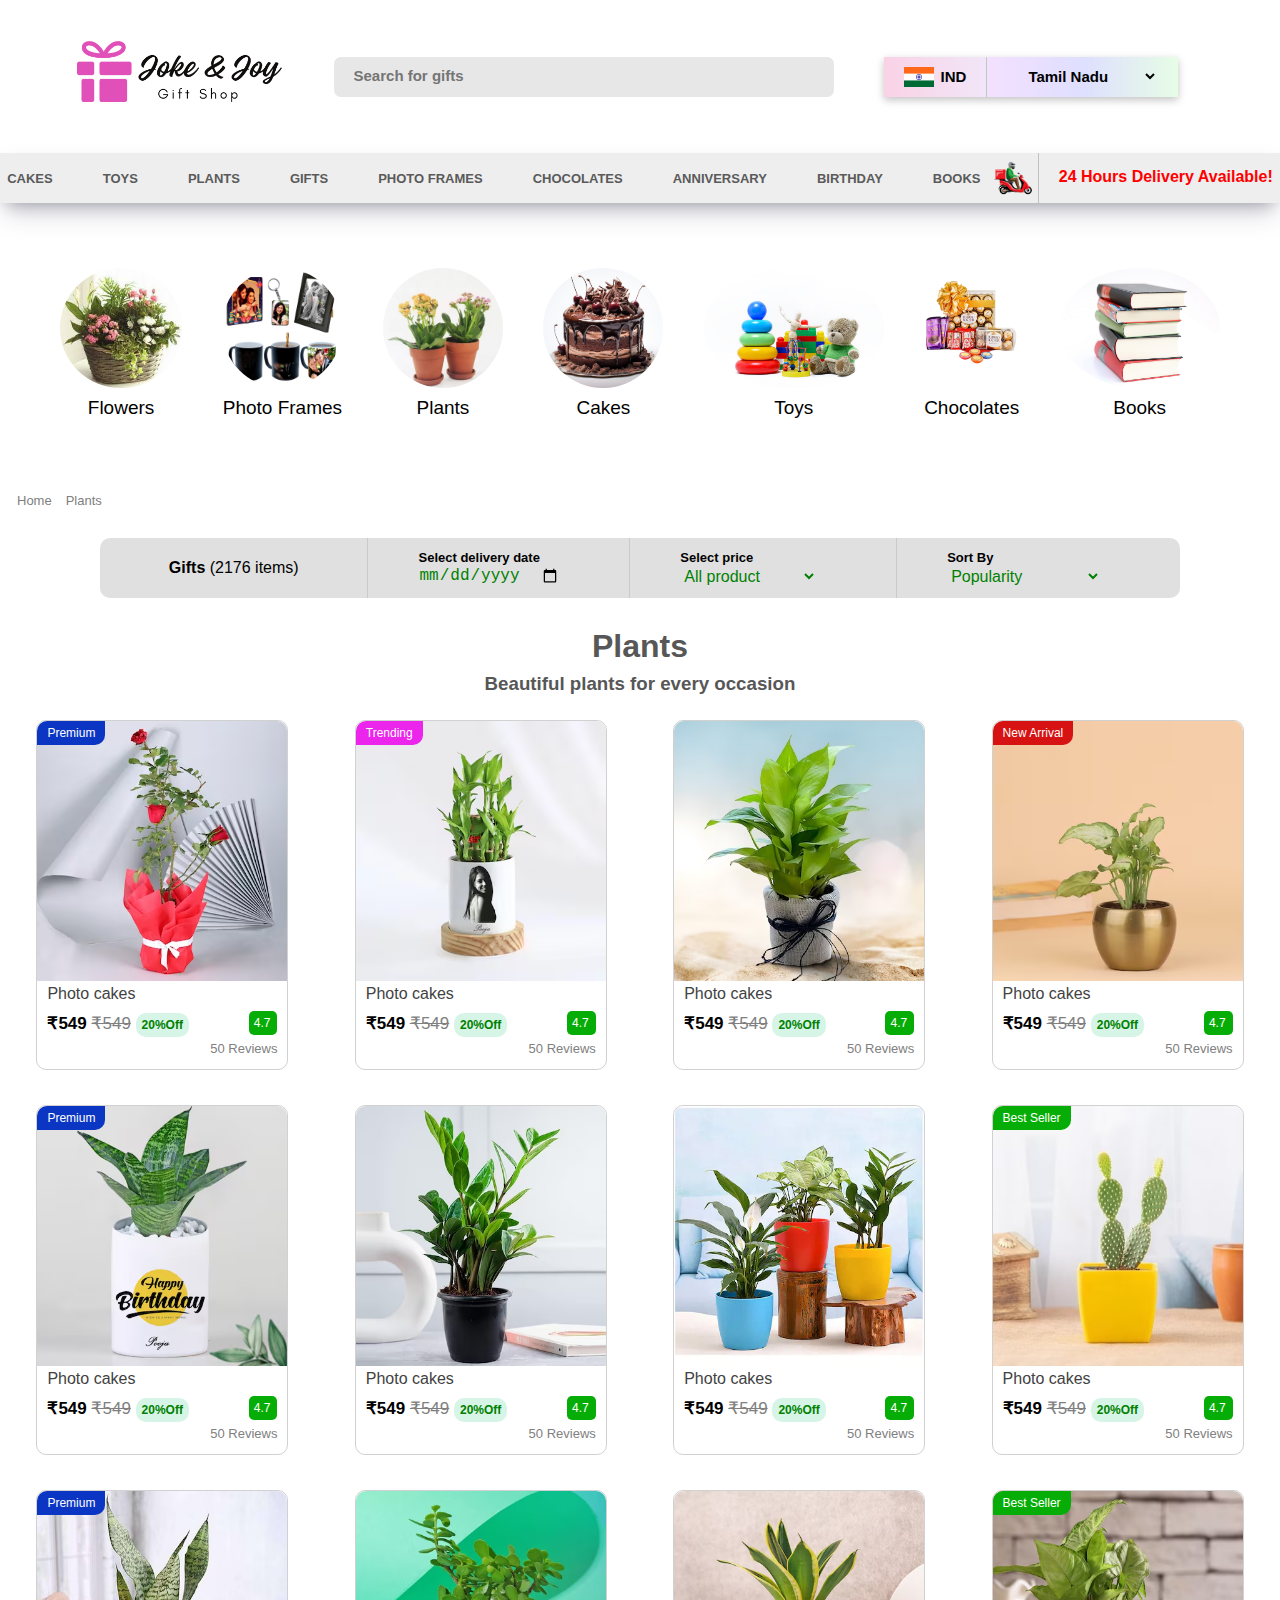
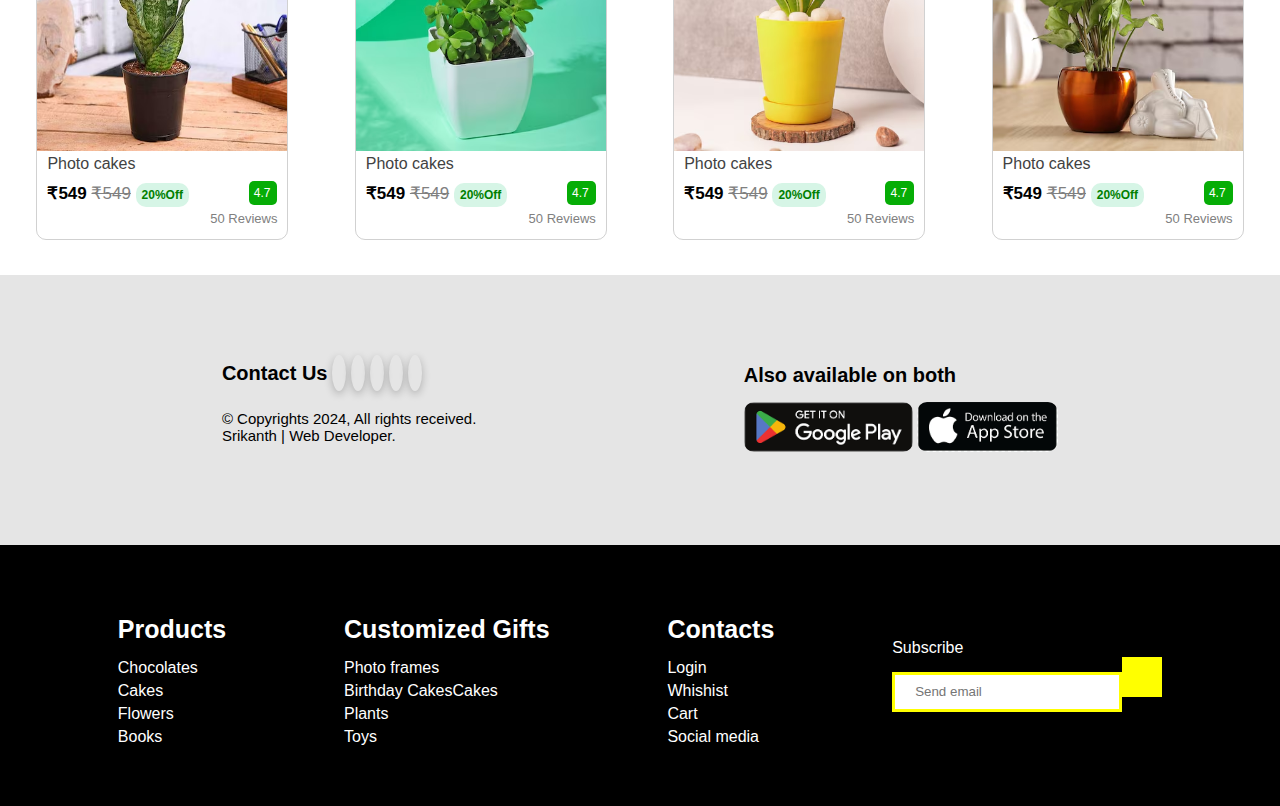
<file: plant_product.html>
<!DOCTYPE html>
<html lang="en">

<head>
    <meta charset="UTF-8">
    <meta name="viewport" content="width=device-width, initial-scale=1.0">
    <link rel="stylesheet" href="https://cdnjs.cloudflare.com/ajax/libs/font-awesome/6.7.1/css/all.min.css"
        integrity="sha512-5Hs3dF2AEPkpNAR7UiOHba+lRSJNeM2ECkwxUIxC1Q/FLycGTbNapWXB4tP889k5T5Ju8fs4b1P5z/iB4nMfSQ=="
        crossorigin="anonymous" referrerpolicy="no-referrer" />
    <link rel="stylesheet" href="product.css">
    <title>Plants | Joke & Joy Online Gift shop</title>
</head>

<body>

    <header>
        <div class="logo">
            <a href="./index.html"><img src="./Asserts/images/logo/Gift Shop Logo.png" alt=""></a>
        </div>
        <div class="search">
            <div class="ser1">
                <input type="search" name="" id="" placeholder="Search for gifts">
                <i class="fa-solid fa-magnifying-glass"></i>
            </div>
            <div class="ind">
                <div class="ind1">
                    <img src="./Asserts/images/logo/Flag_of_India.png" alt="">
                    <span>IND</span>
                </div>
                <div class="ind2">
                    <i class="fa-solid fa-location-dot"></i>
                    <select name="" id="">
                        <option value="">Assam</option>
                        <option value="">Kerla</option>
                        <option value="">Karnataka</option>
                        <option value="">Andra Pradesh</option>
                        <option value="">Oddisa</option>
                        <option value="" selected>Tamil Nadu</option>
                    </select>
                </div>
            </div>
            <div class="logi">
                <a href="./log.html"><abbr title="Login"><i class="fa-solid fa-circle-user"></i></abbr></i></a>
                <a href="./favoriate.html"><abbr title="Favoriate"><i class="fa-solid fa-heart"></i></abbr></a>
                <a href="./cart.html"><abbr title="Whishist"><i class="fa-solid fa-bag-shopping"></i></abbr></a>
            </div>
        </div>
    </header>
    <nav>
        <ul>
            <li><a href="cake_product.html">Cakes</a></li>
            <li><a href="toy_product.html">Toys</a></li>
            <li><a href="plant_product.html">Plants</a></li>
            <li><a href="">Gifts</a></li>
            <li><a href="photoframe_product.html">Photo Frames</a></li>
            <li><a href="chocolate_product.html">Chocolates</a></li>
            <li><a href="">Anniversary</a></li>
            <li><a href="">Birthday</a></li>
            <li><a href="book_product.html">Books</a></li>
        </ul>
        <div class="del">
            <img src="./Asserts/images/logo/motorcycles cartoon.png" alt="">
            <span>24 Hours Delivery Available!</span>
        </div>
    </nav>
    <section class="productbg">
        <a href="flower_product.html">
            <div class="images">
                <img src="./Asserts/images/bg/flower bouquet.jpg" alt="">
                <p>Flowers</p>
            </div>
        </a>
        <a href="photoframe_product.html">
            <div class="images">
                <img src="./Asserts/images/bg/photo-frame.jpg" alt="">
                <p>Photo Frames</p>
            </div>
        </a>
        <a href="plant_product.html">
            <div class="images">
                <img src="./Asserts/images/bg/plant-gift.avif" alt="">
                <p>Plants</p>
            </div>
        </a>
        <a href="cake_product.html">
            <div class="images">
                <img src="./Asserts/images/bg/chocolate-cake.avif" alt="">
                <p>Cakes</p>
            </div>
        </a>
        <a href="toy_product.html">
            <div class="images">
                <img src="./Asserts/images/bg/children-s-toys.avif" alt="">
                <p>Toys</p>
            </div>
        </a>
        <a href="chocolate_product.html">
            <div class="images">
                <img src="./Asserts/images/bg/Chocolate.jpg" alt="">
                <p>Chocolates</p>
            </div>
        </a>
        <a href="book_product.html">
            <div class="images">
                <img src="./Asserts/images/bg/books.jpg" alt="">
                <p>Books</p>
            </div>
        </a>
    </section>
    <div class="hme">
        <a href="./index.html">Home</a><i class="fa-solid fa-chevron-right"></i><a href="./flower_product.html">Plants</a>
    </div>
    <section class="date">
        <p><span>Gifts</span> (2176 items)</p>
        <div>
            <label for="">Select delivery date</label><br>
            <input type="date">
        </div>
        <div>
            <label for="">Select price</label><br>
            <select name="" id="">
                <option value="">All product</option>
                <option value="">159 - 499</option>
                <option value="">500 - 999</option>
                <option value="">1000 - 1499</option>
                <option value="">1500 - 1999</option>
                <option value="">2000 and Above</option>
            </select><i class="fa-solid fa-indian-rupee-sign"></i>
        </div>
        <div>
            <label for="">Sort By</label><br>
            <select name="" id="">
                <option value="">Popularity</option>
                <option value="">price - Low to High</option>
                <option value="">price - High to Low</option>
                <option value="">Best Seller</option>
                <option value="">Premium</option>
                <option value="">Trending</option>
            </select><i class="fa-solid fa-sort"></i>
        </div>
    </section>

    <div class="head">
        <h1>Plants</h1>
        <h3>Beautiful plants for every occasion</h3>
    </div>
    <section class="product-detail">
        <a href="">
            <div class="products">
                <div class="prem">Premium</div>
                <img src="./Asserts/images/plants/plants1.avif" alt="">
                <p class="product-name">Photo cakes</p>
                <div class="amount">
                    <div>
                        <p>₹549 <span>₹549</span> <span>20%Off</span></p>
                    </div>
                    <div>
                        <p>4.7<i class="fa-solid fa-star"></i></p>
                        <p>50 Reviews</p>
                    </div>
                </div>
            </div>
        </a>
        <a href="">
            <div class="products">
                <div class="trend">Trending</div>
                <img src="./Asserts/images/plants/plants2.avif" alt="">
                <p class="product-name">Photo cakes</p>
                <div class="amount">
                    <div>
                        <p>₹549 <span>₹549</span> <span>20%Off</span></p>
                    </div>
                    <div>
                        <p>4.7<i class="fa-solid fa-star"></i></p>
                        <p>50 Reviews</p>
                    </div>
                </div>
            </div>
        </a>
        <a href="">
            <div class="products">
                <img src="./Asserts/images/plants/plant3.avif" alt="">
                <p class="product-name">Photo cakes</p>
                <div class="amount">
                    <div>
                        <p>₹549 <span>₹549</span> <span>20%Off</span></p>
                    </div>
                    <div>
                        <p>4.7<i class="fa-solid fa-star"></i></p>
                        <p>50 Reviews</p>
                    </div>
                </div>
            </div>
        </a>
        <a href="">
            <div class="products">
                <div class="new_prod">New Arrival</div>
                <img src="./Asserts/images/plants/plant4.avif" alt="">
                <p class="product-name">Photo cakes</p>
                <div class="amount">
                    <div>
                        <p>₹549 <span>₹549</span> <span>20%Off</span></p>
                    </div>
                    <div>
                        <p>4.7<i class="fa-solid fa-star"></i></p>
                        <p>50 Reviews</p>
                    </div>
                </div>
            </div>
        </a>
    </section>
    <section class="product-detail">
        <a href="">
            <div class="products">
                <div class="prem">Premium</div>
                <img src="./Asserts/images/plants/plant5.avif" alt="">
                <p class="product-name">Photo cakes</p>
                <div class="amount">
                    <div>
                        <p>₹549 <span>₹549</span> <span>20%Off</span></p>
                    </div>
                    <div>
                        <p>4.7<i class="fa-solid fa-star"></i></p>
                        <p>50 Reviews</p>
                    </div>
                </div>
            </div>
        </a>
        <a href="">
            <div class="products">
                <img src="./Asserts/images/plants/plant6.avif" alt="">
                <p class="product-name">Photo cakes</p>
                <div class="amount">
                    <div>
                        <p>₹549 <span>₹549</span> <span>20%Off</span></p>
                    </div>
                    <div>
                        <p>4.7<i class="fa-solid fa-star"></i></p>
                        <p>50 Reviews</p>
                    </div>
                </div>
            </div>
        </a>
        <a href="">
            <div class="products">
                <img src="./Asserts/images/plants/plant7.webp" alt="">
                <p class="product-name">Photo cakes</p>
                <div class="amount">
                    <div>
                        <p>₹549 <span>₹549</span> <span>20%Off</span></p>
                    </div>
                    <div>
                        <p>4.7<i class="fa-solid fa-star"></i></p>
                        <p>50 Reviews</p>
                    </div>
                </div>
            </div>
        </a>
        <a href="">
            <div class="products">
                <div class="seller">Best Seller</div>
                <img src="./Asserts/images/plants/plant8.avif" alt="">
                <p class="product-name">Photo cakes</p>
                <div class="amount">
                    <div>
                        <p>₹549 <span>₹549</span> <span>20%Off</span></p>
                    </div>
                    <div>
                        <p>4.7<i class="fa-solid fa-star"></i></p>
                        <p>50 Reviews</p>
                    </div>
                </div>
            </div>
        </a>
    </section>
    <section class="product-detail">
        <a href="">
            <div class="products">
                <div class="prem">Premium</div>
                <img src="./Asserts/images/plants/plant9.avif" alt="">
                <p class="product-name">Photo cakes</p>
                <div class="amount">
                    <div>
                        <p>₹549 <span>₹549</span> <span>20%Off</span></p>
                    </div>
                    <div>
                        <p>4.7<i class="fa-solid fa-star"></i></p>
                        <p>50 Reviews</p>
                    </div>
                </div>
            </div>
        </a>
        <a href="">
            <div class="products">
                <img src="./Asserts/images/plants/plant10.avif" alt="">
                <p class="product-name">Photo cakes</p>
                <div class="amount">
                    <div>
                        <p>₹549 <span>₹549</span> <span>20%Off</span></p>
                    </div>
                    <div>
                        <p>4.7<i class="fa-solid fa-star"></i></p>
                        <p>50 Reviews</p>
                    </div>
                </div>
            </div>
        </a>
        <a href="">
            <div class="products">
                <img src="./Asserts/images/plants/plant11.avif" alt="">
                <p class="product-name">Photo cakes</p>
                <div class="amount">
                    <div>
                        <p>₹549 <span>₹549</span> <span>20%Off</span></p>
                    </div>
                    <div>
                        <p>4.7<i class="fa-solid fa-star"></i></p>
                        <p>50 Reviews</p>
                    </div>
                </div>
            </div>
        </a>
        <a href="">
            <div class="products">
                <div class="seller">Best Seller</div>
                <img src="./Asserts/images/plants/plant12.avif" alt="">
                <p class="product-name">Photo cakes</p>
                <div class="amount">
                    <div>
                        <p>₹549 <span>₹549</span> <span>20%Off</span></p>
                    </div>
                    <div>
                        <p>4.7<i class="fa-solid fa-star"></i></p>
                        <p>50 Reviews</p>
                    </div>
                </div>
            </div>
        </a>
    </section>

    <section class="cnt">
        <div class="rights">
            <p>Contact Us
                <i class="fa-brands fa-whatsapp"></i>
                <i class="fa-brands fa-facebook"></i>
                <i class="fa-brands fa-youtube"></i>
                <i class="fa-brands fa-x-twitter"></i>
                <i class="fa-brands fa-linkedin"></i>
            </p>
            <p>&copy; Copyrights 2024, All rights received. Srikanth | Web Developer.</p>
        </div>
        <div class="store">
            <p>Also available on both</p>
            <img src="./Asserts/images/bg/play-store.png" alt="">
            <img src="./Asserts/images/bg/app-store.png" alt="">
        </div>
    </section>
    <footer>
        <div>
            <h3>Products</h3>
            <ul>
                <li><a href="">Chocolates</a></li>
                <li><a href="">Cakes</a></li>
                <li><a href="">Flowers</a></li>
                <li><a href="">Books</a></li>
            </ul>
        </div>
        <div>
            <h3>Customized Gifts</h3>
            <ul>
                <li><a href="">Photo frames</a></li>
                <li><a href="">Birthday CakesCakes</a></li>
                <li><a href="">Plants</a></li>
                <li><a href="">Toys</a></li>
            </ul>
        </div>
        <div>
            <h3>Contacts</h3>
            <ul>
                <li><a href="">Login</a></li>
                <li><a href="">Whishist</a></li>
                <li><a href="">Cart</a></li>
                <li><a href="">Social media</a></li>
            </ul>
        </div>
        <div>
            <label for="">Subscribe</label><br>
            <div>
                <input type="email" placeholder="Send email"><button><i class="fa-solid fa-arrow-right"></i></button>
            </div>
        </div>
    </footer>
</body>

</html>
</file>
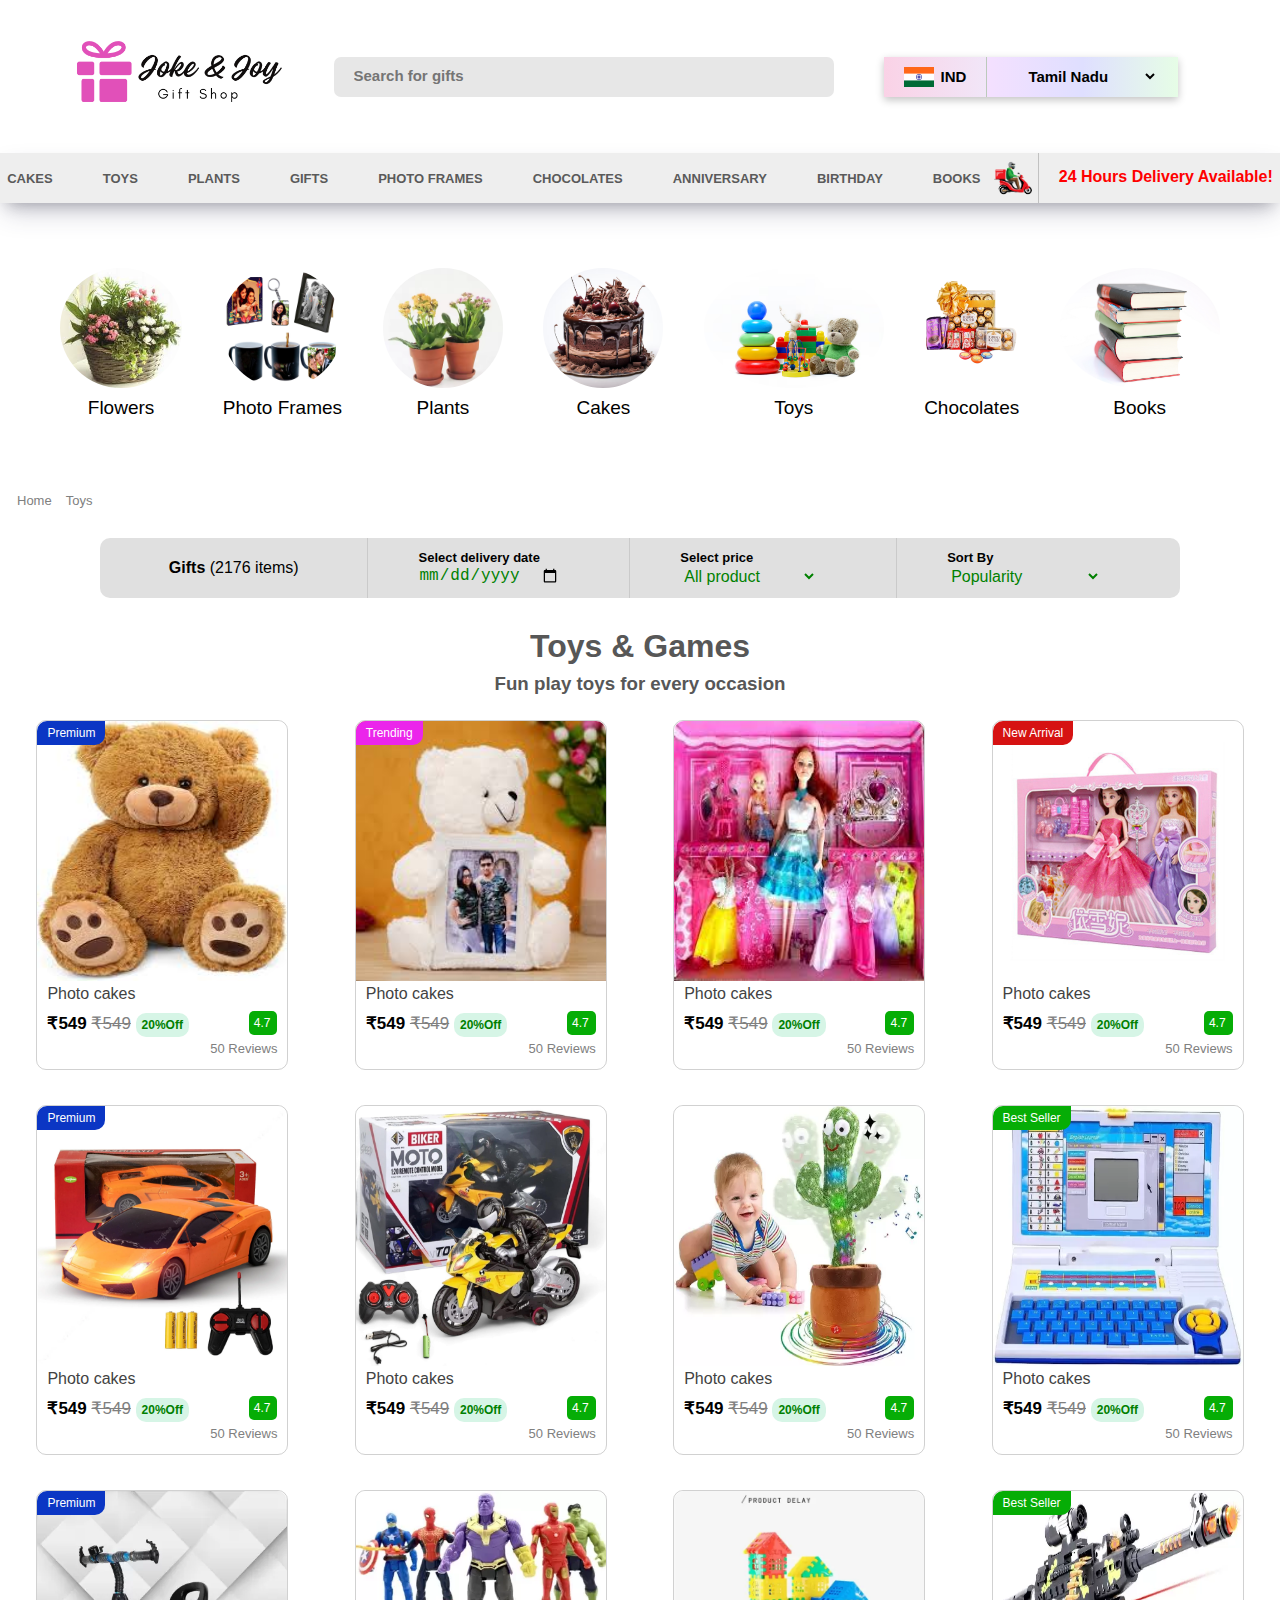
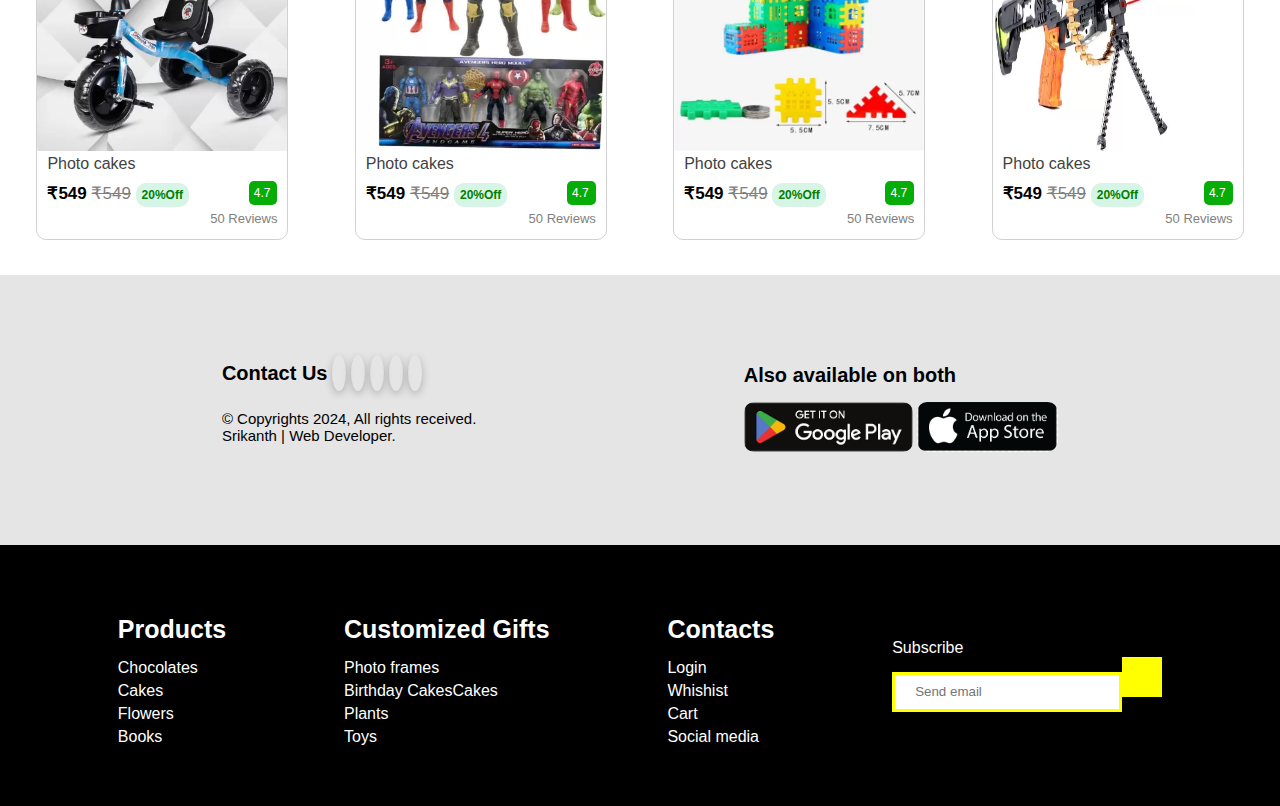
<file: toy_product.html>
<!DOCTYPE html>
<html lang="en">

<head>
    <meta charset="UTF-8">
    <meta name="viewport" content="width=device-width, initial-scale=1.0">
    <link rel="stylesheet" href="https://cdnjs.cloudflare.com/ajax/libs/font-awesome/6.7.1/css/all.min.css"
        integrity="sha512-5Hs3dF2AEPkpNAR7UiOHba+lRSJNeM2ECkwxUIxC1Q/FLycGTbNapWXB4tP889k5T5Ju8fs4b1P5z/iB4nMfSQ=="
        crossorigin="anonymous" referrerpolicy="no-referrer" />
    <link rel="stylesheet" href="product.css">
    <title>Toys | Joke & Joy Online Gift shop</title>
</head>

<body>

    <header>
        <div class="logo">
            <a href="./index.html"><img src="./Asserts/images/logo/Gift Shop Logo.png" alt=""></a>
        </div>
        <div class="search">
            <div class="ser1">
                <input type="search" name="" id="" placeholder="Search for gifts">
                <i class="fa-solid fa-magnifying-glass"></i>
            </div>
            <div class="ind">
                <div class="ind1">
                    <img src="./Asserts/images/logo/Flag_of_India.png" alt="">
                    <span>IND</span>
                </div>
                <div class="ind2">
                    <i class="fa-solid fa-location-dot"></i>
                    <select name="" id="">
                        <option value="">Assam</option>
                        <option value="">Kerla</option>
                        <option value="">Karnataka</option>
                        <option value="">Andra Pradesh</option>
                        <option value="">Oddisa</option>
                        <option value="" selected>Tamil Nadu</option>
                    </select>
                </div>
            </div>
            <div class="logi">
                <a href="./log.html"><abbr title="Login"><i class="fa-solid fa-circle-user"></i></abbr></i></a>
                <a href="./favoriate.html"><abbr title="Favoriate"><i class="fa-solid fa-heart"></i></abbr></a>
                <a href="./cart.html"><abbr title="Whishist"><i class="fa-solid fa-bag-shopping"></i></abbr></a>
            </div>
        </div>
    </header>
    <nav>
        <ul>
            <li><a href="cake_product.html">Cakes</a></li>
            <li><a href="toy_product.html">Toys</a></li>
            <li><a href="plant_product.html">Plants</a></li>
            <li><a href="">Gifts</a></li>
            <li><a href="photoframe_product.html">Photo Frames</a></li>
            <li><a href="chocolate_product.html">Chocolates</a></li>
            <li><a href="">Anniversary</a></li>
            <li><a href="">Birthday</a></li>
            <li><a href="book_product.html">Books</a></li>
        </ul>
        <div class="del">
            <img src="./Asserts/images/logo/motorcycles cartoon.png" alt="">
            <span>24 Hours Delivery Available!</span>
        </div>
    </nav>
    <section class="productbg">
        <a href="flower_product.html">
            <div class="images">
                <img src="./Asserts/images/bg/flower bouquet.jpg" alt="">
                <p>Flowers</p>
            </div>
        </a>
        <a href="photoframe_product.html">
            <div class="images">
                <img src="./Asserts/images/bg/photo-frame.jpg" alt="">
                <p>Photo Frames</p>
            </div>
        </a>
        <a href="plant_product.html">
            <div class="images">
                <img src="./Asserts/images/bg/plant-gift.avif" alt="">
                <p>Plants</p>
            </div>
        </a>
        <a href="cake_product.html">
            <div class="images">
                <img src="./Asserts/images/bg/chocolate-cake.avif" alt="">
                <p>Cakes</p>
            </div>
        </a>
        <a href="toy_product.html">
            <div class="images">
                <img src="./Asserts/images/bg/children-s-toys.avif" alt="">
                <p>Toys</p>
            </div>
        </a>
        <a href="chocolate_product.html">
            <div class="images">
                <img src="./Asserts/images/bg/Chocolate.jpg" alt="">
                <p>Chocolates</p>
            </div>
        </a>
        <a href="book_product.html">
            <div class="images">
                <img src="./Asserts/images/bg/books.jpg" alt="">
                <p>Books</p>
            </div>
        </a>
    </section>
    <div class="hme">
        <a href="./index.html">Home</a><i class="fa-solid fa-chevron-right"></i><a href="./flower_product.html">Toys</a>
    </div>
    <section class="date">
        <p><span>Gifts</span> (2176 items)</p>
        <div>
            <label for="">Select delivery date</label><br>
            <input type="date">
        </div>
        <div>
            <label for="">Select price</label><br>
            <select name="" id="">
                <option value="">All product</option>
                <option value="">159 - 499</option>
                <option value="">500 - 999</option>
                <option value="">1000 - 1499</option>
                <option value="">1500 - 1999</option>
                <option value="">2000 and Above</option>
            </select><i class="fa-solid fa-indian-rupee-sign"></i>
        </div>
        <div>
            <label for="">Sort By</label><br>
            <select name="" id="">
                <option value="">Popularity</option>
                <option value="">price - Low to High</option>
                <option value="">price - High to Low</option>
                <option value="">Best Seller</option>
                <option value="">Premium</option>
                <option value="">Trending</option>
            </select><i class="fa-solid fa-sort"></i>
        </div>
    </section>

    <div class="head">
        <h1>Toys & Games</h1>
        <h3>Fun play toys for every occasion</h3>
    </div>
    <section class="product-detail">
        <a href="">
            <div class="products">
                <div class="prem">Premium</div>
                <img src="./Asserts/images/toys/toy1.jpg" alt="">
                <p class="product-name">Photo cakes</p>
                <div class="amount">
                    <div>
                        <p>₹549 <span>₹549</span> <span>20%Off</span></p>
                    </div>
                    <div>
                        <p>4.7<i class="fa-solid fa-star"></i></p>
                        <p>50 Reviews</p>
                    </div>
                </div>
            </div>
        </a>
        <a href="">
            <div class="products">
                <div class="trend">Trending</div>
                <img src="./Asserts/images/toys/toy2.jpg" alt="">
                <p class="product-name">Photo cakes</p>
                <div class="amount">
                    <div>
                        <p>₹549 <span>₹549</span> <span>20%Off</span></p>
                    </div>
                    <div>
                        <p>4.7<i class="fa-solid fa-star"></i></p>
                        <p>50 Reviews</p>
                    </div>
                </div>
            </div>
        </a>
        <a href="">
            <div class="products">
                <img src="./Asserts/images/toys/toy3.jpg" alt="">
                <p class="product-name">Photo cakes</p>
                <div class="amount">
                    <div>
                        <p>₹549 <span>₹549</span> <span>20%Off</span></p>
                    </div>
                    <div>
                        <p>4.7<i class="fa-solid fa-star"></i></p>
                        <p>50 Reviews</p>
                    </div>
                </div>
            </div>
        </a>
        <a href="">
            <div class="products">
                <div class="new_prod">New Arrival</div>
                <img src="./Asserts/images/toys/toy4.jpg" alt="">
                <p class="product-name">Photo cakes</p>
                <div class="amount">
                    <div>
                        <p>₹549 <span>₹549</span> <span>20%Off</span></p>
                    </div>
                    <div>
                        <p>4.7<i class="fa-solid fa-star"></i></p>
                        <p>50 Reviews</p>
                    </div>
                </div>
            </div>
        </a>
    </section>
    <section class="product-detail">
        <a href="">
            <div class="products">
                <div class="prem">Premium</div>
                <img src="./Asserts/images/toys/toy5.webp" alt="">
                <p class="product-name">Photo cakes</p>
                <div class="amount">
                    <div>
                        <p>₹549 <span>₹549</span> <span>20%Off</span></p>
                    </div>
                    <div>
                        <p>4.7<i class="fa-solid fa-star"></i></p>
                        <p>50 Reviews</p>
                    </div>
                </div>
            </div>
        </a>
        <a href="">
            <div class="products">
                <img src="./Asserts/images/toys/toy6.jpg" alt="">
                <p class="product-name">Photo cakes</p>
                <div class="amount">
                    <div>
                        <p>₹549 <span>₹549</span> <span>20%Off</span></p>
                    </div>
                    <div>
                        <p>4.7<i class="fa-solid fa-star"></i></p>
                        <p>50 Reviews</p>
                    </div>
                </div>
            </div>
        </a>
        <a href="">
            <div class="products">
                <img src="./Asserts/images/toys/toy7.webp" alt="">
                <p class="product-name">Photo cakes</p>
                <div class="amount">
                    <div>
                        <p>₹549 <span>₹549</span> <span>20%Off</span></p>
                    </div>
                    <div>
                        <p>4.7<i class="fa-solid fa-star"></i></p>
                        <p>50 Reviews</p>
                    </div>
                </div>
            </div>
        </a>
        <a href="">
            <div class="products">
                <div class="seller">Best Seller</div>
                <img src="./Asserts/images/toys/toy8.webp" alt="">
                <p class="product-name">Photo cakes</p>
                <div class="amount">
                    <div>
                        <p>₹549 <span>₹549</span> <span>20%Off</span></p>
                    </div>
                    <div>
                        <p>4.7<i class="fa-solid fa-star"></i></p>
                        <p>50 Reviews</p>
                    </div>
                </div>
            </div>
        </a>
    </section>
    <section class="product-detail">
        <a href="">
            <div class="products">
                <div class="prem">Premium</div>
                <img src="./Asserts/images/toys/toy9.webp" alt="">
                <p class="product-name">Photo cakes</p>
                <div class="amount">
                    <div>
                        <p>₹549 <span>₹549</span> <span>20%Off</span></p>
                    </div>
                    <div>
                        <p>4.7<i class="fa-solid fa-star"></i></p>
                        <p>50 Reviews</p>
                    </div>
                </div>
            </div>
        </a>
        <a href="">
            <div class="products">
                <img src="./Asserts/images/toys/toy10.webp" alt="">
                <p class="product-name">Photo cakes</p>
                <div class="amount">
                    <div>
                        <p>₹549 <span>₹549</span> <span>20%Off</span></p>
                    </div>
                    <div>
                        <p>4.7<i class="fa-solid fa-star"></i></p>
                        <p>50 Reviews</p>
                    </div>
                </div>
            </div>
        </a>
        <a href="">
            <div class="products">
                <img src="./Asserts/images/toys/toy11.webp" alt="">
                <p class="product-name">Photo cakes</p>
                <div class="amount">
                    <div>
                        <p>₹549 <span>₹549</span> <span>20%Off</span></p>
                    </div>
                    <div>
                        <p>4.7<i class="fa-solid fa-star"></i></p>
                        <p>50 Reviews</p>
                    </div>
                </div>
            </div>
        </a>
        <a href="">
            <div class="products">
                <div class="seller">Best Seller</div>
                <img src="./Asserts/images/toys/toy12.webp" alt="">
                <p class="product-name">Photo cakes</p>
                <div class="amount">
                    <div>
                        <p>₹549 <span>₹549</span> <span>20%Off</span></p>
                    </div>
                    <div>
                        <p>4.7<i class="fa-solid fa-star"></i></p>
                        <p>50 Reviews</p>
                    </div>
                </div>
            </div>
        </a>
    </section>

    <section class="cnt">
        <div class="rights">
            <p>Contact Us
                <i class="fa-brands fa-whatsapp"></i>
                <i class="fa-brands fa-facebook"></i>
                <i class="fa-brands fa-youtube"></i>
                <i class="fa-brands fa-x-twitter"></i>
                <i class="fa-brands fa-linkedin"></i>
            </p>
            <p>&copy; Copyrights 2024, All rights received. Srikanth | Web Developer.</p>
        </div>
        <div class="store">
            <p>Also available on both</p>
            <img src="./Asserts/images/bg/play-store.png" alt="">
            <img src="./Asserts/images/bg/app-store.png" alt="">
        </div>
    </section>
    <footer>
        <div>
            <h3>Products</h3>
            <ul>
                <li><a href="">Chocolates</a></li>
                <li><a href="">Cakes</a></li>
                <li><a href="">Flowers</a></li>
                <li><a href="">Books</a></li>
            </ul>
        </div>
        <div>
            <h3>Customized Gifts</h3>
            <ul>
                <li><a href="">Photo frames</a></li>
                <li><a href="">Birthday CakesCakes</a></li>
                <li><a href="">Plants</a></li>
                <li><a href="">Toys</a></li>
            </ul>
        </div>
        <div>
            <h3>Contacts</h3>
            <ul>
                <li><a href="">Login</a></li>
                <li><a href="">Whishist</a></li>
                <li><a href="">Cart</a></li>
                <li><a href="">Social media</a></li>
            </ul>
        </div>
        <div>
            <label for="">Subscribe</label><br>
            <div>
                <input type="email" placeholder="Send email"><button><i class="fa-solid fa-arrow-right"></i></button>
            </div>
        </div>
    </footer>
</body>

</html>
</file>
<file: style.css>
*{
    margin: 0;
    padding: 0;
    box-sizing: border-box;
}
body{
    font-family: sans-serif;
}
header{
    display: flex;
    align-items: center;
    height: 17vh;
    justify-content: center;
    flex-wrap: wrap;
    width: 100%;
}
header .logo img{
    height: 110px;
}
header .search{
    display: flex;
    margin-left: 30px;
}
header .search input{
    width: 500px;
    height: 40px;
    padding-left: 20px;
    border: none;
    border-radius: 7px;
    background-color: rgb(231, 231, 231);
}
header .search input::placeholder{
    font-size: 15px;
    font-weight: 600;
}
header .search .ser1{
    position: relative;
}
header .search .ser1 i{
    position: absolute;
    right: 20px;
    top: 10px;
    font-size: 20px;
    color: gray;
}
header .search .ind{
    display: flex;
    margin-left: 50px;
    box-shadow: rgba(0, 0, 0, 0.24) 0px 3px 8px;
}
header .search .ind .ind1{
    background-image: linear-gradient(to right, rgb(250, 210, 230),rgb(241, 230, 248));
    display: flex;
    align-items: center;
    justify-content: center;
    padding: 5px 20px;
}
header .search .ind .ind1 span{
    font-weight: 600;
    font-size: 15px;
}
header .search .ind .ind2{
    background-image: linear-gradient(to left,rgb(230, 253, 230), rgb(223, 223, 255),rgb(244, 224, 255));
    display: flex;
    border-left: 1px solid rgba(128, 128, 128, 0.411);
    align-items: center;
    justify-content: center;
    padding: 5px 20px;
}
header .search .ind .ind2 select{
    padding: 3px 7px;
    background-color: rgba(128, 128, 128, 0);
    border: none;
    font-weight: 600;
    font-size: 15px;
}
header .search .ind img{
    height: 20px;
    margin-right: 7px;
}
header .search .ind .ind2 i{
    font-size: 20px;
    margin-right: 10px;
}
header .search .logi{
    margin-left: 30px;
    margin-top: 5px;
}
header .search .logi i{
    font-size: 25px;
    margin-left: 10px;
    color: gray;
    transition: 0.2s;
}
header .search .logi i:hover{
    color: rgb(255, 70, 199);
}
/* end header */
nav{
    height: 50px;
    display: flex;
    justify-content: space-evenly;
    align-items: center;
    background-color: rgb(238, 238, 238);
    box-shadow: rgba(50, 50, 93, 0.25) 0px 13px 27px -5px, rgba(0, 0, 0, 0.3) 0px 8px 16px -8px;
}
nav ul{
    display: flex;
    list-style: none;
    gap: 50px;
}
nav ul li a{
    text-decoration: none;
    text-transform: uppercase;
    color: rgb(90, 90, 90);
    font-size: 13px;
    font-weight: 700;
    transition: 0.2s;
}   
nav ul li a:hover{
    color: rgb(206, 11, 11);
}
nav .del{
    display: flex;
    align-items: center;
}
nav img{
    height: 50px;
    animation: del;
    animation-iteration-count: infinite;
    animation-duration: 2s;
}
@keyframes del{
    0%{
        transform: translateX(0px);
    }
    100%{
        transform: translateX(250px);
    }
}
nav span{
    color: red;
    font-weight: 600;
    border-left: 1px solid rgba(128, 128, 128, 0.411);
    height: 50px;
    padding-top: 15px;
    padding-left: 20px;
}
/* end nav */
.date{
    background-color: rgb(224, 224, 224);
    border-radius: 10px;
    height: 60px;
    margin: 30px 100px;
    display: flex;
    justify-content: space-evenly;
    align-items: center;
}
.date div{
    border-left: 1px solid rgb(202, 202, 202);
    height: 60px;
    padding-top: 10px;
    padding-left: 50px;
}
.date p span{
    font-weight: 600;
}
.date div label{
    font-size: 13px;
    font-weight: 600;
}
.date input,.date select{
    border: none;
    background-color: rgba(0, 0, 0, 0);
    font-size: 16px;
    color: green;
}
.date select option{
    color: black;
}
.date div i{
    font-size: 18px;
    margin-left: 10px;
}
/* end date */

.marque{
    height: 35px;
    display: flex;
    align-items: center;
}
.marque marquee{
    font-weight: 600;
}
.marque marquee span{
    color: rgb(255, 47, 193);
}
/* end marquee */
.annbg{
    height: 45vh;
    background-image: url(./Asserts/images/bg/Winter_Special_Desk-22-11.webp);
    background-position: center;
    background-repeat: no-repeat;
    background-size: cover;
}
.productbg{
    display: flex;
    height: 30vh;
    justify-content: space-around;
    align-items: center;
    flex-wrap: wrap;
    margin: 5px 40px;
}
.productbg a{
    text-decoration: none;
    color: black;
}
.productbg .images img{
    height: 120px;
    border-radius: 50%;
}
.productbg p{
    font-size: 19px;
    text-align: center;
    margin-top: 5px;
}
.productbg a:hover{
    opacity: 0.7;
}
/* end productbg */
.christmas-offer{
    height: 40vh;
    background-image: url(./Asserts/images/bg/Christmas_Banner.webp);
    background-position: center;
    background-repeat: no-repeat;
    background-size: cover;
}
/* end christmas */
.tryhead{
    text-align: center;
    margin-top: 40px;
    font-size: 35px;
}
.layout{
    display: grid;
    grid-template-rows: repeat(2, 1fr);
    grid-template-columns: repeat(3, 1fr);
    gap: 20px;
    text-align: center;
    margin: 20px 40px;
}
.layout div{
    background-color: rgba(223, 223, 223, 0.507);
    height: 300px;
    border-radius: 25px;
}
.layout div h1{
    margin: 20px;
}
.layout div img{
    height: 200px;
    border-radius: 10px;
}
/* end  layout */
.head{
    color: rgb(87, 87, 87);
    display: flex;
    justify-content: space-between;
    align-items: center;
    margin: 20px 50px;
}
.head button{
    width: 130px;
    height: 40px;
    border: none;
    background-color:rgb(248, 41, 152);
    color: white;
    border-radius: 5px;
    font-weight: 600;
    transition: 0.2s;
}
.head button:hover{
    background-color: white;
    color: rgb(248, 41, 152);
    box-shadow: rgb(248, 41, 152) 0px 2px 4px 0px, rgb(248, 41, 152) 0px 2px 16px 0px;
}
.product-detail{
    display: flex;
    gap: 30px;
    height: 350px;
    margin-bottom: 20px;
    justify-content: space-evenly;
    align-items: center;
    text-align: center;
    flex-wrap: wrap;
}
.product-detail .products{
    height: 330px;
    border: 1px solid rgba(128, 128, 128, 0.363);
    border-radius: 25px;
}
.product-detail .products img{
    height: 250px;
    border-radius: 25px 25px 0px 0px;
}
.product-detail .products h3{
    margin: 7px;
}
.product-detail .products p{
    color: rgb(48, 48, 48);
}
/* end products */
.personalised{
    height: 55vh;
    text-align: center;
    margin-bottom: 50px;
}
.personalised h1{
    text-align: center;
    color: #575757;
    margin: 20px 0;
}
.personalised img{
    height: 230px;
    border-radius: 10px;
    box-shadow: rgba(50, 50, 93, 0.25) 0px 6px 12px -2px, rgba(0, 0, 0, 0.3) 0px 3px 7px -3px;
}
.personalised .personal-cont{
    margin-top: 25px;
    display: flex;
    justify-content: center;
    gap: 50px;
}
.personalised .personal-cont div label{
    font-weight: 600;
    font-size: 20px;
    margin-right: 5px;
}
.personalised .personal-cont div select{
    width: 150px;
    height: 30px;
    border-radius: 5px;
    background-color: rgb(197, 110, 143);
    color: white;
    border: 1px solid rgba(128, 128, 128, 0.425);
}
.personalised .personal-cont div select option{
    color: black;
    background-color: white;
}
.personalised .personal-cont div button{
    width: 130px;
    height: 40px;
    border: none;
    background-color:rgb(248, 41, 152);
    color: white;
    border-radius: 5px;
    font-weight: 600;
    transition: 0.2s;
}
.personalised .personal-cont div button i{
    margin-left: 3px;
    font-size: 20px;
}
/* end personalised */
.world .places{
    display: flex;
    justify-content: space-evenly;
    text-align: center;
    flex-wrap: wrap;
}
.world h1{
    text-align: center;
    margin: 20px;
    color: rgb(87, 87, 87);
    font-size: 35px;
}
.world img{
    height: 120px;
    background-color: rgba(231, 231, 231, 0.521);
    box-shadow: rgba(0, 0, 0, 0.24) 0px 3px 8px;
    border-radius: 10px;
    padding: 5px;
}
.world p{
    font-weight: 600;
    margin-top: 10px;
}
/* end world */
.men{
    display: flex;
    justify-content: space-evenly;
    flex-wrap: wrap;
    margin: 30px 20px;
    gap: 10px;
}
.men img{
    height: 250px;
    border-radius: 20px;
    box-shadow: rgba(0, 0, 0, 0.24) 0px 3px 8px;
}
/* end men */
.del2{
    display: flex;
    flex-wrap: wrap;
    justify-content: space-evenly;
}
.del2 img{
    height: 150px;
}
/* end del2 */
.cnt{
    margin-top: 20px;
    height: 30vh;
    display: flex;
    justify-content: space-evenly;
    flex-wrap: wrap;
    align-items: center;
    background-color: #e5e5e5;
}
.cnt p{
    margin-bottom: 15px;
}
.cnt .rights p i{
    color: #363636;
    font-size: 20px;
    border-radius: 50%;
    box-shadow: rgba(0, 0, 0, 0.24) 0px 3px 8px;
    padding: 7px;
    margin-left: 5px;
}
.cnt .rights p:nth-child(1),
.cnt .store p{
    font-weight: bold;
    font-size: 20px;
}
.cnt .rights p:nth-child(2){
    font-size: 15px;
    padding-top: 10px;
    text-align: center;
}
.cnt .store img{
    height: 50px;
    border-radius: 10px;
}
/* end store */
footer{
    height: 29vh;
    display: flex;
    flex-wrap: wrap;
    background-color: black;
    justify-content: space-evenly;
    align-items: center;
}
footer ul li{
    list-style: none;
    margin-bottom: 5px;
}
footer ul li a{
    text-decoration: none;
    color: white;
}
footer div h3{
    font-size: 25px;
    color: white;
    padding: 15px 0;
}
footer div:nth-child(4) label{
    color: white;
}
footer div:nth-child(4) input{
    width: 230px;
    height: 40px;
    border: 3px solid yellow;
    padding-left: 20px;
    margin-top: 10px;
}
footer div:nth-child(4) button{
    height: 40px;
    width: 40px;
    background-color: yellow;
    border: 1px solid yellow;
}
footer div:nth-child(4) i{
    font-size: 15px;
}


@media screen and (max-width:425px){
    
    header{
        display:inline-block;
        height: auto;
        width: 100%;
        position: relative;
    }
    header .logo img{
        height: 90px;
    }
    header .search{
        margin: 0 0 20px 25px;
    }
    header .search input{
        width: 180px;
    }
    header .search .ser1{
        position: absolute;
        top: 20px;
        left: 220px;
    }
    header .search .ind{
        margin-left: 0px;
    }
    header .search .ind .ind1{
        padding: 5px 15px;
    }
    header .search .ind .ind1 span{
        font-weight: 600;
    }
    header .search .ind .ind2{
        padding: 7px 10px;
    }
    header .search .ind .ind2 select{
        padding: 3px;
        font-size: 15px;
    }
    header .search .ind img{
        height: 15px;
    }
    header .search .ind .ind2 i{
        font-size: 15px;
        margin-right: 0px;
    }
    header .search .logi{
        display: flex;
        margin-left: 20px;
        margin-top: 9px;
    }
    header .search .logi i{
        font-size: 21px;
    }
    /* end */
    nav{
        width: 100%;
        height: auto;
        display: block;
        text-align: center;
        padding-top: 5px;
    }
    nav ul{
        display: inline-block;
        padding-top: 6px;
    }
    nav ul li{
        padding: 2px;
    }
    nav img{
        height: 50px;
        animation: del;
        animation-iteration-count: infinite;
        animation-duration: 2.7s;
    }
    @keyframes del{
        0%{
            transform: translateX(10px);
        }
        10%{
            transform: rotate(-40deg) ;
        }
        100%{
            transform: translateX(400px);
        }
    }
    nav span{
        color: red;
        font-weight: 600;
        border-left: none;
        padding-top: 15px;
        margin: 0 auto;
    }
    .marque{
        font-size: 15px;
        height: 30px;
    }
    .annbg{
        display: none;
    }
    .productbg{
        height: auto;
    }
    /* end */
    .date{
        height: auto;
        padding-bottom: 5px;
        display: inline-block;
    }
    .date div{
        text-align: center;
        border-left: none;
        border-top: 1px solid rgb(202, 202, 202);
        height: auto;
        padding: 10px 0;
        margin: 0 auto;
    }
    .date p:nth-child(1){
        padding: 15px 47px;
        text-align: center;
    }
    .date div i{
        font-size: 14px;
    }
    /* end date */
    .layout{
        grid-template-rows: repeat(1, 1fr);
        grid-template-columns: repeat(2, 1fr);
        margin: 20px;
    }
    .layout div{
        height: 175px;
    }
    .layout div h1{
        margin: 15px;
        font-size: 17px;
    }
    .layout div img{
        height: 110px;
    }
    /* end */
    .head h1{
        font-size: 25px;
    }
    .head h3{
        font-size: 15px;
    }
    .product-detail{
        gap: 10px;
        height: auto;
        margin-bottom: 0;
    }
    .product-detail .products{
        height: 230px;
        margin-bottom: 10px;
    }
    .product-detail .products img{
        height: 160px;
    }
    .product-detail .products h3{
        font-size: 17px;
    }
    .product-detail .products p{
        font-size: 13px;
    }
    /* end */
    .personalised{
        height: auto;
    }
    .personalised h1{
        margin: 10px 0 0;
    }
    .personalised img{
        display: none;
    }
    .personalised .personal-cont{
        margin-top: 5px;
        flex-direction: column;
        gap: 20px;
    }
    .personalised .personal-cont div button{
        width: 100px;
        height: 30px;
    }
    /* end */
    .world h1{
        font-size: 25px;
    }
    .world img{
        height: 90px;
    }
    .world p{
        margin-top: 5px;
    }
    .men{
        gap: 20px;
    }
    .men img{
        height: 140px;
    }
    .del2 img{
        height: 110px;
    }
    /* end */
    .cnt{
        padding: 10px 0;
        height: auto;
        text-align: center;
    }
    .cnt p{
        margin-bottom: 10px;
    }
    .cnt .rights p i{
        font-size: 17px;
    }
    .cnt .rights p:nth-child(1),
    .cnt .store p{
        font-size: 15px;
    }
    .cnt .rights p:nth-child(2){
        font-size: 13px;
    }
    .cnt .store img{
        height: 40px;
    }
    /* end */
    footer{
        height: auto;
        padding: 10px ;
    }
    footer div{
        margin: 0 50px;
    }
    footer div:nth-child(4){
        margin: 0;
        text-align: center;
        margin-top: 25px;
    }
    footer div:nth-child(4) label{
        font-weight: 600;
        font-size: 20px;
    }
    footer div:nth-child(4) input{
        width: 200px;
        height: 40px;
        margin-bottom: 30px;
    }
}

/* @media screen and (max-width:600px) {
    header{
        display:inline-block;
        height: 26vh;
        width: 100%;
        position: relative;
    }
    header .logo img{
        height: 90px;
    }
    header .search{
        margin-left: 20px;
    }
    header .search input{
        width: 300px;
        height: 40px;
    }
    header .search .ser1{
        position: absolute;
        top: 20px;
        left: 250px;
    }
    header .search .ind{
        margin-left: 0px;
    }
    header .search .logi{
        margin-left: 120px;
        margin-top: 5px;
    }

    nav{
        height: 100px;
        display:block;
        position: relative;
        padding: 17px 20px;
    }
    nav ul{
        display: flex;
        flex-wrap: wrap;
        gap: 30px;
    }
    nav ul li a{
        font-size: 14px;
    }
    nav .del{
        position: absolute;
        top: 45px;
        right: 30px;
    }
    .annbg{
        background-position: right;
    }
    .productbg{
        display: flex;
        height: 30vh;
        justify-content: space-around;
        align-items: center;
        flex-wrap: wrap;
        margin: 5px 40px;
    }
    .productbg .images img{
        height: 100px;
    }
    .productbg p{
        font-size: 15px;
        text-align: center;
        margin-top: 5px;
    }
}


@media screen and (max-width:320px) {
    header{
        height: 23vh;
    }
    header .logo img{
        height: 80px;
    }
    header .search input{
        width: 150px;
        height: 35px;
        padding-left: 7px;
    }
    header .search input::placeholder{
        font-size: 15px;
    }
    header .search .ser1 i{
        position: absolute;
        right: 9px;
        top: 8px;
        font-size: 18px;
        color: gray;
    }
    header .search .ser1{
        position: absolute;
        top: 80px;
        left: 5px;
    }
    header .search .logi{
        position: absolute;
        top: 15px;
        left: 80px;
    }
    header .search .logi i{
        font-size: 20px;
    }
    header .search .ind{
        width: 130px;
        position: absolute;
        top: 60px;
        left: 170px;
        display: block;
        background-color: rgb(226, 226, 226);
    }
    header .search .ind .ind1{
        background-image: none;
    }
    header .search .ind .ind1 img{
        height: 15px;
    }
    header .search .ind .ind1 span{
        font-weight: 600;
        font-size: 13px;
    }
    header .search .ind .ind2{
        background-image: none;
        border-left: none;
        border-top: 1px solid rgba(128, 128, 128, 0.39);
    }
    header .search .ind .ind2 i{
        display: none;
    }
    header .search .ind .ind2 select{
        font-weight: 500;
        font-size: 13px;
    }   
    nav{
        display: none;
    }
    .annbg{
        background-position: left;
    }
    .productbg{
        text-align: center;
    }
    .productbg .images img{
        height: 90px;
    }
    
} */
</file>
<file: product.css>
*{
    margin: 0;
    padding: 0;
    box-sizing: border-box;
}
body{
    font-family: sans-serif;
}
header{
    display: flex;
    align-items: center;
    height: 17vh;
    justify-content: center;
    flex-wrap: wrap;
    width: 100%;
}
header .logo img{
    height: 110px;
}
header .search{
    display: flex;
    margin-left: 30px;
}
header .search input{
    width: 500px;
    height: 40px;
    padding-left: 20px;
    border: none;
    border-radius: 7px;
    background-color: rgb(231, 231, 231);
}
header .search input::placeholder{
    font-size: 15px;
    font-weight: 600;
}
header .search .ser1{
    position: relative;
}
header .search .ser1 i{
    position: absolute;
    right: 20px;
    top: 10px;
    font-size: 20px;
    color: gray;
}
header .search .ind{
    display: flex;
    margin-left: 50px;
    box-shadow: rgba(0, 0, 0, 0.24) 0px 3px 8px;
}
header .search .ind .ind1{
    background-image: linear-gradient(to right, rgb(250, 210, 230),rgb(241, 230, 248));
    display: flex;
    align-items: center;
    justify-content: center;
    padding: 5px 20px;
}
header .search .ind .ind1 span{
    font-weight: 600;
    font-size: 15px;
}
header .search .ind .ind2{
    background-image: linear-gradient(to left,rgb(230, 253, 230), rgb(223, 223, 255),rgb(244, 224, 255));
    display: flex;
    border-left: 1px solid rgba(128, 128, 128, 0.411);
    align-items: center;
    justify-content: center;
    padding: 5px 20px;
}
header .search .ind .ind2 select{
    padding: 3px 7px;
    background-color: rgba(128, 128, 128, 0);
    border: none;
    font-weight: 600;
    font-size: 15px;
}
header .search .ind img{
    height: 20px;
    margin-right: 7px;
}
header .search .ind .ind2 i{
    font-size: 20px;
    margin-right: 10px;
}
header .search .logi{
    margin-left: 30px;
    margin-top: 5px;
}
header .search .logi i{
    font-size: 25px;
    margin-left: 10px;
    color: gray;
    transition: 0.2s;
}
header .search .logi i:hover{
    color: rgb(255, 70, 199);
}
/* end header */
nav{
    height: 50px;
    display: flex;
    justify-content: space-evenly;
    align-items: center;
    background-color: rgb(238, 238, 238);
    box-shadow: rgba(50, 50, 93, 0.25) 0px 13px 27px -5px, rgba(0, 0, 0, 0.3) 0px 8px 16px -8px;
}
nav ul{
    display: flex;
    list-style: none;
    gap: 50px;
    /* margin-top: 15px; */
}
nav ul li a{
    text-decoration: none;
    text-transform: uppercase;
    color: rgb(90, 90, 90);
    font-size: 13px;
    font-weight: 700;
    transition: 0.2s;
}   
nav  ul li a:hover{
    color: rgb(206, 11, 11);
}
nav .del{
    display: flex;
    align-items: center;
}
nav img{
    height: 50px;
    animation: del;
    animation-iteration-count: infinite;
    animation-duration: 2s;
}
@keyframes del{
    0%{
        transform: translateX(0px);
    }
    100%{
        transform: translateX(250px);
    }
}
nav span{
    color: red;
    font-weight: 600;
    border-left: 1px solid rgba(128, 128, 128, 0.411);
    height: 50px;
    padding-top: 15px;
    padding-left: 20px;
}
/* end nav */
.hme{
    margin: 15px 0px 0px 10px;
    font-size: 13px;
    color: gray;
}

.hme a{
    text-decoration: none;
    color: gray;
    padding: 0 7px;
}
.date{
    background-color: rgb(224, 224, 224);
    border-radius: 10px;
    height: 60px;
    margin: 30px 100px;
    display: flex;
    justify-content: space-evenly;
    align-items: center;
}
.date div{
    border-left: 1px solid rgb(202, 202, 202);
    height: 60px;
    padding-top: 10px;
    padding-left: 50px;
}
.date p span{
    font-weight: 600;
}
.date div label{
    font-size: 13px;
    font-weight: 600;
}
.date input,.date select{
    border: none;
    background-color: rgba(0, 0, 0, 0);
    font-size: 16px;
    color: green;
}
.date select option{
    color: black;
}
.date div i{
    font-size: 18px;
    margin-left: 10px;
}
/* end date */
.head{
    color: rgb(87, 87, 87);
    text-align: center;
    margin-bottom: 25px;
}
.head h1{
    margin-bottom: 8px;
}
/* end head */
.productbg{
    display: flex;
    height: 30vh;
    justify-content: space-around;
    align-items: center;
    flex-wrap: wrap;
    margin: 5px 40px;
}
.productbg a{
    text-decoration: none;
    color: black;
}
.productbg .images img{
    height: 120px;
    border-radius: 50%;
}
.productbg p{
    font-size: 19px;
    text-align: center;
    margin-top: 5px;
}
.productbg a:hover{
    opacity: 0.7;
}
/* end productbg */
.product-detail{
    display: flex;
    gap: 30px;
    height: 350px;
    margin-bottom: 35px;
    justify-content: space-evenly;
    align-items: center;
    text-align: center;
    flex-wrap: wrap;
}
.product-detail a{
    text-decoration: none;
    color: black;
}
.product-detail .products{
    height: 350px;
    border: 1px solid rgba(128, 128, 128, 0.363);
    border-radius: 10px;
    text-align: start;
    position: relative;
}
.product-detail .products .seller,
.prem, .trend, .new_prod{
    position: absolute;
    color: white;
    padding: 5px 10px;
    font-size: 12px;
    border-radius: 10px 0;
}
.product-detail .products .seller{
    background-color: rgb(6, 173, 6);
}
.product-detail .products .prem{
    background-color: rgb(11, 54, 196);
}
.product-detail .products .trend{
    background-color: rgb(235, 37, 235);
}
.product-detail .products .new_prod{
    background-color: rgb(214, 18, 18);
}
.product-detail .products:hover{
    opacity: 0.85;
    border: 1px solid rgba(128, 128, 128, 0);
    box-shadow: rgba(0, 0, 0, 0.16) 0px 3px 6px, rgba(0, 0, 0, 0.23) 0px 3px 6px;
}
.product-detail .products .product-name{
    margin-left: 10px;
    color: rgb(66, 66, 66);
}

.product-detail .products img{
    width: 250px;
    height: 260px;
    border-radius: 10px 10px 0px 0px;
}
.product-detail .products .amount{
    display: flex;
    justify-content: space-between;
    margin: 10px;
}
.product-detail .products .amount div:nth-child(1) p{
    font-weight: bold;
    font-size: 17px;
}
.product-detail .products .amount div:nth-child(1)
span:nth-child(1){
    color: gray;
    text-decoration: line-through;
    font-weight: lighter;
}
.product-detail .products .amount div:nth-child(1)
span:nth-child(2){
    color: green;
    border-radius: 10px;
    font-size: 12px;
    padding: 5px 6px;
    background-color: rgb(214, 245, 230);
}
.product-detail .products .amount div:nth-child(2){
    text-align: end;
}
.product-detail .products .amount div:nth-child(2)
p:nth-child(1){
    display: inline;
    background-color: rgb(6, 173, 6);
    color: white;
    font-size: 12px;
    padding: 5px;
    border-radius: 5px;
}
.product-detail .products .amount div:nth-child(2)
p:nth-child(1) i{
    margin-left: 2px;
    font-size: 11px;
}
.product-detail .products .amount div:nth-child(2)
p:nth-child(2){
    font-size: 13px;
    color: gray;
    margin-top: 10px;
}
/* end products */

.cnt{
    margin-top: 20px;
    height: 30vh;
    display: flex;
    justify-content: space-evenly;
    flex-wrap: wrap;
    align-items: center;
    background-color: #e5e5e5;
}
.cnt p{
    margin-bottom: 15px;
}
.cnt .rights p i{
    color: #363636;
    font-size: 20px;
    border-radius: 50%;
    box-shadow: rgba(0, 0, 0, 0.24) 0px 3px 8px;
    padding: 7px;
    margin-left: 5px;
}
.cnt .rights p:nth-child(1),
.cnt .store p{
    font-weight: bold;
    font-size: 20px;
}
.cnt .rights p:nth-child(2){
    font-size: 15px;
    width: 300px;
    padding-top: 10px;
}
.cnt .store img{
    height: 50px;
    border-radius: 10px;
}
/* end store */
footer{
    height: 29vh;
    display: flex;
    flex-wrap: wrap;
    background-color: black;
    justify-content: space-evenly;
    align-items: center;
}
footer ul li{
    list-style: none;
    margin-bottom: 5px;
}
footer ul li a{
    text-decoration: none;
    color: white;
}
footer div h3{
    font-size: 25px;
    color: white;
    padding: 15px 0;
}
footer div:nth-child(4) label{
    color: white;
    /* font-size: 20px; */
}
footer div:nth-child(4) input{
    width: 230px;
    height: 40px;
    border: 3px solid yellow;
    padding-left: 20px;
    margin-top: 10px;
}
footer div:nth-child(4) button{
    height: 40px;
    width: 40px;
    background-color: yellow;
    border: 1px solid yellow;
}
footer div:nth-child(4) i{
    font-size: 15px;
}

@media screen and (max-width:425px) {
    header{
        display:inline-block;
        height: auto;
        width: 100%;
        position: relative;
        box-shadow: rgba(50, 50, 93, 0.25) 0px 13px 27px -5px, rgba(0, 0, 0, 0.3) 0px 8px 16px -8px;
    }
    header .logo img{
        height: 90px;
    }
    header .search{
        margin: 0 0 20px 25px;
    }
    header .search input{
        width: 180px;
    }
    header .search .ser1{
        position: absolute;
        top: 20px;
        left: 220px;
    }
    header .search .ind{
        margin-left: 0px;
    }
    header .search .ind .ind1{
        padding: 5px 15px;
    }
    header .search .ind .ind1 span{
        font-weight: 600;
    }
    header .search .ind .ind2{
        padding: 7px 10px;
    }
    header .search .ind .ind2 select{
        padding: 3px;
        font-size: 15px;
    }
    header .search .ind img{
        height: 15px;
    }
    header .search .ind .ind2 i{
        font-size: 15px;
        margin-right: 0px;
    }
    header .search .logi{
        display: flex;
        margin-left: 20px;
        margin-top: 9px;
    }
    header .search .logi i{
        font-size: 21px;
    }
    /* end */
    nav{
        display: none;
    }
    .productbg{
        height: auto;
        margin-top: 15px;
    }
    /* end */
    .date{
        height: auto;
        padding-bottom: 5px;
        display: inline-block;
    }
    .date div{
        text-align: center;
        border-left: none;
        border-top: 1px solid rgb(202, 202, 202);
        height: auto;
        padding: 10px 0;
        margin: 0 auto;
    }
    .date p:nth-child(1){
        padding: 15px 47px;
        text-align: center;
    }
    .date div i{
        font-size: 14px;
    }
    /* end */
    .product-detail{
        height: auto;
        gap: 20px 0;
    }
    .product-detail .products{
        height: auto;
    }
    .product-detail .products img{
        width: 160px;
        height: 160px;
    }
    .product-detail .products .amount{
        display: inline-block;
    }
    .product-detail .products .amount div:nth-child(2){
        text-align: start;
    }
    .product-detail .products .amount div:nth-child(2)
    p:nth-child(2){
        display: inline-block;
    }
    /* end */
    .cnt{
        padding: 10px 0;
        height: auto;
        text-align: center;
    }
    .cnt p{
        margin-bottom: 10px;
    }
    .cnt .rights p i{
        font-size: 17px;
    }
    .cnt .rights p:nth-child(1),
    .cnt .store p{
        font-size: 15px;
    }
    .cnt .rights p:nth-child(2){
        font-size: 13px;
    }
    .cnt .store img{
        height: 40px;
    }
    /* end */
    footer{
        height: auto;
        padding: 10px ;
    }
    footer div{
        margin: 0 50px;
    }
    footer div:nth-child(4){
        margin: 0;
        text-align: center;
        margin-top: 25px;
    }
    footer div:nth-child(4) label{
        font-weight: 600;
        font-size: 20px;
    }
    footer div:nth-child(4) input{
        width: 200px;
        height: 40px;
        margin-bottom: 30px;
    }
}
</file>
<file: cart.css>
*{
    margin: 0;
    padding: 0;
    box-sizing: border-box;
}
body{
    font-family: sans-serif;
}
header{
    display: flex;
    align-items: center;
    height: 17vh;
    justify-content: center;
    flex-wrap: wrap;
    width: 100%;
}
header .logo img{
    height: 110px;
}
header .search{
    display: flex;
    margin-left: 30px;
}
header .search input{
    width: 500px;
    height: 40px;
    padding-left: 20px;
    border: none;
    border-radius: 7px;
    background-color: rgb(231, 231, 231);
}
header .search input::placeholder{
    font-size: 15px;
    font-weight: 600;
}
header .search .ser1{
    position: relative;
}
header .search .ser1 i{
    position: absolute;
    right: 20px;
    top: 10px;
    font-size: 20px;
    color: gray;
}
header .search .ind{
    display: flex;
    margin-left: 50px;
    box-shadow: rgba(0, 0, 0, 0.24) 0px 3px 8px;
}
header .search .ind .ind1{
    background-image: linear-gradient(to right, rgb(250, 210, 230),rgb(241, 230, 248));
    display: flex;
    align-items: center;
    justify-content: center;
    padding: 5px 20px;
}
header .search .ind .ind1 span{
    font-weight: 600;
    font-size: 15px;
}
header .search .ind .ind2{
    background-image: linear-gradient(to left,rgb(230, 253, 230), rgb(223, 223, 255),rgb(244, 224, 255));
    display: flex;
    border-left: 1px solid rgba(128, 128, 128, 0.411);
    align-items: center;
    justify-content: center;
    padding: 5px 20px;
}
header .search .ind .ind2 select{
    padding: 3px 7px;
    background-color: rgba(128, 128, 128, 0);
    border: none;
    font-weight: 600;
    font-size: 15px;
}
header .search .ind img{
    height: 20px;
    margin-right: 7px;
}
header .search .ind .ind2 i{
    font-size: 20px;
    margin-right: 10px;
}
header .search .logi{
    margin-left: 30px;
    margin-top: 5px;
}
header .search .logi i{
    font-size: 25px;
    margin-left: 10px;
    color: gray;
    transition: 0.2s;
}
header .search .logi i:hover{
    color: rgb(255, 70, 199);
}
/* end header */
nav{
    height: 50px;
    display: flex;
    justify-content: space-evenly;
    align-items: center;
    background-color: rgb(238, 238, 238);
    box-shadow: rgba(50, 50, 93, 0.25) 0px 13px 27px -5px, rgba(0, 0, 0, 0.3) 0px 8px 16px -8px;
}
nav ul{
    display: flex;
    list-style: none;
    gap: 50px;
    /* margin-top: 15px; */
}
nav  ul li a{
    text-decoration: none;
    text-transform: uppercase;
    color: rgb(90, 90, 90);
    font-size: 13px;
    font-weight: 700;
    transition: 0.2s;
}   
nav  ul li a:hover{
    color: rgb(206, 11, 11);
}
nav .del{
    display: flex;
    align-items: center;
}
nav img{
    height: 50px;
    animation: del;
    animation-iteration-count: infinite;
    animation-duration: 2s;
}
@keyframes del{
    0%{
        transform: translateX(0px);
    }
    100%{
        transform: translateX(250px);
    }
}
nav span{
    color: red;
    font-weight: 600;
    border-left: 1px solid rgba(128, 128, 128, 0.411);
    height: 50px;
    padding-top: 15px;
    padding-left: 20px;
}
/* end nav */
.productbg{
    display: flex;
    height: 30vh;
    justify-content: space-around;
    align-items: center;
    flex-wrap: wrap;
    margin: 5px 40px;
}
.productbg a{
    text-decoration: none;
    color: black;
}
.productbg .images img{
    height: 120px;
    border-radius: 50%;
}
.productbg p{
    font-size: 19px;
    text-align: center;
    margin-top: 5px;
}
.productbg a:hover{
    opacity: 0.7;
}
/* end productbg */
.cart-img{
    margin-top: 50px;
    text-align: center;
}
.cart-img h3{
    color: rgb(83, 83, 83);
}
.cart-img h3 span{
    color: red;
    font-size: 25   px;
}
.cart-img h1{
    margin: 30px 0px 10px;
    color: rgb(87, 87, 87);
    font-size: 30px;
}
/*  */
.cnt{
    margin-top: 20px;
    height: 30vh;
    display: flex;
    justify-content: space-evenly;
    flex-wrap: wrap;
    align-items: center;
    background-color: #e5e5e5;
}
.cnt p{
    margin-bottom: 15px;
}
.cnt .rights p i{
    color: #363636;
    font-size: 20px;
    border-radius: 50%;
    box-shadow: rgba(0, 0, 0, 0.24) 0px 3px 8px;
    padding: 7px;
    margin-left: 5px;
}
.cnt .rights p:nth-child(1),
.cnt .store p{
    font-weight: bold;
    font-size: 20px;
}
.cnt .rights p:nth-child(2){
    font-size: 15px;
    width: 300px;
    padding-top: 10px;
}
.cnt .store img{
    height: 50px;
    border-radius: 10px;
}
/* end store */
footer{
    height: 29vh;
    display: flex;
    flex-wrap: wrap;
    background-color: black;
    justify-content: space-evenly;
    align-items: center;
}
footer ul li{
    list-style: none;
    margin-bottom: 5px;
}
footer ul li a{
    text-decoration: none;
    color: white;
}
footer div h3{
    font-size: 25px;
    color: white;
    padding: 15px 0;
}
footer div:nth-child(4) label{
    color: white;
    /* font-size: 20px; */
}
footer div:nth-child(4) input{
    width: 230px;
    height: 40px;
    border: 3px solid yellow;
    padding-left: 20px;
    margin-top: 10px;
}
footer div:nth-child(4) button{
    height: 40px;
    width: 40px;
    background-color: yellow;
    border: 1px solid yellow;
}
footer div:nth-child(4) i{
    font-size: 15px;
}

@media screen and (max-width:425px){
    header{
        display:inline-block;
        height: auto;
        width: 100%;
        position: relative;
        box-shadow: rgba(50, 50, 93, 0.25) 0px 13px 27px -5px, rgba(0, 0, 0, 0.3) 0px 8px 16px -8px;
    }
    header .logo img{
        height: 90px;
    }
    header .search{
        margin: 0 0 20px 25px;
    }
    header .search input{
        width: 180px;
    }
    header .search .ser1{
        position: absolute;
        top: 20px;
        left: 220px;
    }
    header .search .ind{
        margin-left: 0px;
    }
    header .search .ind .ind1{
        padding: 5px 15px;
    }
    header .search .ind .ind1 span{
        font-weight: 600;
    }
    header .search .ind .ind2{
        padding: 7px 10px;
    }
    header .search .ind .ind2 select{
        padding: 3px;
        font-size: 15px;
    }
    header .search .ind img{
        height: 15px;
    }
    header .search .ind .ind2 i{
        font-size: 15px;
        margin-right: 0px;
    }
    header .search .logi{
        display: flex;
        margin-left: 20px;
        margin-top: 9px;
    }
    header .search .logi i{
        font-size: 21px;
    }
    /* end */
    .productbg{
        height: auto;
    }
    nav{
        display: none;
    }
    .cart-img img{
        height: 250px;
    }
    .cart-img h1{
        font-size: 25px;
    }
    /* end */
    .cnt{
        padding: 10px 0;
        height: auto;
        text-align: center;
    }
    .cnt p{
        margin-bottom: 10px;
    }
    .cnt .rights p i{
        font-size: 17px;
    }
    .cnt .rights p:nth-child(1),
    .cnt .store p{
        font-size: 15px;
    }
    .cnt .rights p:nth-child(2){
        font-size: 13px;
    }
    .cnt .store img{
        height: 40px;
    }
    /* end */
    footer{
        height: auto;
        padding: 10px ;
    }
    footer div{
        margin: 0 50px;
    }
    footer div:nth-child(4){
        margin: 0;
        text-align: center;
        margin-top: 25px;
    }
    footer div:nth-child(4) label{
        font-weight: 600;
        font-size: 20px;
    }
    footer div:nth-child(4) input{
        width: 200px;
        height: 40px;
        margin-bottom: 30px;
    }
}
</file>
<file: items.css>
*{
    margin: 0;
    padding: 0;
    box-sizing: border-box;
}
body{
    font-family: sans-serif;
}
header{
    display: flex;
    align-items: center;
    height: 17vh;
    justify-content: center;
    flex-wrap: wrap;
    width: 100%;
}
header .logo img{
    height: 110px;
}
header .search{
    display: flex;
    margin-left: 30px;
}
header .search input{
    width: 500px;
    height: 40px;
    padding-left: 20px;
    border: none;
    border-radius: 7px;
    background-color: rgb(231, 231, 231);
}
header .search input::placeholder{
    font-size: 15px;
    font-weight: 600;
}
header .search .ser1{
    position: relative;
}
header .search .ser1 i{
    position: absolute;
    right: 20px;
    top: 10px;
    font-size: 20px;
    color: gray;
}
header .search .ind{
    display: flex;
    margin-left: 50px;
    box-shadow: rgba(0, 0, 0, 0.24) 0px 3px 8px;
}
header .search .ind .ind1{
    background-image: linear-gradient(to right, rgb(250, 210, 230),rgb(241, 230, 248));
    display: flex;
    align-items: center;
    justify-content: center;
    padding: 5px 20px;
}
header .search .ind .ind1 span{
    font-weight: 600;
    font-size: 15px;
}
header .search .ind .ind2{
    background-image: linear-gradient(to left,rgb(230, 253, 230), rgb(223, 223, 255),rgb(244, 224, 255));
    display: flex;
    border-left: 1px solid rgba(128, 128, 128, 0.411);
    align-items: center;
    justify-content: center;
    padding: 5px 20px;
}
header .search .ind .ind2 select{
    padding: 3px 7px;
    background-color: rgba(128, 128, 128, 0);
    border: none;
    font-weight: 600;
    font-size: 15px;
}
header .search .ind img{
    height: 20px;
    margin-right: 7px;
}
header .search .ind .ind2 i{
    font-size: 20px;
    margin-right: 10px;
}
header .search .logi{
    margin-left: 30px;
    margin-top: 5px;
}
header .search .logi i{
    font-size: 25px;
    margin-left: 10px;
    color: gray;
    transition: 0.2s;
}
header .search .logi i:hover{
    color: rgb(255, 70, 199);
}
/* end header */
nav{
    height: 50px;
    display: flex;
    justify-content: space-evenly;
    align-items: center;
    background-color: rgb(238, 238, 238);
    box-shadow: rgba(50, 50, 93, 0.25) 0px 13px 27px -5px, rgba(0, 0, 0, 0.3) 0px 8px 16px -8px;
}
nav ul{
    display: flex;
    list-style: none;
    gap: 50px;
}
nav ul li a{
    text-decoration: none;
    text-transform: uppercase;
    color: rgb(90, 90, 90);
    font-size: 13px;
    font-weight: 700;
    transition: 0.2s;
}   
nav ul li a:hover{
    color: rgb(206, 11, 11);
}
nav .del{
    display: flex;
    align-items: center;
}
nav img{
    height: 50px;
    animation: del;
    animation-iteration-count: infinite;
    animation-duration: 2s;
}
@keyframes del{
    0%{
        transform: translateX(0px);
    }
    100%{
        transform: translateX(250px);
    }
}
nav span{
    color: red;
    font-weight: 600;
    border-left: 1px solid rgba(128, 128, 128, 0.411);
    height: 50px;
    padding-top: 15px;
    padding-left: 20px;
}
/* end nav */
.hme{
    margin: 15px 0px 0px 10px;
    font-size: 13px;
    color: gray;
}
.hme a{
    text-decoration: none;
    color: gray;
    padding: 0 7px;
}
/* end */
.productbg{
    display: flex;
    height: 30vh;
    justify-content: space-around;
    align-items: center;
    flex-wrap: wrap;
    margin: 5px 40px;
}
.productbg a{
    text-decoration: none;
    color: black;
}
.productbg .images img{
    height: 120px;
    border-radius: 50%;
}
.productbg p{
    font-size: 19px;
    text-align: center;
    margin-top: 5px;
}
.productbg a:hover{
    opacity: 0.7;
}
/* end productbg */
.prod{
    display: flex;
    margin: 20px 50px;
}
.prod div:nth-child(2){
    margin-left: 40px;
}
.prod div:nth-child(2) h1{
    font-size: 30px;
}
.prod div:nth-child(2) h3{
    font-weight: lighter;
}
.prod div:nth-child(2) h3 span{
    color: gray;
    text-decoration: line-through;
}
.prod p:nth-child(4){
    width: 600px;
    color: gray;
    /* font-weight: bold; */
    margin: 10px 0;
}
.prod .locat{
    margin: 5px 0;
    position: relative;
}
.prod .locat input{
    width: 300px;
    height: 40px;
    border-radius: 7px;
    padding-left: 30px;
    border: 1px solid  rgba(128, 128, 128, 0.445);
}
.prod .locat i{
    position: absolute;
    left: 10px;
    top: 10px;
    font-size: 20px;
}
.prod .locat button{
    width: 100px;
    height: 40px;
    border-radius: 10px;
    border: none;
    margin-left: 7px;
    background-color: rgb(248, 41, 152);
    font-size: 17px;
    color: white;
}
.prod .amount{
    margin: 15px 0 5px;
}
.prod .amount p:nth-child(1){
    display: inline;
    background-color: rgb(6, 173, 6);
    color: white;
    font-size: 12px;
    padding: 3px 5px;
    border-radius: 5px;
}
.prod .amount P i{
    margin-left: 2px;
    font-size: 11px;
}
.prod .amount p:nth-child(2){
    font-size: 13px;
    color: gray;
    margin-top: 10px;
    display: inline;
}

.prod .btn:nth-child(6) button:nth-child(2){
    margin-left: 10px;
}
.prod .btn button{
    width: 180px;
    height: 40px;
    font-size: 15px;
    margin-top: 10px;
    font-weight: 600;
    background-color: rgb(248, 41, 152);
    color: white;
    border: none;
    transition: 0.2s;
}
.prod .btn button:hover{
    background-color: white;
    color: rgb(248, 41, 152);
    box-shadow: rgb(248, 41, 152) 0px 2px 4px 0px, rgb(248, 41, 152) 0px 2px 16px 0px;
}
.prod .btn button i{
    margin-left: 3px;
}
.prod div:nth-child(2) h4{
    color: green;
    margin-top: 10px;
    font-size: 20px;
}
.prod ul{
    margin: 20px 0 0 20px;
}
.prod ul li{
    margin-bottom: 5px;
    color: rgb(54, 54, 54);
    font-size: 19px;
}
/* end prod */
.product-detail{
    display: flex;
    gap: 30px;
    height: 350px;
    margin-bottom: 35px;
    justify-content: space-evenly;
    align-items: center;
    text-align: center;
    flex-wrap: wrap;
}
.product-detail a{
    text-decoration: none;
    color: black;
}
.product-detail .products{
    height: 350px;
    border: 1px solid rgba(128, 128, 128, 0.363);
    border-radius: 10px;
    text-align: start;
    position: relative;
}
.product-detail .products .seller,.prem,.trend,.new_prod{
    position: absolute;
    color: white;
    padding: 5px 10px;
    font-size: 12px;
    border-radius: 10px 0;
}
.product-detail .products .seller{
    background-color: rgb(6, 173, 6);
}
.product-detail .products .prem{
    background-color: rgb(11, 54, 196);
}
.product-detail .products .trend{
    background-color: rgb(235, 37, 235);
}
.product-detail .products .new_prod{
    background-color: rgb(214, 18, 18);
}
.product-detail .products:hover{
    opacity: 0.85;
    border: 1px solid rgba(128, 128, 128, 0);
    box-shadow: rgba(0, 0, 0, 0.16) 0px 3px 6px, rgba(0, 0, 0, 0.23) 0px 3px 6px;
}
.product-detail .products .product-name{
    margin-left: 10px;
    color: rgb(66, 66, 66);
}

.product-detail .products img{
    width: 250px;
    height: 260px;
    border-radius: 10px 10px 0px 0px;
}
.product-detail .products .amount{
    display: flex;
    justify-content: space-between;
    margin: 10px;
}
.product-detail .products .amount div:nth-child(1) p{
    font-weight: bold;
    font-size: 17px;
}
.product-detail .products .amount div:nth-child(1) span:nth-child(1){
    color: gray;
    text-decoration: line-through;
    font-weight: lighter;
}
.product-detail .products .amount div:nth-child(1) span:nth-child(2){
    color: green;
    border-radius: 10px;
    font-size: 12px;
    padding: 5px 6px;
    background-color: rgb(214, 245, 230);
}
.product-detail .products .amount div:nth-child(2){
    text-align: end;
}
.product-detail .products .amount div:nth-child(2) p:nth-child(1){
    display: inline;
    background-color: rgb(6, 173, 6);
    color: white;
    font-size: 12px;
    padding: 5px;
    border-radius: 5px;
}
.product-detail .products .amount div:nth-child(2) p:nth-child(1) i{
    margin-left: 2px;
    font-size: 11px;
}
.product-detail .products .amount div:nth-child(2) p:nth-child(2){
    font-size: 13px;
    color: gray;
    margin-top: 10px;
}
/* end products */

.cnt{
    margin-top: 20px;
    height: 30vh;
    display: flex;
    justify-content: space-evenly;
    flex-wrap: wrap;
    align-items: center;
    background-color: #e5e5e5;
}
.cnt p{
    margin-bottom: 15px;
}
.cnt .rights p i{
    color: #363636;
    font-size: 20px;
    border-radius: 50%;
    box-shadow: rgba(0, 0, 0, 0.24) 0px 3px 8px;
    padding: 7px;
    margin-left: 5px;
}
.cnt .rights p:nth-child(1),
.cnt .store p{
    font-weight: bold;
    font-size: 20px;
}
.cnt .rights p:nth-child(2){
    font-size: 15px;
    width: 300px;
    padding-top: 10px;
}
.cnt .store img{
    height: 50px;
    border-radius: 10px;
}
/* end store */
footer{
    height: 29vh;
    display: flex;
    flex-wrap: wrap;
    background-color: black;
    justify-content: space-evenly;
    align-items: center;
}
footer ul li{
    list-style: none;
    margin-bottom: 5px;
}
footer ul li a{
    text-decoration: none;
    color: white;
}
footer div h3{
    font-size: 25px;
    color: white;
    padding: 15px 0;
}
footer div:nth-child(4) label{
    color: white;
    /* font-size: 20px; */
}
footer div:nth-child(4) input{
    width: 230px;
    height: 40px;
    border: 3px solid yellow;
    padding-left: 20px;
    margin-top: 10px;
}
footer div:nth-child(4) button{
    height: 40px;
    width: 40px;
    background-color: yellow;
    border: 1px solid yellow;
}
footer div:nth-child(4) i{
    font-size: 15px;
}

@media screen and (max-width:425px){
    
    header{
        display:inline-block;
        height: auto;
        width: 100%;
        position: relative;
    }
    header .logo img{
        height: 90px;
    }
    header .search{
        margin: 0 0 20px 25px;
    }
    header .search input{
        width: 180px;
    }
    header .search .ser1{
        position: absolute;
        top: 20px;
        left: 220px;
    }
    header .search .ind{
        margin-left: 0px;
    }
    header .search .ind .ind1{
        padding: 5px 15px;
    }
    header .search .ind .ind1 span{
        font-weight: 600;
    }
    header .search .ind .ind2{
        padding: 7px 10px;
    }
    header .search .ind .ind2 select{
        padding: 3px;
        font-size: 15px;
    }
    header .search .ind img{
        height: 15px;
    }
    header .search .ind .ind2 i{
        font-size: 15px;
        margin-right: 0px;
    }
    header .search .logi{
        display: flex;
        margin-left: 20px;
        margin-top: 9px;
    }
    header .search .logi i{
        font-size: 21px;
    }
    /* end */
    nav{
        width: 100%;
        height: auto;
        display: block;
        text-align: center;
        padding-top: 5px;
    }
    nav ul{
        display: inline-block;
        padding-top: 6px;
    }
    nav ul li{
        padding: 2px;
    }
    nav img{
        height: 50px;
        animation: del;
        animation-iteration-count: infinite;
        animation-duration: 2.7s;
    }
    @keyframes del{
        0%{
            transform: translateX(10px);
        }
        10%{
            transform: rotate(-40deg) ;
        }
        100%{
            transform: translateX(400px);
        }
    }
    nav span{
        color: red;
        font-weight: 600;
        border-left: none;
        padding-top: 15px;
        margin: 0 auto;
    }
    .marque{
        font-size: 15px;
        height: 30px;
    }
    .annbg{
        display: none;
    }
    .productbg{
        height: auto;
    }
    /* end */
    .date{
        height: auto;
        padding-bottom: 5px;
        display: inline-block;
    }
    .date div{
        text-align: center;
        border-left: none;
        border-top: 1px solid rgb(202, 202, 202);
        height: auto;
        padding: 10px 0;
        margin: 0 auto;
    }
    .date p:nth-child(1){
        padding: 15px 47px;
        text-align: center;
    }
    .date div i{
        font-size: 14px;
    }
    /* end date */
    .layout{
        grid-template-rows: repeat(1, 1fr);
        grid-template-columns: repeat(2, 1fr);
        margin: 20px;
    }
    .layout div{
        height: 175px;
    }
    .layout div h1{
        margin: 15px;
        font-size: 17px;
    }
    .layout div img{
        height: 110px;
    }
    /* end */
    .head h1{
        font-size: 25px;
    }
    .head h3{
        font-size: 15px;
    }
    .product-detail{
        gap: 10px;
        height: auto;
        margin-bottom: 0;
    }
    .product-detail .products{
        height: 230px;
        margin-bottom: 10px;
    }
    .product-detail .products img{
        height: 160px;
    }
    .product-detail .products h3{
        font-size: 17px;
    }
    .product-detail .products p{
        font-size: 13px;
    }
    /* end */
    .personalised{
        height: auto;
    }
    .personalised h1{
        margin: 10px 0 0;
    }
    .personalised img{
        display: none;
    }
    .personalised .personal-cont{
        margin-top: 5px;
        flex-direction: column;
        gap: 20px;
    }
    .personalised .personal-cont div button{
        width: 100px;
        height: 30px;
    }
    /* end */
    .prod div:nth-child(1) img{
        height: 300px;
        margin: 5px 0 5px 20px;
        /* margin-left: 20px; */
    }
    .prod{
        display:inline-block;
        /* margin: 20px 50px; */
    }
    /* .prod div:nth-child(2){
        margin-left: 40px;
    } */
    /* .prod div:nth-child(2) h1{
        font-size: 30px;
    } */
    /* .prod div:nth-child(2) h3{
        font-weight: lighter;
    }
    .prod div:nth-child(2) h3 span{
        color: gray;
        text-decoration: line-through;
    } */
    .prod p:nth-child(4){
        width: 300px;
        padding: 7px 0;
        /* color: gray;
        margin: 10px 0; */
    }
    /* .prod .locat{
        margin: 5px 0;
        position: relative;
    } */
    /* .prod .locat input{
        width: 300px;
        height: 40px;
        border-radius: 7px;
        padding-left: 30px;
        border: 1px solid  rgba(128, 128, 128, 0.445);
    } */
    /* .prod .locat i{
        position: absolute;
        left: 10px;
        top: 10px;
        font-size: 20px;
    } */
    .prod .locat button{
        /* width: 100px;
        height: 40px;
        border-radius: 10px;
        border: none; */
        margin-top: 10px;
        /* background-color: rgb(248, 41, 152);
        font-size: 17px;
        color: white; */
    }
    /* .prod .amount{
        margin: 15px 0 5px;
    } */
    /* .prod .amount p:nth-child(1){
        display: inline;
        background-color: rgb(6, 173, 6);
        color: white;
        font-size: 12px;
        padding: 3px 5px;
        border-radius: 5px;
    }
    .prod .amount P i{
        margin-left: 2px;
        font-size: 11px;
    }
    .prod .amount p:nth-child(2){
        font-size: 13px;
        color: gray;
        margin-top: 10px;
        display: inline;
    } */
    
    .prod .btn:nth-child(6) button:nth-child(2){
        margin-left: 0px;
    }
    /* .prod .btn{
        display: flex;
        gap: 10px;
    } */
    .prod .btn button{
        width: 250px;
        height: 40px;
        font-size: 15px;
        margin-top: 10px;
        font-weight: 600;
        background-color: rgb(248, 41, 152);
        color: white;
        border: none;
        transition: 0.2s;
    }
    /* .prod .btn button:hover{
        background-color: white;
        color: rgb(248, 41, 152);
        box-shadow: rgb(248, 41, 152) 0px 2px 4px 0px, rgb(248, 41, 152) 0px 2px 16px 0px;
    }
    .prod .btn button i{
        margin-left: 3px;
    }
    .prod div:nth-child(2) h4{
        color: green;
        margin-top: 10px;
        font-size: 20px;
    }
    .prod ul{
        margin: 20px 0 0 20px;
    }
    .prod ul li{
        margin-bottom: 5px;
        color: rgb(54, 54, 54);
        font-size: 19px;
    } */
    /* end */
    .cnt{
        padding: 10px 0;
        height: auto;
        text-align: center;
    }
    .cnt p{
        margin-bottom: 10px;
    }
    .cnt .rights p i{
        font-size: 17px;
    }
    .cnt .rights p:nth-child(1),
    .cnt .store p{
        font-size: 15px;
    }
    .cnt .rights p:nth-child(2){
        font-size: 13px;
    }
    .cnt .store img{
        height: 40px;
    }
    /* end */
    footer{
        height: auto;
        padding: 10px ;
    }
    footer div{
        margin: 0 50px;
    }
    footer div:nth-child(4){
        margin: 0;
        text-align: center;
        margin-top: 25px;
    }
    footer div:nth-child(4) label{
        font-weight: 600;
        font-size: 20px;
    }
    footer div:nth-child(4) input{
        width: 200px;
        height: 40px;
        margin-bottom: 30px;
    }
}
</file>
<file: log.css>
*{
    margin: 0;
    padding: 0;
    box-sizing: border-box;
}
body{
    font-family: sans-serif;
}
header{
    display: flex;
    align-items: center;
    height: 17vh;
    justify-content: center;
    flex-wrap: wrap;
    width: 100%;
}
header .logo img{
    height: 110px;
}
header .search{
    display: flex;
    margin-left: 30px;
}
header .search input{
    width: 500px;
    height: 40px;
    padding-left: 20px;
    border: none;
    border-radius: 7px;
    background-color: rgb(231, 231, 231);
}
header .search input::placeholder{
    font-size: 15px;
    font-weight: 600;
}
header .search .ser1{
    position: relative;
}
header .search .ser1 i{
    position: absolute;
    right: 20px;
    top: 10px;
    font-size: 20px;
    color: gray;
}
header .search .ind{
    display: flex;
    margin-left: 50px;
    box-shadow: rgba(0, 0, 0, 0.24) 0px 3px 8px;
}
header .search .ind .ind1{
    background-image: linear-gradient(to right, rgb(250, 210, 230),rgb(241, 230, 248));
    display: flex;
    align-items: center;
    justify-content: center;
    padding: 5px 20px;
}
header .search .ind .ind1 span{
    font-weight: 600;
    font-size: 15px;
}
header .search .ind .ind2{
    background-image: linear-gradient(to left,rgb(230, 253, 230), rgb(223, 223, 255),rgb(244, 224, 255));
    display: flex;
    border-left: 1px solid rgba(128, 128, 128, 0.411);
    align-items: center;
    justify-content: center;
    padding: 5px 20px;
}
header .search .ind .ind2 select{
    padding: 3px 7px;
    background-color: rgba(128, 128, 128, 0);
    border: none;
    font-weight: 600;
    font-size: 15px;
}
header .search .ind img{
    height: 20px;
    margin-right: 7px;
}
header .search .ind .ind2 i{
    font-size: 20px;
    margin-right: 10px;
}
header .search .logi{
    margin-left: 30px;
    margin-top: 5px;
}
header .search .logi i{
    font-size: 25px;
    margin-left: 10px;
    color: gray;
    transition: 0.2s;
}
header .search .logi i:hover{
    color: rgb(255, 70, 199);
}
/* end header */
nav{
    height: 50px;
    display: flex;
    justify-content: space-evenly;
    align-items: center;
    background-color: rgb(238, 238, 238);
    box-shadow: rgba(50, 50, 93, 0.25) 0px 13px 27px -5px, rgba(0, 0, 0, 0.3) 0px 8px 16px -8px;
}
nav ul{
    display: flex;
    list-style: none;
    gap: 50px;
    /* margin-top: 15px; */
}
nav  ul li a{
    text-decoration: none;
    text-transform: uppercase;
    color: rgb(90, 90, 90);
    font-size: 13px;
    font-weight: 700;
    transition: 0.2s;
}   
nav  ul li a:hover{
    color: rgb(206, 11, 11);
}
nav .del{
    display: flex;
    align-items: center;
}
nav img{
    height: 50px;
    animation: del;
    animation-iteration-count: infinite;
    animation-duration: 2s;
}
@keyframes del{
    0%{
        transform: translateX(0px);
    }
    100%{
        transform: translateX(250px);
    }
}
nav span{
    color: red;
    font-weight: 600;
    border-left: 1px solid rgba(128, 128, 128, 0.411);
    height: 50px;
    padding-top: 15px;
    padding-left: 20px;
}
/* end nav */
.log-page{
    height: 75vh;
    display: flex;
    justify-content: center;
    align-items: center;
}

.log-page .logbg img{
    height: 350px;
}
.log-page .log-name{
    display: flex;
    flex-direction: column;
    align-items: center;
    justify-content: center;
    width: 400px;
    height: 400px;
    text-align: center;
    /* box-shadow: rgba(0, 0, 0, 0.1) 0px 4px 12px; */
}
.log-page .log-name div:nth-child(2){
    border-radius: 5px;
    width: 300px;
    margin-top: 20px;
    background-color: white;
    border: 1px solid rgba(209, 209, 209, 0.623);
}
.log-page .log-name div:nth-child(2) input{
    width: 250px;
    height: 40px;
    border: none;
    padding-left: 10px;
}
.log-page .log-name .log-btn{
    width: 200px;
    height: 40px;
    border: none;
    margin: 15px 0px 25px;
    background-color:rgb(248, 41, 152);
    color: white;
    border-radius: 5px;
    font-size: 19px;
    transition: 0.2s;
}
.log-page .log-name .log-btn:hover{
    background-color: white;
    color: rgb(248, 41, 152);
    box-shadow: rgb(248, 41, 152) 0px 2px 4px 0px, rgb(248, 41, 152) 0px 2px 16px 0px;
}
.log-page .log-name h1{
    font-size: 35px;
    font-weight: lighter;
}
.log-page .log-name p{
    font-size: 12px;
    width: 300px;
    font-style: italic;
}
.log-page .log-name p span{
    color: rgb(11, 163, 209);
}
.log-page .log-name div:nth-child(5) p{
    font-size: 20px;
    color: gray;
    margin-top: 15px;
}
.log-page .log-name div:nth-child(5) span{
    position: relative;
    bottom: 7px;
    color: rgba(128, 128, 128, 0.507);
}
.log-page .log-name div:nth-child(5) a{
    text-decoration: none;
}
.log-page .log-name div:nth-child(5) button{
    background-color: white;
    border: 1px solid rgba(128, 128, 128, 0.589);
    border-radius: 5px;
    color: black;
    width: 200px;
    height: 40px;
    font-size: 14px;
    display: flex;
    align-items: center;
    justify-content: center;
    margin: 0 auto;
    /* margin-top: -25px; */
}
.log-page .log-name div:nth-child(5) button img{
    height: 25px;
    margin-right: 5px;
}
/*  */
.cnt{
    margin-top: 20px;
    height: 30vh;
    display: flex;
    justify-content: space-evenly;
    flex-wrap: wrap;
    align-items: center;
    background-color: #e5e5e5;
}
.cnt p{
    margin-bottom: 15px;
}
.cnt .rights p i{
    color: #363636;
    font-size: 20px;
    border-radius: 50%;
    box-shadow: rgba(0, 0, 0, 0.24) 0px 3px 8px;
    padding: 7px;
    margin-left: 5px;
}
.cnt .rights p:nth-child(1),
.cnt .store p{
    font-weight: bold;
    font-size: 20px;
}
.cnt .rights p:nth-child(2){
    font-size: 15px;
    width: 300px;
    padding-top: 10px;
}
.cnt .store img{
    height: 50px;
    border-radius: 10px;
}
/* end store */
footer{
    height: 29vh;
    display: flex;
    flex-wrap: wrap;
    background-color: black;
    justify-content: space-evenly;
    align-items: center;
}
footer ul li{
    list-style: none;
    margin-bottom: 5px;
}
footer ul li a{
    text-decoration: none;
    color: white;
}
footer div h3{
    font-size: 25px;
    color: white;
    padding: 15px 0;
}
footer div:nth-child(4) label{
    color: white;
    /* font-size: 20px; */
}
footer div:nth-child(4) input{
    width: 230px;
    height: 40px;
    border: 3px solid yellow;
    padding-left: 20px;
    margin-top: 10px;
}
footer div:nth-child(4) button{
    height: 40px;
    width: 40px;
    background-color: yellow;
    border: 1px solid yellow;
}
footer div:nth-child(4) i{
    font-size: 15px;
}

@media screen and (max-width:425px) {
    header{
        display:inline-block;
        height: auto;
        width: 100%;
        position: relative;
        box-shadow: rgba(50, 50, 93, 0.25) 0px 13px 27px -5px, rgba(0, 0, 0, 0.3) 0px 8px 16px -8px;
    }
    header .logo img{
        height: 90px;
    }
    header .search{
        margin: 0 0 20px 25px;
    }
    header .search input{
        width: 180px;
    }
    header .search .ser1{
        position: absolute;
        top: 20px;
        left: 220px;
    }
    header .search .ind{
        margin-left: 0px;
    }
    header .search .ind .ind1{
        padding: 5px 15px;
    }
    header .search .ind .ind1 span{
        font-weight: 600;
    }
    header .search .ind .ind2{
        padding: 7px 10px;
    }
    header .search .ind .ind2 select{
        padding: 3px;
        font-size: 15px;
    }
    header .search .ind img{
        height: 15px;
    }
    header .search .ind .ind2 i{
        font-size: 15px;
        margin-right: 0px;
    }
    header .search .logi{
        display: flex;
        margin-left: 20px;
        margin-top: 9px;
    }
    header .search .logi i{
        font-size: 21px;
    }
    /* end */
    nav,.log-page .logbg{
        display: none;
    }
    /* end */
    .cnt{
        padding: 10px 0;
        height: auto;
        text-align: center;
    }
    .cnt p{
        margin-bottom: 10px;
    }
    .cnt .rights p i{
        font-size: 17px;
    }
    .cnt .rights p:nth-child(1),
    .cnt .store p{
        font-size: 15px;
    }
    .cnt .rights p:nth-child(2){
        font-size: 13px;
    }
    .cnt .store img{
        height: 40px;
    }
    /* end */
    footer{
        height: auto;
        padding: 10px ;
    }
    footer div{
        margin: 0 50px;
    }
    footer div:nth-child(4){
        margin: 0;
        text-align: center;
        margin-top: 25px;
    }
    footer div:nth-child(4) label{
        font-weight: 600;
        font-size: 20px;
    }
    footer div:nth-child(4) input{
        width: 200px;
        height: 40px;
        margin-bottom: 30px;
    }
}
</file>
